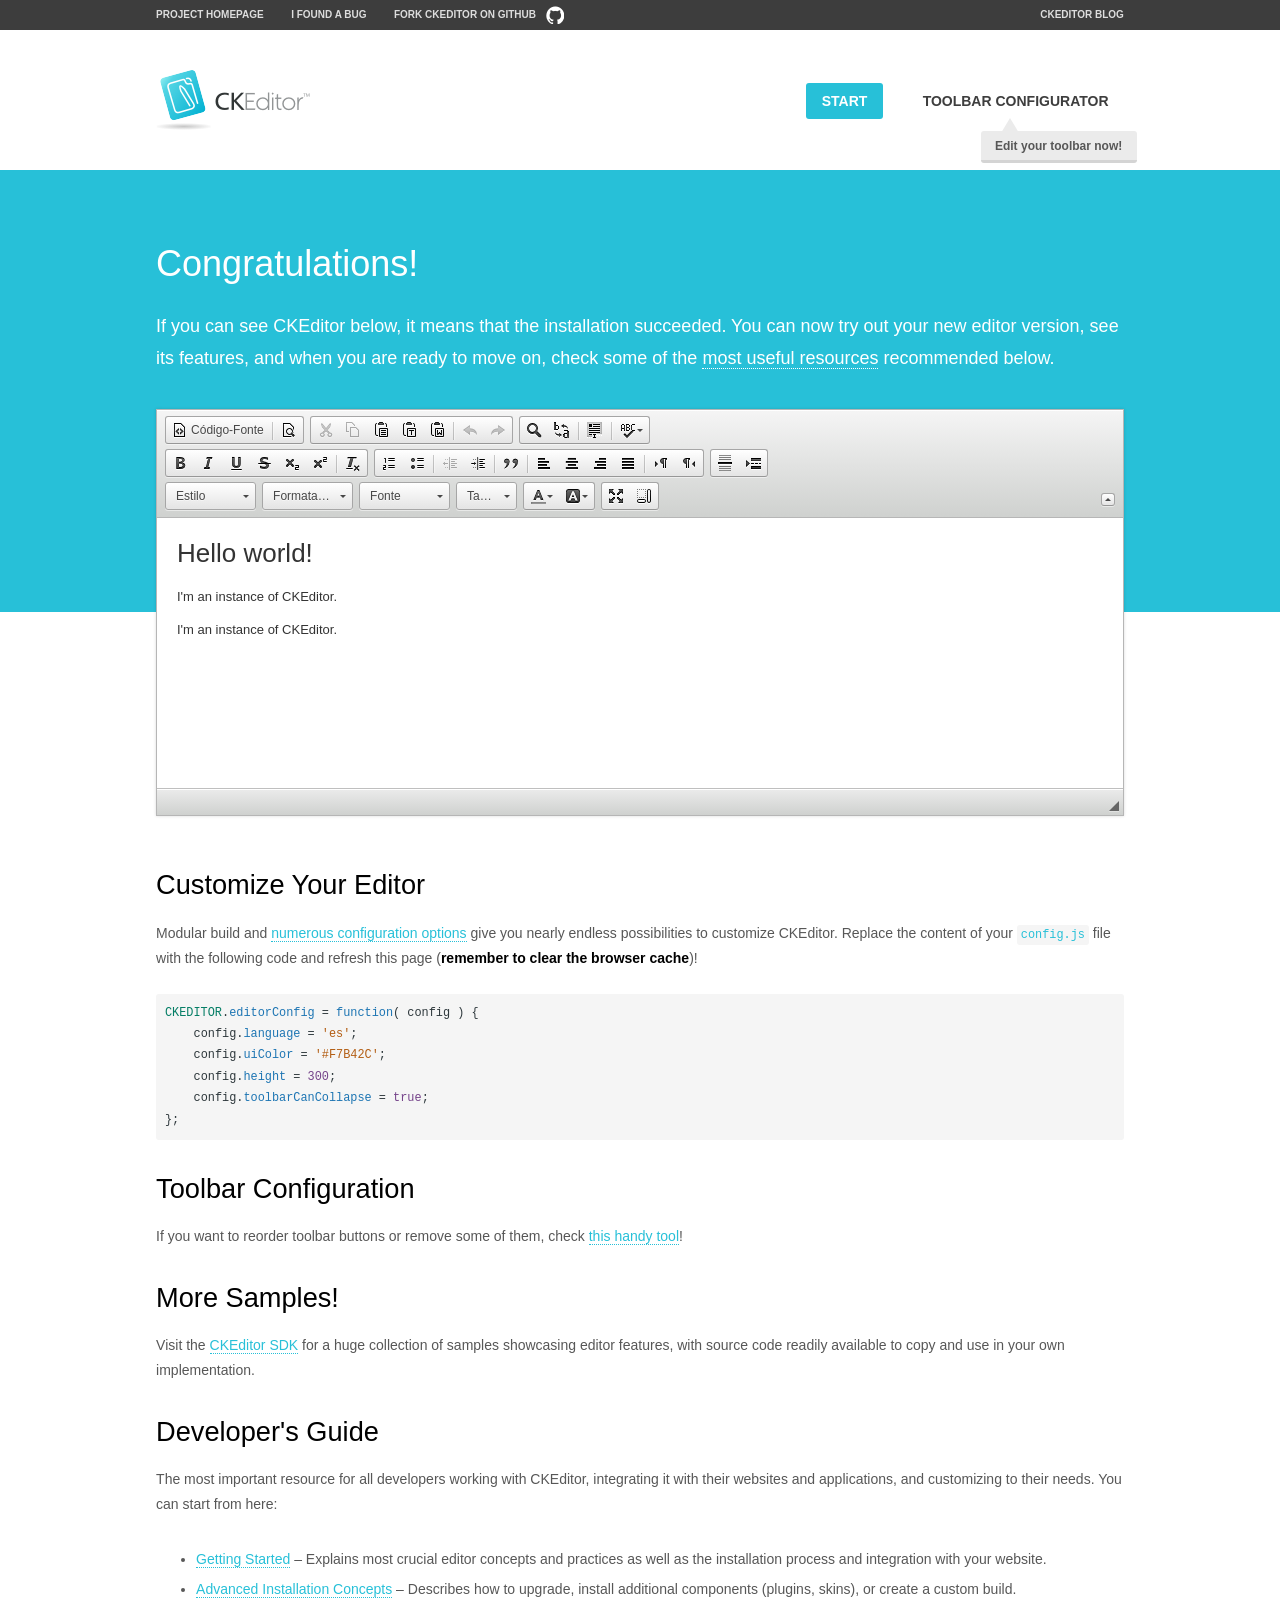
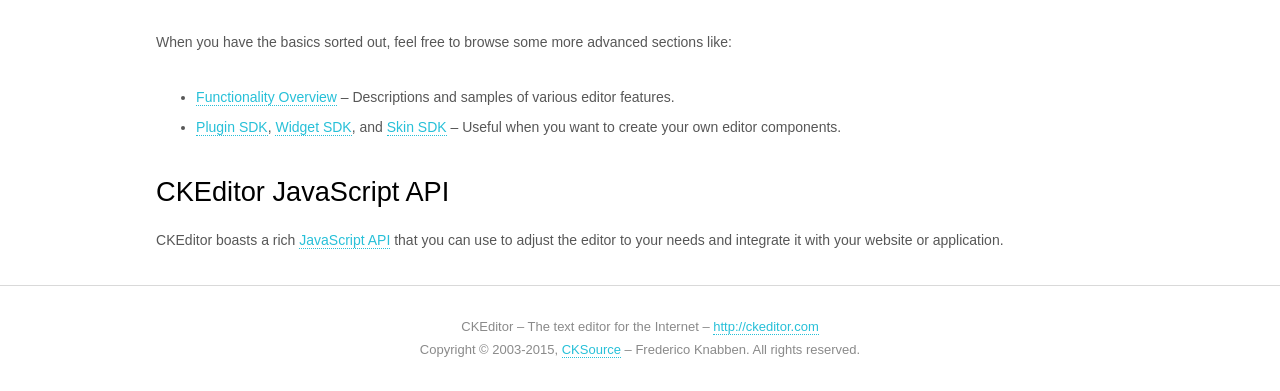
<file: ckeditor/samples/index.html>
<!DOCTYPE html>
<!--
Copyright (c) 2003-2015, CKSource - Frederico Knabben. All rights reserved.
For licensing, see LICENSE.md or http://ckeditor.com/license
-->
<html>
<head>
	<meta charset="utf-8">
	<title>CKEditor Sample</title>
	<script src="../ckeditor.js"></script>
	<script src="js/sample.js"></script>
	<link rel="stylesheet" href="css/samples.css">
	<link rel="stylesheet" href="toolbarconfigurator/lib/codemirror/neo.css">
</head>
<body id="main">

<nav class="navigation-a">
	<div class="grid-container">
		<ul class="navigation-a-left grid-width-70">
			<li><a href="http://ckeditor.com">Project Homepage</a></li>
			<li><a href="http://dev.ckeditor.com/">I found a bug</a></li>
			<li><a href="http://github.com/ckeditor/ckeditor-dev" class="icon-pos-right icon-navigation-a-github">Fork CKEditor on GitHub</a></li>
		</ul>
		<ul class="navigation-a-right grid-width-30">
			<li><a href="http://ckeditor.com/blog-list">CKEditor Blog</a></li>
		</ul>
	</div>
</nav>

<header class="header-a">
	<div class="grid-container">
		<h1 class="header-a-logo grid-width-30">
			<a href="index.html"><img src="img/logo.png" alt="CKEditor Sample"></a>
		</h1>

		<nav class="navigation-b grid-width-70">
			<ul>
				<li><a href="index.html" class="button-a button-a-background">Start</a></li>
				<li><a href="toolbarconfigurator/index.html" class="button-a">Toolbar configurator <span class="balloon-a balloon-a-nw">Edit your toolbar now!</span></a></li>
			</ul>
		</nav>
	</div>
</header>

<main>
	<div class="adjoined-top">
		<div class="grid-container">
			<div class="content grid-width-100">
				<h1>Congratulations!</h1>
				<p>
					If you can see CKEditor below, it means that the installation succeeded.
					You can now try out your new editor version, see its features, and when you are ready to move on, check some of the <a href="#sample-customize">most useful resources</a> recommended below.
				</p>
			</div>
		</div>
	</div>
	<div class="adjoined-bottom">
		<div class="grid-container">
			<div class="grid-width-100">
				<div id="editor">
					<h1>Hello world!</h1>
					<p>I'm an instance of <a href="http://ckeditor.com">CKEditor</a>.</p>
					<p>I'm an instance of <a href="http://ckeditor.com">CKEditor</a>.</p>
				</div>
			</div>
		</div>
	</div>

	<div class="grid-container">
		<div class="content grid-width-100">
			<section id="sample-customize">
				<h2>Customize Your Editor</h2>
				<p>Modular build and <a href="http://docs.ckeditor.com/#!/guide/dev_configuration">numerous configuration options</a> give you nearly endless possibilities to customize CKEditor. Replace the content of your <code><a href="../config.js">config.js</a></code> file with the following code and refresh this page (<strong>remember to clear the browser cache</strong>)!</p>
		<pre class="cm-s-neo CodeMirror"><code><span style="padding-right: 0.1px;"><span class="cm-variable">CKEDITOR</span>.<span class="cm-property">editorConfig</span> <span class="cm-operator">=</span> <span class="cm-keyword">function</span>( <span class="cm-def">config</span> ) {</span>
<span style="padding-right: 0.1px;"><span class="cm-tab">	</span><span class="cm-variable-2">config</span>.<span class="cm-property">language</span> <span class="cm-operator">=</span> <span class="cm-string">'es'</span>;</span>
<span style="padding-right: 0.1px;"><span class="cm-tab">	</span><span class="cm-variable-2">config</span>.<span class="cm-property">uiColor</span> <span class="cm-operator">=</span> <span class="cm-string">'#F7B42C'</span>;</span>
<span style="padding-right: 0.1px;"><span class="cm-tab">	</span><span class="cm-variable-2">config</span>.<span class="cm-property">height</span> <span class="cm-operator">=</span> <span class="cm-number">300</span>;</span>
<span style="padding-right: 0.1px;"><span class="cm-tab">	</span><span class="cm-variable-2">config</span>.<span class="cm-property">toolbarCanCollapse</span> <span class="cm-operator">=</span> <span class="cm-atom">true</span>;</span>
<span style="padding-right: 0.1px;">};</span></code></pre>
			</section>

			<section>
				<h2>Toolbar Configuration</h2>
				<p>If you want to reorder toolbar buttons or remove some of them, check <a href="toolbarconfigurator/index.html">this handy tool</a>!</p>
			</section>

			<section>
				<h2>More Samples!</h2>
				<p>Visit the <a href="http://sdk.ckeditor.com">CKEditor SDK</a> for a huge collection of samples showcasing editor features, with source code readily available to copy and use in your own implementation.</p>
			</section>

			<section>
				<h2>Developer's Guide</h2>
				<p>The most important resource for all developers working with CKEditor, integrating it with their websites and applications, and customizing to their needs. You can start from here:</p>
				<ul>
					<li><a href="http://docs.ckeditor.com/#!/guide/dev_installation">Getting Started</a> &ndash; Explains most crucial editor concepts and practices as well as the installation process and integration with your website.</li>
					<li><a href="http://docs.ckeditor.com/#!/guide/dev_advanced_installation">Advanced Installation Concepts</a> &ndash; Describes how to upgrade, install additional components (plugins, skins), or create a custom build.</li>
				</ul>
					<p>When you have the basics sorted out, feel free to browse some more advanced sections like:</p>
				<ul>
					<li><a href="http://docs.ckeditor.com/#!/guide/dev_features">Functionality Overview</a> &ndash; Descriptions and samples of various editor features.</li>
					<li><a href="http://docs.ckeditor.com/#!/guide/plugin_sdk_intro">Plugin SDK</a>, <a href="http://docs.ckeditor.com/#!/guide/widget_sdk_intro">Widget SDK</a>, and <a href="http://docs.ckeditor.com/#!/guide/skin_sdk_intro">Skin SDK</a> &ndash; Useful when you want to create your own editor components.</li>
				</ul>
			</section>

			<section>
				<h2>CKEditor JavaScript API</h2>
				<p>CKEditor boasts a rich <a href="http://docs.ckeditor.com/#!/api">JavaScript API</a> that you can use to adjust the editor to your needs and integrate it with your website or application.</p>
			</section>
		</div>
	</div>
</main>

<footer class="footer-a grid-container">
	<div class="grid-container">
		<p class="grid-width-100">
			CKEditor &ndash; The text editor for the Internet &ndash; <a class="samples" href="http://ckeditor.com/">http://ckeditor.com</a>
		</p>
		<p class="grid-width-100" id="copy">
			Copyright &copy; 2003-2015, <a class="samples" href="http://cksource.com/">CKSource</a> &ndash; Frederico Knabben. All rights reserved.
		</p>
	</div>
</footer>
<script>
	initSample();
</script>

</body>
</html>
</file>
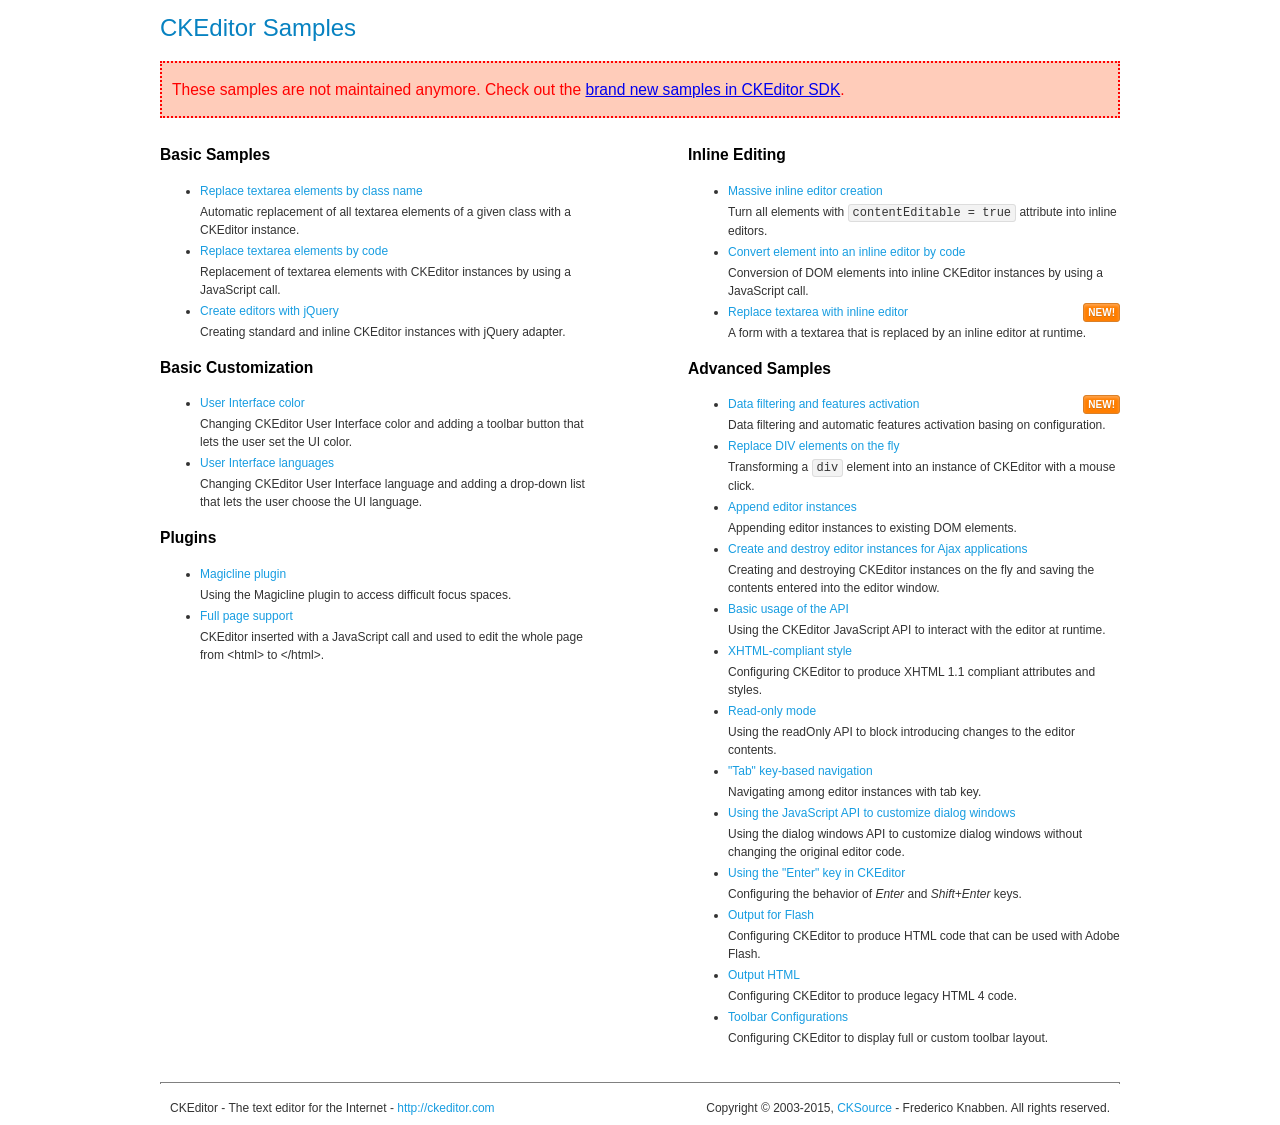
<file: ckeditor/samples/old/index.html>
<!DOCTYPE html>
<!--
Copyright (c) 2003-2015, CKSource - Frederico Knabben. All rights reserved.
For licensing, see LICENSE.md or http://ckeditor.com/license
-->
<html>
<head>
	<meta charset="utf-8">
	<title>CKEditor Samples</title>
	<link rel="stylesheet" href="sample.css">
</head>
<body>
	<h1 class="samples">
		CKEditor Samples
	</h1>
	<div class="warning deprecated">
		These samples are not maintained anymore. Check out the <a href="http://sdk.ckeditor.com/">brand new samples in CKEditor SDK</a>.
	</div>
	<div class="twoColumns">
		<div class="twoColumnsLeft">
			<h2 class="samples">
				Basic Samples
			</h2>
			<dl class="samples">
				<dt><a class="samples" href="replacebyclass.html">Replace textarea elements by class name</a></dt>
				<dd>Automatic replacement of all textarea elements of a given class with a CKEditor instance.</dd>

				<dt><a class="samples" href="replacebycode.html">Replace textarea elements by code</a></dt>
				<dd>Replacement of textarea elements with CKEditor instances by using a JavaScript call.</dd>

				<dt><a class="samples" href="jquery.html">Create editors with jQuery</a></dt>
				<dd>Creating standard and inline CKEditor instances with jQuery adapter.</dd>
			</dl>

			<h2 class="samples">
				Basic Customization
			</h2>
			<dl class="samples">
				<dt><a class="samples" href="uicolor.html">User Interface color</a></dt>
				<dd>Changing CKEditor User Interface color and adding a toolbar button that lets the user set the UI color.</dd>

				<dt><a class="samples" href="uilanguages.html">User Interface languages</a></dt>
				<dd>Changing CKEditor User Interface language and adding a drop-down list that lets the user choose the UI language.</dd>
			</dl>


			<h2 class="samples">Plugins</h2>
<dl class="samples">
<dt><a class="samples" href="magicline/magicline.html">Magicline plugin</a></dt>
<dd>Using the Magicline plugin to access difficult focus spaces.</dd>

<dt><a class="samples" href="wysiwygarea/fullpage.html">Full page support</a></dt>
<dd>CKEditor inserted with a JavaScript call and used to edit the whole page from &lt;html&gt; to &lt;/html&gt;.</dd>
</dl>
		</div>
		<div class="twoColumnsRight">
			<h2 class="samples">
				Inline Editing
			</h2>
			<dl class="samples">
				<dt><a class="samples" href="inlineall.html">Massive inline editor creation</a></dt>
				<dd>Turn all elements with <code>contentEditable = true</code> attribute into inline editors.</dd>

				<dt><a class="samples" href="inlinebycode.html">Convert element into an inline editor by code</a></dt>
				<dd>Conversion of DOM elements into inline CKEditor instances by using a JavaScript call.</dd>

				<dt><a class="samples" href="inlinetextarea.html">Replace textarea with inline editor</a> <span class="new">New!</span></dt>
				<dd>A form with a textarea that is replaced by an inline editor at runtime.</dd>


			</dl>

			<h2 class="samples">
				Advanced Samples
			</h2>
			<dl class="samples">
				<dt><a class="samples" href="datafiltering.html">Data filtering and features activation</a> <span class="new">New!</span></dt>
				<dd>Data filtering and automatic features activation basing on configuration.</dd>

				<dt><a class="samples" href="divreplace.html">Replace DIV elements on the fly</a></dt>
				<dd>Transforming a <code>div</code> element into an instance of CKEditor with a mouse click.</dd>

				<dt><a class="samples" href="appendto.html">Append editor instances</a></dt>
				<dd>Appending editor instances to existing DOM elements.</dd>

				<dt><a class="samples" href="ajax.html">Create and destroy editor instances for Ajax applications</a></dt>
				<dd>Creating and destroying CKEditor instances on the fly and saving the contents entered into the editor window.</dd>

				<dt><a class="samples" href="api.html">Basic usage of the API</a></dt>
				<dd>Using the CKEditor JavaScript API to interact with the editor at runtime.</dd>

				<dt><a class="samples" href="xhtmlstyle.html">XHTML-compliant style</a></dt>
				<dd>Configuring CKEditor to produce XHTML 1.1 compliant attributes and styles.</dd>

				<dt><a class="samples" href="readonly.html">Read-only mode</a></dt>
				<dd>Using the readOnly API to block introducing changes to the editor contents.</dd>

				<dt><a class="samples" href="tabindex.html">"Tab" key-based navigation</a></dt>
				<dd>Navigating among editor instances with tab key.</dd>



<dt><a class="samples" href="dialog/dialog.html">Using the JavaScript API to customize dialog windows</a></dt>
<dd>Using the dialog windows API to customize dialog windows without changing the original editor code.</dd>

<dt><a class="samples" href="enterkey/enterkey.html">Using the &quot;Enter&quot; key in CKEditor</a></dt>
<dd>Configuring the behavior of <em>Enter</em> and <em>Shift+Enter</em> keys.</dd>

<dt><a class="samples" href="htmlwriter/outputforflash.html">Output for Flash</a></dt>
<dd>Configuring CKEditor to produce HTML code that can be used with Adobe Flash.</dd>

<dt><a class="samples" href="htmlwriter/outputhtml.html">Output HTML</a></dt>
<dd>Configuring CKEditor to produce legacy HTML 4 code.</dd>

<dt><a class="samples" href="toolbar/toolbar.html">Toolbar Configurations</a></dt>
<dd>Configuring CKEditor to display full or custom toolbar layout.</dd>

			</dl>
		</div>
	</div>
	<div id="footer">
		<hr>
		<p>
			CKEditor - The text editor for the Internet - <a class="samples" href="http://ckeditor.com/">http://ckeditor.com</a>
		</p>
		<p id="copy">
			Copyright &copy; 2003-2015, <a class="samples" href="http://cksource.com/">CKSource</a> - Frederico Knabben. All rights reserved.
		</p>
	</div>
</body>
</html>
</file>
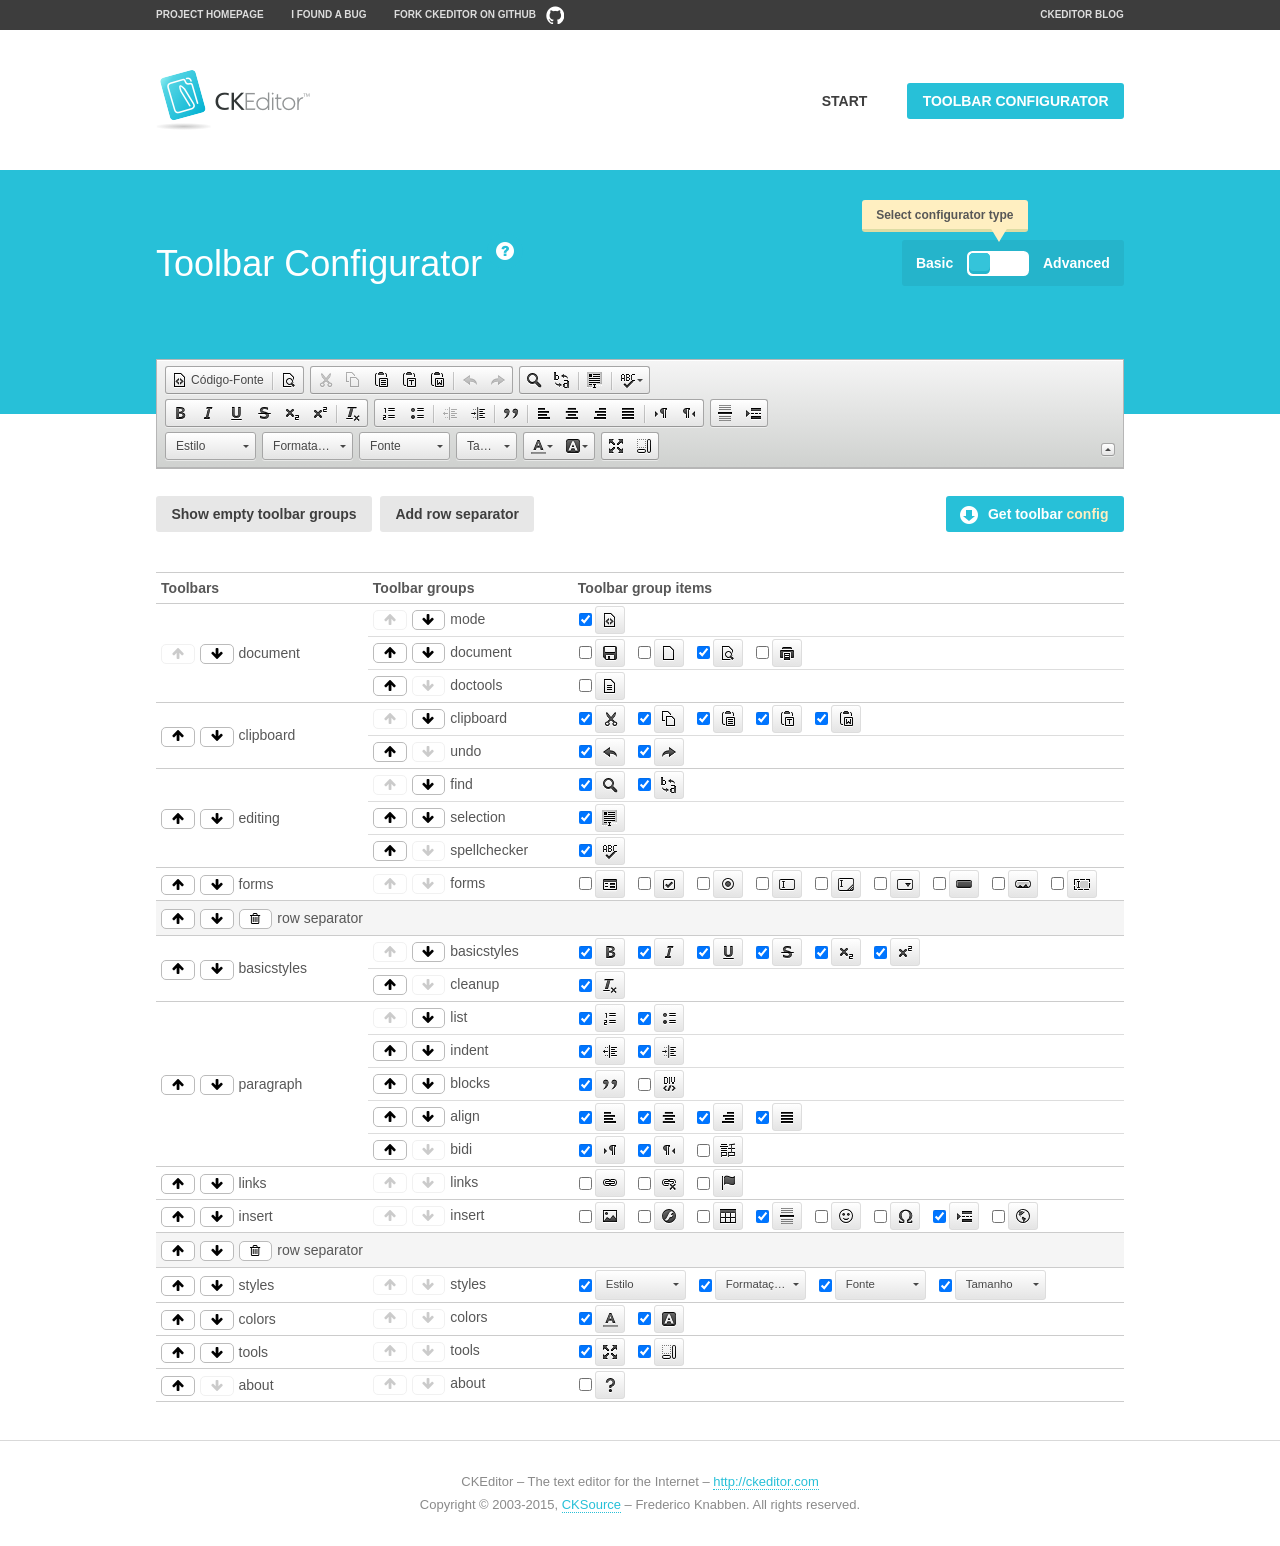
<file: ckeditor/samples/toolbarconfigurator/index.html>
<!DOCTYPE html>
<!--
Copyright (c) 2003-2015, CKSource - Frederico Knabben. All rights reserved.
For licensing, see LICENSE.md or http://ckeditor.com/license
-->
<!--[if IE 8]><html class="ie8"><![endif]-->
<!--[if gt IE 8]><html><![endif]-->
<!--[if !IE]><!--><html><!--<![endif]-->
<head>
	<meta charset="utf-8">
	<title>Toolbar Configurator</title>
	<script src="../../ckeditor.js"></script>
	<script>
		if ( CKEDITOR.env.ie && CKEDITOR.env.version < 9 )
			CKEDITOR.tools.enableHtml5Elements( document );
	</script>
	<link rel="stylesheet" href="lib/codemirror/codemirror.css">
	<link rel="stylesheet" href="lib/codemirror/show-hint.css">
	<link rel="stylesheet" href="lib/codemirror/neo.css">
	<link rel="stylesheet" href="css/fontello.css">
	<link rel="stylesheet" href="../css/samples.css">
</head>
<body id="toolbar">

<nav class="navigation-a">
	<div class="grid-container">
		<ul class="navigation-a-left grid-width-70">
			<li><a href="http://ckeditor.com">Project Homepage</a></li>
			<li><a href="http://dev.ckeditor.com/">I found a bug</a></li>
			<li><a href="http://github.com/ckeditor/ckeditor-dev" class="icon-pos-right icon-navigation-a-github">Fork CKEditor on GitHub</a></li>
		</ul>
		<ul class="navigation-a-right grid-width-30">
			<li><a href="http://ckeditor.com/blog-list">CKEditor Blog</a></li>
		</ul>
	</div>
</nav>

<header class="header-a">
	<div class="grid-container">
		<h1 class="header-a-logo grid-width-30">
			<a href="../index.html"><img src="../img/logo.png" alt="CKEditor Logo"></a>
		</h1>
		<nav class="navigation-b grid-width-70">
			<ul>
				<li><a href="../index.html"  class="button-a">Start</a></li>
				<li><a href="index.html"  class="button-a button-a-background">Toolbar configurator</a></li>
			</ul>
		</nav>
	</div>
</header>

<main>
	<div class="adjoined-top">
		<div class="grid-container">
			<div class="content grid-width-100">
				<div class="grid-container-nested">
					<h1 class="grid-width-60">
						Toolbar Configurator
						<a href="#help-content" type="button" title="Configurator help" id="help" class="button-a button-a-background button-a-no-text icon-pos-left icon-question-mark">Help</a>
					</h1>

					<div class="grid-width-40 grid-switch-magic">
						<div class="switch">
							<span class="balloon-a balloon-a-se">Select configurator type</span>
							<input type="radio" name="radio" data-num="1" id="radio-basic" />
							<input type="radio" name="radio" data-num="2" id="radio-advanced" />
							<label data-for="1" for="radio-basic">Basic</label>
							<span class="switch-inner">
								<span class="handler"></span>
							</span>
							<label data-for="2" for="radio-advanced">Advanced</label>
						</div>
					</div>
				</div>
			</div>
		</div>
	</div>
	<div class="adjoined-bottom">
		<div class="grid-container">
			<div class="grid-width-100">
				<div class="editors-container">
					<div id="editor-basic"></div>
					<div id="editor-advanced"></div>
				</div>
			</div>
		</div>
	</div>

	<div class="grid-container configurator">
		<div class="content grid-width-100">
			<div class="configurator">
				<div>
					<div id="toolbarModifierWrapper"></div>
				</div>
			</div>
		</div>
	</div>

	<div id="help-content">
		<div class="grid-container">
			<div class="grid-width-100">
				<h2>What Am I Doing Here?</h2>

				<div class="grid-container grid-container-nested">
					<div class="basic">
						<div class="grid-width-50">
							<p>Arrange <a href="http://docs.ckeditor.com/#!/api/CKEDITOR.config-cfg-toolbarGroups">toolbar groups</a>, toggle <a href="http://docs.ckeditor.com/#!/api/CKEDITOR.config-cfg-removeButtons">button visibility</a> according to your needs and get your toolbar configuration.</p>
							<p>You can replace the content of the <a href="../../config.js"><code>config.js</code></a> file with the generated configuration. If you already set some configuration options you will need to merge both configurations.</p>
						</div>
						<div class="grid-width-50">
							<p>Read more about different ways of <a href="http://docs.ckeditor.com/#!/guide/dev_configuration">setting configuration</a> and do not forget about <strong>clearing browser cache</strong>.</p>
							<p>Arranging toolbar groups is the recommended way of configuring the toolbar, but if you need more freedom you can use the <a href="#advanced">advanced configurator</a>.</p>
						</div>
					</div>
					<div class="advanced" style="display: none;">
						<div class="grid-width-50">
							<p>With this code editor you can edit your <a href="http://docs.ckeditor.com/#!/api/CKEDITOR.config-cfg-toolbar">toolbar configuration</a> live.</p>
							<p>You can replace the content of the <a href="../../config.js"><code>config.js</code></a> file with the generated configuration. If you already set some configuration options you will need to merge both configurations.</p>
						</div>
						<div class="grid-width-50">
							<p>Read more about different ways of <a href="http://docs.ckeditor.com/#!/guide/dev_configuration">setting configuration</a> and do not forget about <strong>clearing browser cache</strong>.</p>
						</div>
					</div>
				</div>

				<p class="grid-container grid-container-nested">
					<button type="button" class="help-content-close grid-width-100 button-a button-a-background">Got it. Let's play!</button>
				</p>
			</div>
		</div>
	</div>
</main>

<footer class="footer-a grid-container">
	<p class="grid-width-100">
		CKEditor &ndash; The text editor for the Internet &ndash; <a class="samples" href="http://ckeditor.com/">http://ckeditor.com</a>
	</p>
	<p class="grid-width-100" id="copy">
		Copyright &copy; 2003-2015, <a class="samples" href="http://cksource.com/">CKSource</a> &ndash; Frederico Knabben. All rights reserved.
	</p>
</footer>

<script src="lib/codemirror/codemirror.js"></script>
<script src="lib/codemirror/javascript.js"></script>
<script src="lib/codemirror/show-hint.js"></script>

<script src="js/fulltoolbareditor.js"></script>
<script src="js/abstracttoolbarmodifier.js"></script>
<script src="js/toolbarmodifier.js"></script>
<script src="js/toolbartextmodifier.js"></script>
<script src="../js/sf.js"></script>

<script>
	( function() {
		'use strict';

		var mode = ( window.location.hash.substr( 1 ) === 'advanced' ) ? 'advanced' : 'basic',
			configuratorSection = CKEDITOR.document.findOne( 'main > .grid-container.configurator' ),
			basicInstruction = CKEDITOR.document.findOne( '#help-content .basic' ),
			advancedInstruction = CKEDITOR.document.findOne( '#help-content .advanced' ),

			// Configurator mode switcher.
			modeSwitchBasic = CKEDITOR.document.getById( 'radio-basic' ),
			modeSwitchAdvanced = CKEDITOR.document.getById( 'radio-advanced' );

		// Initial setup
		function updateSwitcher() {
			if ( mode === 'advanced' ) {
				modeSwitchAdvanced.$.checked = true;
			} else {
				modeSwitchBasic.$.checked = true;
			}
		}

		updateSwitcher();

		CKEDITOR.document.getWindow().on( 'hashchange', function( e ) {
			var hash = window.location.hash.substr( 1 );
			if ( !( hash === 'advanced' || hash === 'basic' ) ) {
				return;
			}
			mode = hash;
			onToolbarsDone( mode );
		} );

		CKEDITOR.document.getWindow().on( 'resize', function() {
			updateToolbar( ( mode === 'basic' ? toolbarModifier : toolbarTextModifier )[ 'editorInstance' ] );
		} );

		function onRefresh( modifier ) {
			modifier = modifier || this;

			if ( mode === 'basic' && modifier instanceof ToolbarConfigurator.ToolbarTextModifier ) {
				return;
			}

			// CodeMirror container becomes visible, so we need to refresh and to avoid rendering problems.
			if ( mode === 'advanced' && modifier instanceof ToolbarConfigurator.ToolbarTextModifier ) {
				modifier.codeContainer.refresh();
			}

			updateToolbar( modifier.editorInstance );
		}

		function updateToolbar( editor ) {
			var editorContainer = editor.container;

			// Not always editor is loaded.
			if ( !editorContainer ) {
				return;
			}

			var displayStyle = editorContainer.getStyle( 'display' );

			editorContainer.setStyle( 'display', 'block' );

			var newHeight = editorContainer.getSize( 'height' );

			var newMarginTop = parseInt( editorContainer.getComputedStyle( 'margin-top' ), 10 );
			newMarginTop = ( isNaN( newMarginTop ) ? 0 : Number( newMarginTop ) );

			var newMarginBottom = parseInt( editorContainer.getComputedStyle( 'margin-bottom' ), 10 );
			newMarginBottom = ( isNaN( newMarginBottom ) ? 0 : Number( newMarginBottom ) );

			var result = newHeight + newMarginTop + newMarginBottom;

			editorContainer.setStyle( 'display', displayStyle );

			editor.container.getAscendant( 'div' ).setStyle( 'height', result + 'px' );
		}

		var toolbarModifier = new ToolbarConfigurator.ToolbarModifier( 'editor-basic' );

		var done = 0;
		toolbarModifier.init( onToolbarInit );
		toolbarModifier.onRefresh = onRefresh;

		CKEDITOR.document.getById( 'toolbarModifierWrapper' ).append( toolbarModifier.mainContainer );

		var toolbarTextModifier = new ToolbarConfigurator.ToolbarTextModifier( 'editor-advanced' );
		toolbarTextModifier.init( onToolbarInit );
		toolbarTextModifier.onRefresh = onRefresh;

		function onToolbarInit() {
			if ( ++done === 2 ) {
				onToolbarsDone();

				positionSticky.watch( CKEDITOR.document.findOne( '.toolbar' ), function() {
					return mode === 'advanced';
				} );
			}
		}

		function onToolbarsDone() {
			if ( mode === 'basic' ) {
				toggleModeBasic( false );
			} else {
				toggleModeAdvanced( false );
			}

			updateSwitcher();

			setTimeout( function() {
				CKEDITOR.document.findOne( '.editors-container' ).addClass( 'active' );
				CKEDITOR.document.findOne( '#toolbarModifierWrapper' ).addClass( 'active' );
			}, 200 );
		}

		CKEDITOR.document.getById( 'toolbarModifierWrapper' ).append( toolbarTextModifier.mainContainer );

		function toogleModeSwitch( onElement, offElement, onModifier, offModifier ) {
			onElement.addClass( 'fancy-button-active' );
			offElement.removeClass( 'fancy-button-active' );

			onModifier.showUI();
			offModifier.hideUI();
		}

		function toggleModeBasic( callOnRefresh ) {
			callOnRefresh = ( callOnRefresh !== false );
			mode = 'basic';
			window.location.hash = '#basic';
			toogleModeSwitch( modeSwitchBasic, modeSwitchAdvanced, toolbarModifier, toolbarTextModifier );

			configuratorSection.removeClass( 'freed-width' );
			basicInstruction.show();
			advancedInstruction.hide();

			callOnRefresh && onRefresh( toolbarModifier );
		}

		function toggleModeAdvanced( callOnRefresh ) {
			callOnRefresh = ( callOnRefresh !== false );
			mode = 'advanced';
			window.location.hash = '#advanced';
			toogleModeSwitch( modeSwitchAdvanced, modeSwitchBasic, toolbarTextModifier, toolbarModifier );

			configuratorSection.addClass( 'freed-width' );
			advancedInstruction.show();
			basicInstruction.hide();

			callOnRefresh && onRefresh( toolbarTextModifier );
		}

		modeSwitchBasic.on( 'click', toggleModeBasic );
		modeSwitchAdvanced.on( 'click', toggleModeAdvanced );

		//
		// Position:sticky for the toolbar.
		//

		// Will make elements behave like they were styled with position:sticky.
		var positionSticky = {
			// Store object: {
			// 		element: CKEDITOR.dom.element, // Element which will float.
			// 		placeholder: CKEDITOR.dom.element, // Placeholder which is place to prevent page bounce.
			// 		isFixed: boolean // Whether element float now.
			// }
			watched: [],

			active: [],

			staticContainer: null,

			init: function() {
				var element = CKEDITOR.dom.element.createFromHtml(
					'<div class="staticContainer">' +
						'<div class="grid-container" >' +
							'<div class="grid-width-100">' +
								'<div class="inner"></div>' +
							'</div>' +
						'</div>' +
					'</div>' );

				this.staticContainer = element.findOne( '.inner' );

				CKEDITOR.document.getBody().append( element );
			},

			watch: function( element, preventFunc ) {
				this.watched.push( {
					element: element,
					placeholder: new CKEDITOR.dom.element( 'div' ),
					isFixed: false,
					preventFunc: preventFunc
				} );
			},

			checkAll: function() {
				for ( var i = 0; i < this.watched.length; i++ ) {
					this.check( this.watched[ i ] );
				}
			},

			check: function( element ) {
				var isFixed = element.isFixed;
				var shouldBeFixed = this.shouldBeFixed( element );

				// Nothing to be done.
				if ( isFixed === shouldBeFixed ) {
					return;
				}

				var placeholder = element.placeholder;

				if ( isFixed ) {
					// Unfixing.

					element.element.insertBefore( placeholder );
					placeholder.remove();

					element.element.removeStyle( 'margin' );

					this.active.splice( CKEDITOR.tools.indexOf( this.active, element ), 1 );

				} else {
					// Fixing.
					placeholder.setStyle( 'width', element.element.getSize( 'width' ) + 'px' );
					placeholder.setStyle( 'height', element.element.getSize( 'height' ) + 'px' );
					placeholder.setStyle( 'margin-bottom', element.element.getComputedStyle( 'margin-bottom' ) );
					placeholder.setStyle( 'display', element.element.getComputedStyle( 'display' ) );
					placeholder.insertAfter( element.element );

					this.staticContainer.append( element.element );

					this.active.push( element );
				}

				element.isFixed = !element.isFixed;
			},

			shouldBeFixed: function( element ) {
				if ( element.preventFunc && element.preventFunc() ) {
					return false;
				}

				// If element is already fixed we are checking it's placeholder.
				var related = ( element.isFixed ? element.placeholder : element.element ),
					clientRect = related.$.getBoundingClientRect(),
					staticHeight = this.staticContainer.getSize('height' ),
					elemHeight = element.element.getSize( 'height' );

				if ( element.isFixed ) {
					return ( clientRect.top + elemHeight < staticHeight );
				} else {
					return ( clientRect.top < staticHeight );
				}
			}
		};

		positionSticky.init();

		CKEDITOR.document.getWindow().on( 'scroll',
			new CKEDITOR.tools.eventsBuffer( 100, positionSticky.checkAll, positionSticky ).input
		);

		// Make the toolbar sticky.
		positionSticky.watch( CKEDITOR.document.findOne( '.editors-container' ) );

		// Help button and help-content.
		( function() {
			var helpButton = CKEDITOR.document.getById( 'help' ),
				helpContent = CKEDITOR.document.getById( 'help-content' );

			// Don't show help button on IE8 because it's unsupported by Pico Modal.
			if ( CKEDITOR.env.ie && CKEDITOR.env.version == 8 ) {
				helpButton.hide();
			} else {
				// Display help modal when the button is clicked.
				helpButton.on( 'click', function( evt ) {
					SF.modal( {
						// Clone modal content from DOM.
						content: helpContent.getHtml(),

						afterCreate: function( modal ) {
							// Enable modal content button to close the modal.
							new CKEDITOR.dom.element( modal.modalElem() ).findOne( '.help-content-close' ).once( 'click', modal.close );
						}
					} ).show();
				} );
			}
		} )();
	} )();
</script>
</body>
</html>
</file>
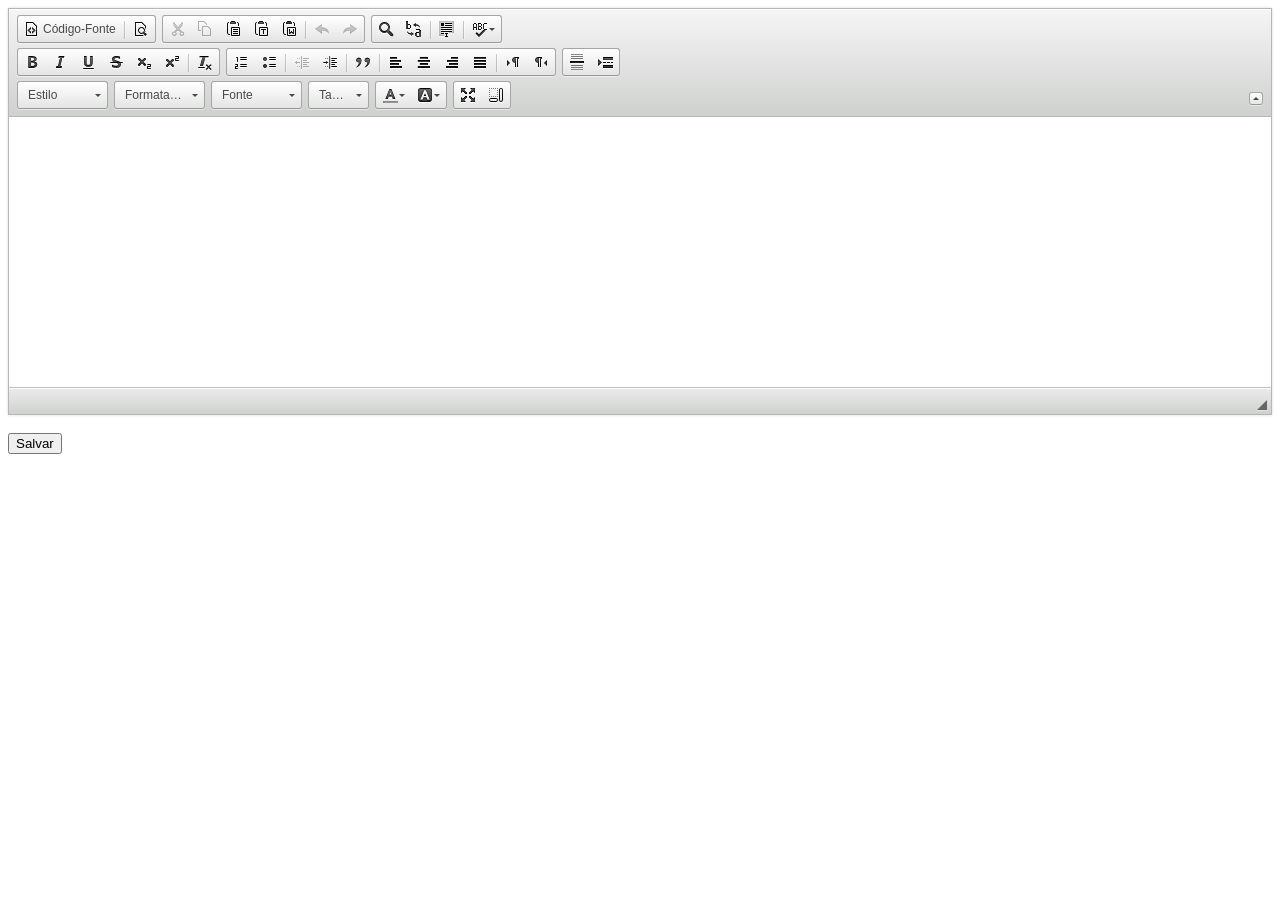
<file: ckeditor/samples/custom.html>
<!DOCTYPE html>
<html>
<head>
	<meta charset="utf-8">
	<title>CKEditor Custom</title>
</head>
<body id="main">
    <form>
        <textarea id="editor"></textarea>
        <br>
        <button type="submit">Salvar</button>
    </form>

    <script src="http://code.jquery.com/jquery-1.11.3.min.js"></script>
    <script src="../ckeditor.js"></script>
	<script src="js/sample.js"></script>
    <script>
        initSample();

        $(document).ready(function () {
            /*$(".getcke").click(function () {
                var eldata = CKEDITOR.instances.editor.getData(); //best way
                var elhtml = CKEDITOR.instances.editor.document.getBody().getHtml();
                $(".response").html(eldata);
            });*/

            $("form").submit(function (e) {
                e.preventDefault();

                $.post("save.php", { editor: CKEDITOR.instances.editor.getData() }, function (data) {
                    switch (data) {
                    case 'true':
                        /*$(".success-mail").fadeTo(fade, 0.1, function () {
                            $(this).append("<b>Feito!</b> Os dados for&atilde;o salvos com sucesso.").fadeTo(fade, 1, function () {
                                window.setTimeout("location.href='inicio'", 1000);
                            });
                        });*/
                        console.log("true");
                        break;

                    default:
                        /*$(".danger-mail").fadeTo(fade, 0.1, function () {
                            $(this).append("<b>Erro!</b> " + data).fadeTo(fade, 1, function () {
                                //window.setTimeout("location.href='inicio'", 1000);
                            });
                        });*/
                        console.log("false");
                        break;
                    }
                });

                return false;
            });
        });
    </script>
</body>
</html>
</file>
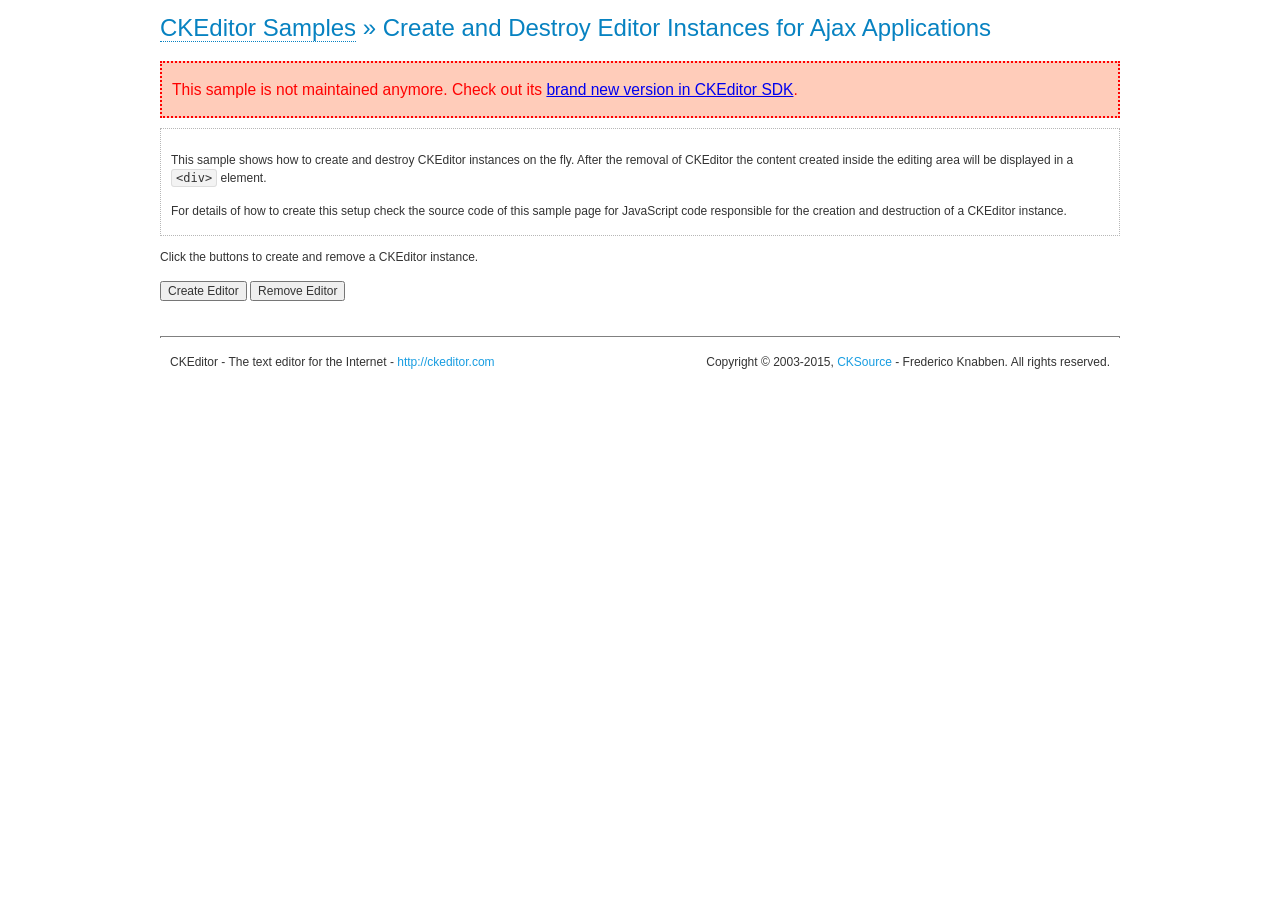
<file: ckeditor/samples/old/ajax.html>
<!DOCTYPE html>
<!--
Copyright (c) 2003-2015, CKSource - Frederico Knabben. All rights reserved.
For licensing, see LICENSE.md or http://ckeditor.com/license
-->
<html>
<head>
	<meta charset="utf-8">
	<title>Ajax &mdash; CKEditor Sample</title>
	<script src="../../ckeditor.js"></script>
	<link rel="stylesheet" href="sample.css">
	<script>

		var editor, html = '';

		function createEditor() {
			if ( editor )
				return;

			// Create a new editor inside the <div id="editor">, setting its value to html
			var config = {};
			editor = CKEDITOR.appendTo( 'editor', config, html );
		}

		function removeEditor() {
			if ( !editor )
				return;

			// Retrieve the editor contents. In an Ajax application, this data would be
			// sent to the server or used in any other way.
			document.getElementById( 'editorcontents' ).innerHTML = html = editor.getData();
			document.getElementById( 'contents' ).style.display = '';

			// Destroy the editor.
			editor.destroy();
			editor = null;
		}

	</script>
</head>
<body>
	<h1 class="samples">
		<a href="index.html">CKEditor Samples</a> &raquo; Create and Destroy Editor Instances for Ajax Applications
	</h1>
	<div class="warning deprecated">
		This sample is not maintained anymore. Check out its <a href="http://sdk.ckeditor.com/samples/saveajax.html">brand new version in CKEditor SDK</a>.
	</div>
	<div class="description">
		<p>
			This sample shows how to create and destroy CKEditor instances on the fly. After the removal of CKEditor the content created inside the editing
			area will be displayed in a <code>&lt;div&gt;</code> element.
		</p>
		<p>
			For details of how to create this setup check the source code of this sample page
			for JavaScript code responsible for the creation and destruction of a CKEditor instance.
		</p>
	</div>
	<p>Click the buttons to create and remove a CKEditor instance.</p>
	<p>
		<input onclick="createEditor();" type="button" value="Create Editor">
		<input onclick="removeEditor();" type="button" value="Remove Editor">
	</p>
	<!-- This div will hold the editor. -->
	<div id="editor">
	</div>
	<div id="contents" style="display: none">
		<p>
			Edited Contents:
		</p>
		<!-- This div will be used to display the editor contents. -->
		<div id="editorcontents">
		</div>
	</div>
	<div id="footer">
		<hr>
		<p>
			CKEditor - The text editor for the Internet - <a class="samples" href="http://ckeditor.com/">http://ckeditor.com</a>
		</p>
		<p id="copy">
			Copyright &copy; 2003-2015, <a class="samples" href="http://cksource.com/">CKSource</a> - Frederico
			Knabben. All rights reserved.
		</p>
	</div>
</body>
</html>
</file>
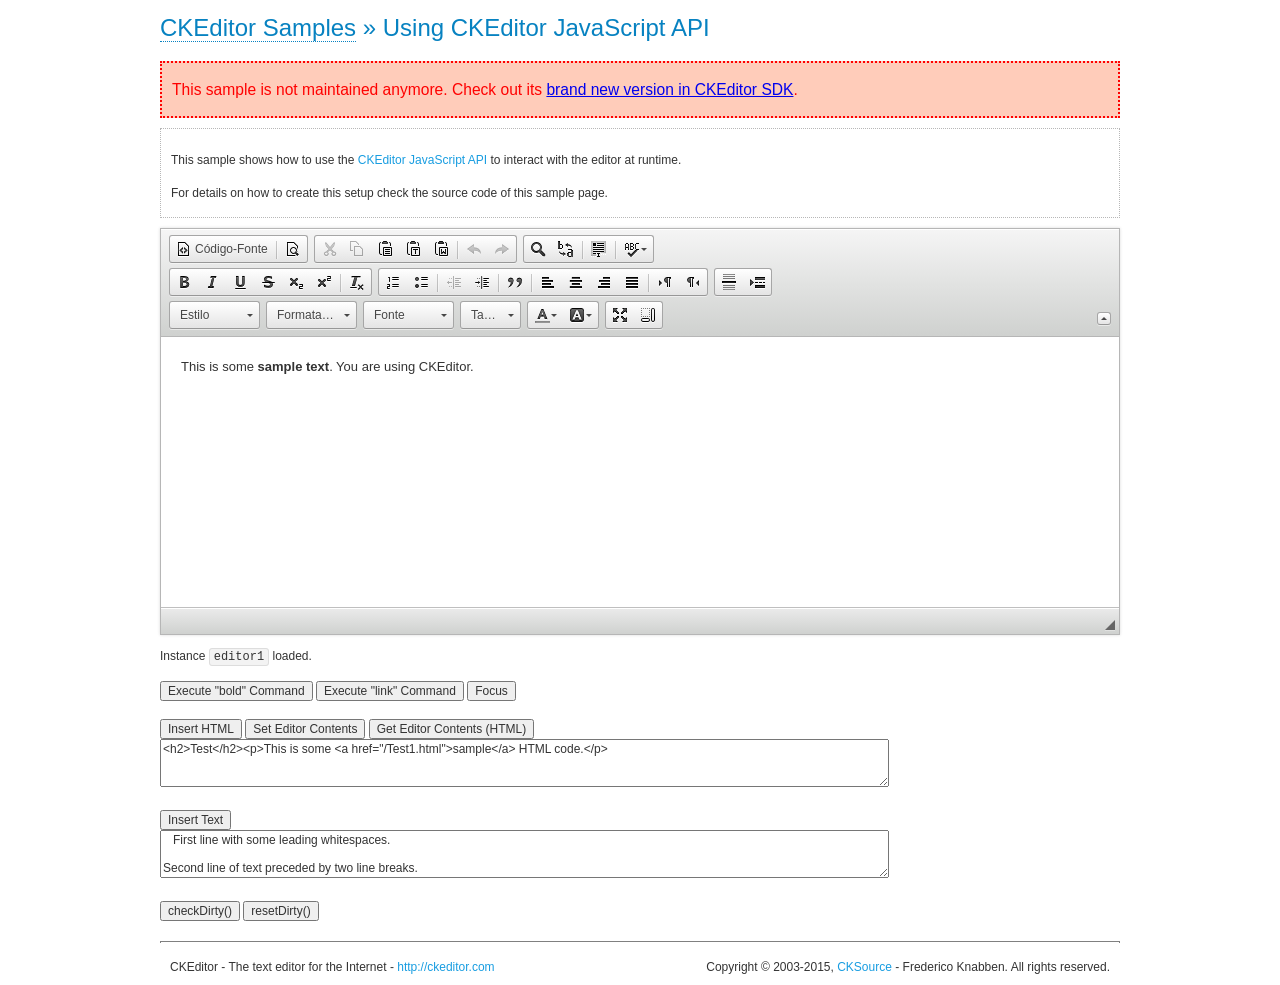
<file: ckeditor/samples/old/api.html>
<!DOCTYPE html>
<!--
Copyright (c) 2003-2015, CKSource - Frederico Knabben. All rights reserved.
For licensing, see LICENSE.md or http://ckeditor.com/license
-->
<html>
<head>
	<meta charset="utf-8">
	<title>API Usage &mdash; CKEditor Sample</title>
	<script src="../../ckeditor.js"></script>
	<link href="sample.css" rel="stylesheet">
	<script>

// The instanceReady event is fired, when an instance of CKEditor has finished
// its initialization.
CKEDITOR.on( 'instanceReady', function( ev ) {
	// Show the editor name and description in the browser status bar.
	document.getElementById( 'eMessage' ).innerHTML = 'Instance <code>' + ev.editor.name + '<\/code> loaded.';

	// Show this sample buttons.
	document.getElementById( 'eButtons' ).style.display = 'block';
});

function InsertHTML() {
	// Get the editor instance that we want to interact with.
	var editor = CKEDITOR.instances.editor1;
	var value = document.getElementById( 'htmlArea' ).value;

	// Check the active editing mode.
	if ( editor.mode == 'wysiwyg' )
	{
		// Insert HTML code.
		// http://docs.ckeditor.com/#!/api/CKEDITOR.editor-method-insertHtml
		editor.insertHtml( value );
	}
	else
		alert( 'You must be in WYSIWYG mode!' );
}

function InsertText() {
	// Get the editor instance that we want to interact with.
	var editor = CKEDITOR.instances.editor1;
	var value = document.getElementById( 'txtArea' ).value;

	// Check the active editing mode.
	if ( editor.mode == 'wysiwyg' )
	{
		// Insert as plain text.
		// http://docs.ckeditor.com/#!/api/CKEDITOR.editor-method-insertText
		editor.insertText( value );
	}
	else
		alert( 'You must be in WYSIWYG mode!' );
}

function SetContents() {
	// Get the editor instance that we want to interact with.
	var editor = CKEDITOR.instances.editor1;
	var value = document.getElementById( 'htmlArea' ).value;

	// Set editor contents (replace current contents).
	// http://docs.ckeditor.com/#!/api/CKEDITOR.editor-method-setData
	editor.setData( value );
}

function GetContents() {
	// Get the editor instance that you want to interact with.
	var editor = CKEDITOR.instances.editor1;

	// Get editor contents
	// http://docs.ckeditor.com/#!/api/CKEDITOR.editor-method-getData
	alert( editor.getData() );
}

function ExecuteCommand( commandName ) {
	// Get the editor instance that we want to interact with.
	var editor = CKEDITOR.instances.editor1;

	// Check the active editing mode.
	if ( editor.mode == 'wysiwyg' )
	{
		// Execute the command.
		// http://docs.ckeditor.com/#!/api/CKEDITOR.editor-method-execCommand
		editor.execCommand( commandName );
	}
	else
		alert( 'You must be in WYSIWYG mode!' );
}

function CheckDirty() {
	// Get the editor instance that we want to interact with.
	var editor = CKEDITOR.instances.editor1;
	// Checks whether the current editor contents present changes when compared
	// to the contents loaded into the editor at startup
	// http://docs.ckeditor.com/#!/api/CKEDITOR.editor-method-checkDirty
	alert( editor.checkDirty() );
}

function ResetDirty() {
	// Get the editor instance that we want to interact with.
	var editor = CKEDITOR.instances.editor1;
	// Resets the "dirty state" of the editor (see CheckDirty())
	// http://docs.ckeditor.com/#!/api/CKEDITOR.editor-method-resetDirty
	editor.resetDirty();
	alert( 'The "IsDirty" status has been reset' );
}

function Focus() {
	CKEDITOR.instances.editor1.focus();
}

function onFocus() {
	document.getElementById( 'eMessage' ).innerHTML = '<b>' + this.name + ' is focused </b>';
}

function onBlur() {
	document.getElementById( 'eMessage' ).innerHTML = this.name + ' lost focus';
}

	</script>

</head>
<body>
	<h1 class="samples">
		<a href="index.html">CKEditor Samples</a> &raquo; Using CKEditor JavaScript API
	</h1>
	<div class="warning deprecated">
		This sample is not maintained anymore. Check out its <a href="http://sdk.ckeditor.com/samples/api.html">brand new version in CKEditor SDK</a>.
	</div>
	<div class="description">
	<p>
		This sample shows how to use the
		<a class="samples" href="http://docs.ckeditor.com/#!/api/CKEDITOR.editor">CKEditor JavaScript API</a>
		to interact with the editor at runtime.
	</p>
	<p>
		For details on how to create this setup check the source code of this sample page.
	</p>
	</div>

	<!-- This <div> holds alert messages to be display in the sample page. -->
	<div id="alerts">
		<noscript>
			<p>
				<strong>CKEditor requires JavaScript to run</strong>. In a browser with no JavaScript
				support, like yours, you should still see the contents (HTML data) and you should
				be able to edit it normally, without a rich editor interface.
			</p>
		</noscript>
	</div>
	<form action="../../../samples/sample_posteddata.php" method="post">
		<textarea cols="100" id="editor1" name="editor1" rows="10">&lt;p&gt;This is some &lt;strong&gt;sample text&lt;/strong&gt;. You are using &lt;a href="http://ckeditor.com/"&gt;CKEditor&lt;/a&gt;.&lt;/p&gt;</textarea>

		<script>
			// Replace the <textarea id="editor1"> with an CKEditor instance.
			CKEDITOR.replace( 'editor1', {
				on: {
					focus: onFocus,
					blur: onBlur,

					// Check for availability of corresponding plugins.
					pluginsLoaded: function( evt ) {
						var doc = CKEDITOR.document, ed = evt.editor;
						if ( !ed.getCommand( 'bold' ) )
							doc.getById( 'exec-bold' ).hide();
						if ( !ed.getCommand( 'link' ) )
							doc.getById( 'exec-link' ).hide();
					}
				}
			});
		</script>

		<p id="eMessage">
		</p>

		<div id="eButtons" style="display: none">
			<input id="exec-bold" onclick="ExecuteCommand('bold');" type="button" value="Execute &quot;bold&quot; Command">
			<input id="exec-link" onclick="ExecuteCommand('link');" type="button" value="Execute &quot;link&quot; Command">
			<input onclick="Focus();" type="button" value="Focus">
			<br><br>
			<input onclick="InsertHTML();" type="button" value="Insert HTML">
			<input onclick="SetContents();" type="button" value="Set Editor Contents">
			<input onclick="GetContents();" type="button" value="Get Editor Contents (HTML)">
			<br>
			<textarea cols="100" id="htmlArea" rows="3">&lt;h2&gt;Test&lt;/h2&gt;&lt;p&gt;This is some &lt;a href="/Test1.html"&gt;sample&lt;/a&gt; HTML code.&lt;/p&gt;</textarea>
			<br>
			<br>
			<input onclick="InsertText();" type="button" value="Insert Text">
			<br>
			<textarea cols="100" id="txtArea" rows="3">   First line with some leading whitespaces.

Second line of text preceded by two line breaks.</textarea>
			<br>
			<br>
			<input onclick="CheckDirty();" type="button" value="checkDirty()">
			<input onclick="ResetDirty();" type="button" value="resetDirty()">
		</div>
	</form>
	<div id="footer">
		<hr>
		<p>
			CKEditor - The text editor for the Internet - <a class="samples" href="http://ckeditor.com/">http://ckeditor.com</a>
		</p>
		<p id="copy">
			Copyright &copy; 2003-2015, <a class="samples" href="http://cksource.com/">CKSource</a> - Frederico
			Knabben. All rights reserved.
		</p>
	</div>
</body>
</html>
</file>
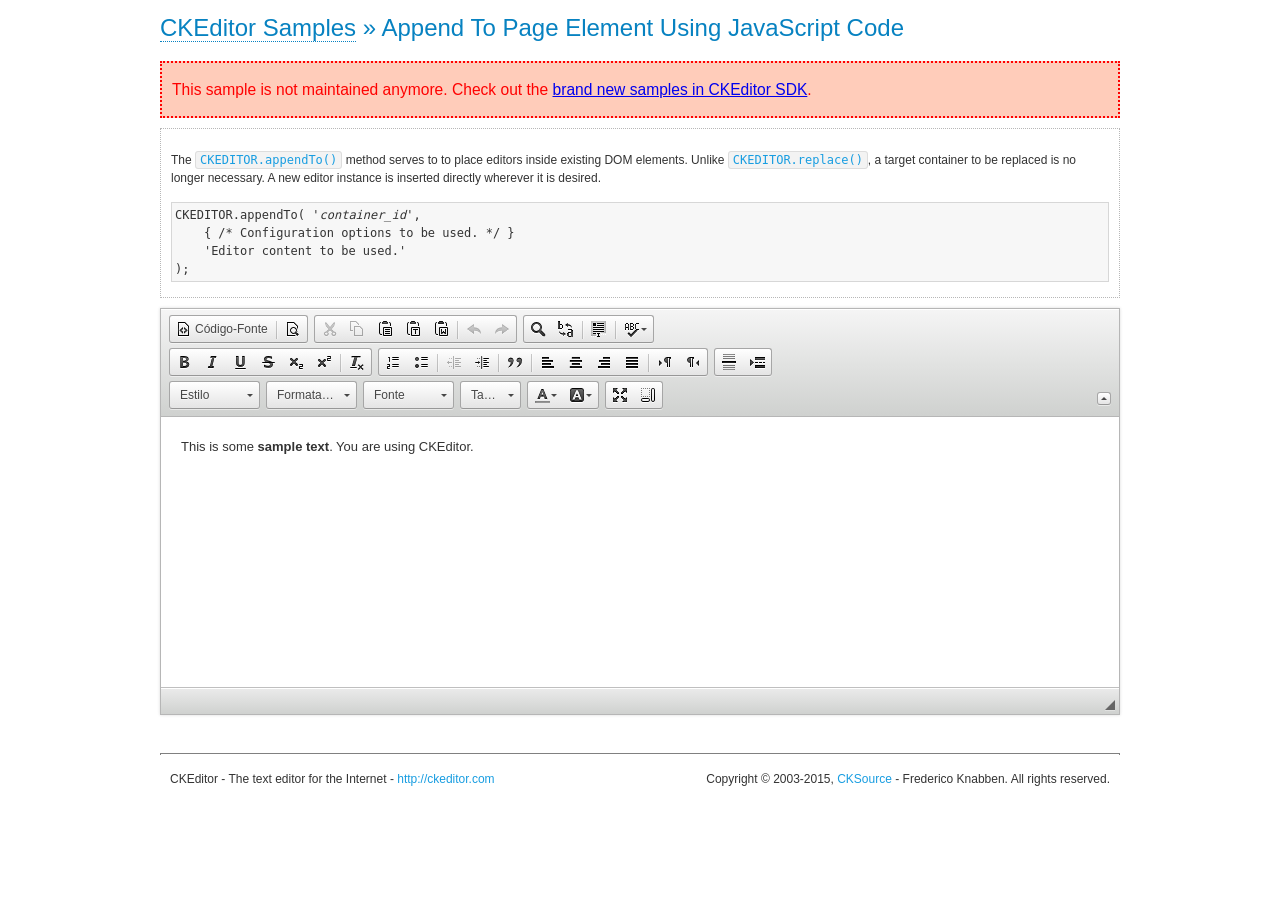
<file: ckeditor/samples/old/appendto.html>
<!DOCTYPE html>
<!--
Copyright (c) 2003-2015, CKSource - Frederico Knabben. All rights reserved.
For licensing, see LICENSE.md or http://ckeditor.com/license
-->
<html>
<head>
	<meta charset="utf-8">
	<title>Append To Page Element Using JavaScript Code &mdash; CKEditor Sample</title>
	<script src="../../ckeditor.js"></script>
	<link rel="stylesheet" href="sample.css">
</head>
<body>
	<h1 class="samples">
		<a href="index.html">CKEditor Samples</a> &raquo; Append To Page Element Using JavaScript Code
	</h1>
	<div class="warning deprecated">
		This sample is not maintained anymore. Check out the <a href="http://sdk.ckeditor.com/">brand new samples in CKEditor SDK</a>.
	</div>
	<div id="section1">
		<div class="description">
			<p>
				The <code><a class="samples" href="http://docs.ckeditor.com/#!/api/CKEDITOR-method-appendTo">CKEDITOR.appendTo()</a></code> method serves to to place editors inside existing DOM elements. Unlike <code><a class="samples" href="http://docs.ckeditor.com/#!/api/CKEDITOR-method-replace">CKEDITOR.replace()</a></code>,
				a target container to be replaced is no longer necessary. A new editor
				instance is inserted directly wherever it is desired.
			</p>
<pre class="samples">CKEDITOR.appendTo( '<em>container_id</em>',
	{ /* Configuration options to be used. */ }
	'Editor content to be used.'
);</pre>
		</div>
		<script>

			// This call can be placed at any point after the
			// DOM element to append CKEditor to or inside the <head><script>
			// in a window.onload event handler.

			// Append a CKEditor instance using the default configuration and the
			// provided content to the <div> element of ID "section1".
			CKEDITOR.appendTo( 'section1',
				null,
				'<p>This is some <strong>sample text</strong>. You are using <a href="http://ckeditor.com/">CKEditor</a>.</p>'
			);

		</script>
	</div>
	<br>
	<div id="footer">
		<hr>
		<p>
			CKEditor - The text editor for the Internet - <a class="samples" href="http://ckeditor.com/">http://ckeditor.com</a>
		</p>
		<p id="copy">
			Copyright &copy; 2003-2015, <a class="samples" href="http://cksource.com/">CKSource</a> - Frederico
			Knabben. All rights reserved.
		</p>
	</div>
</body>
</html>
</file>
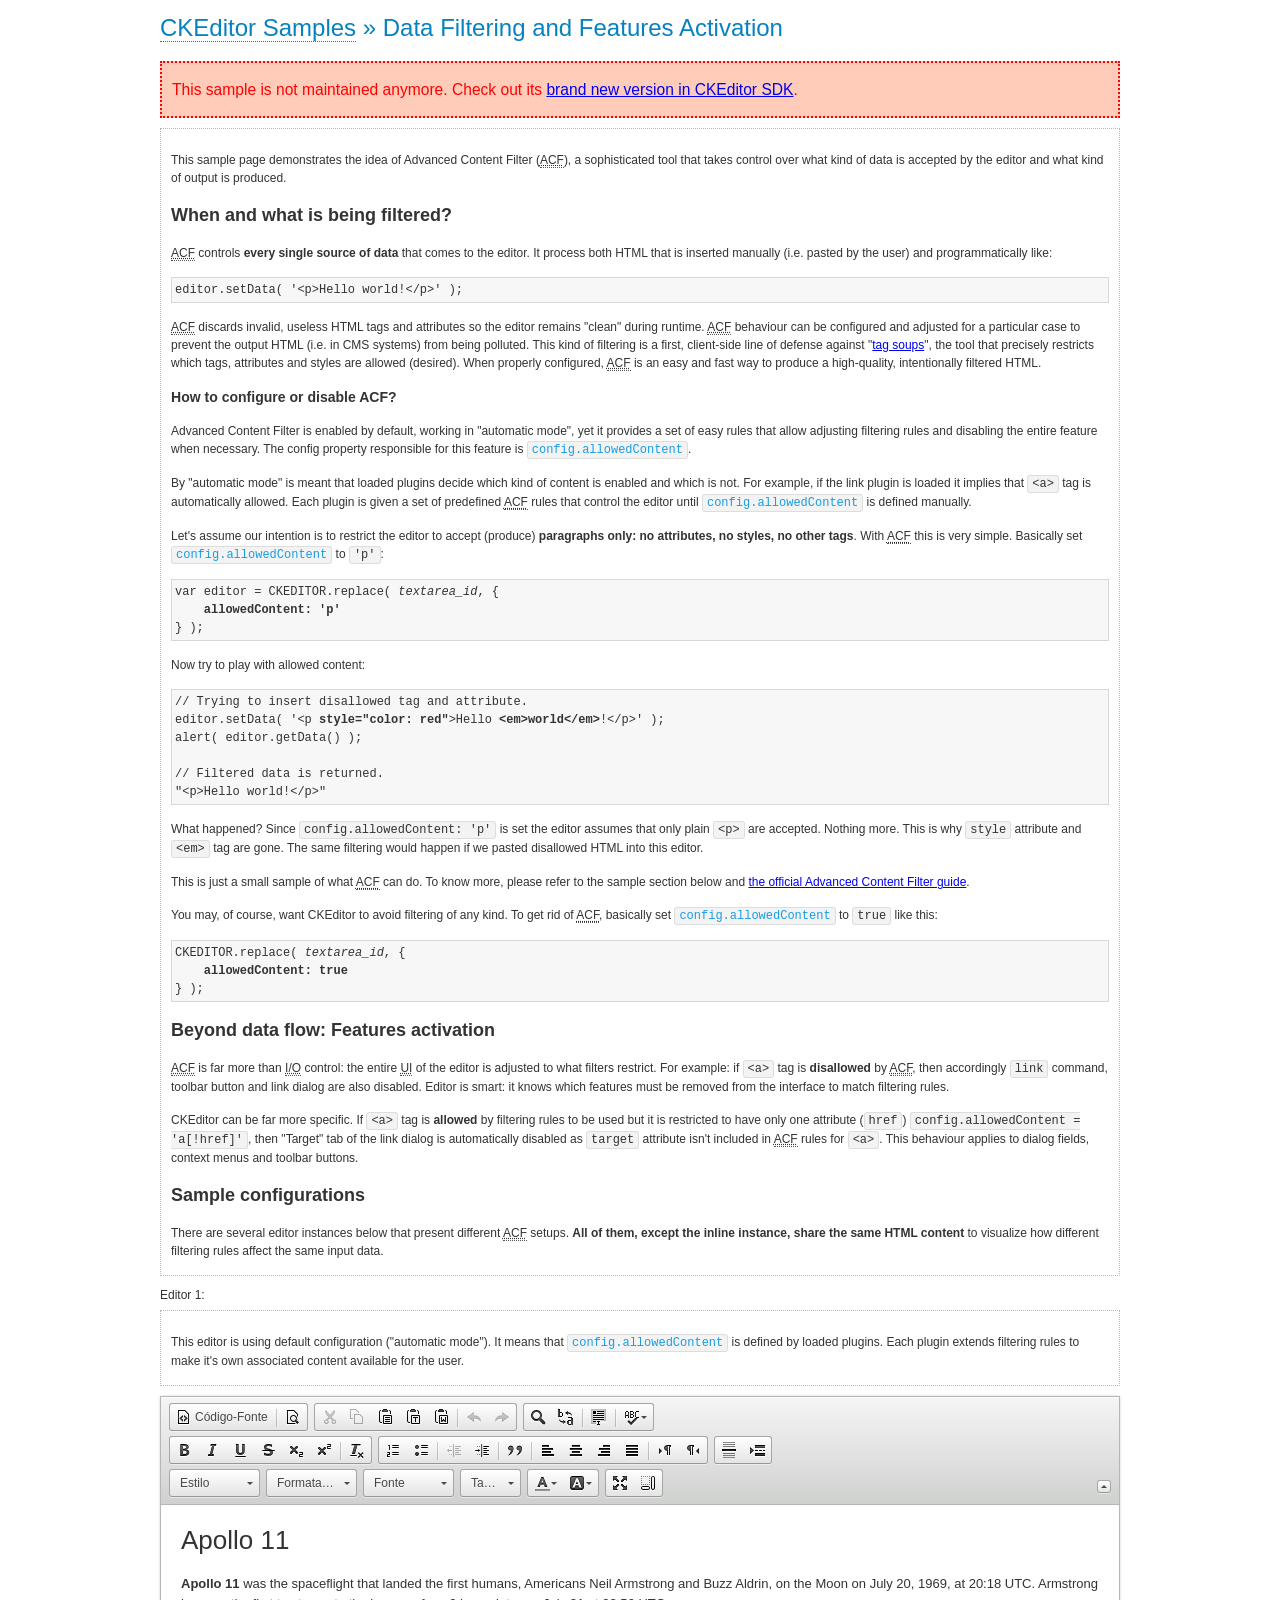
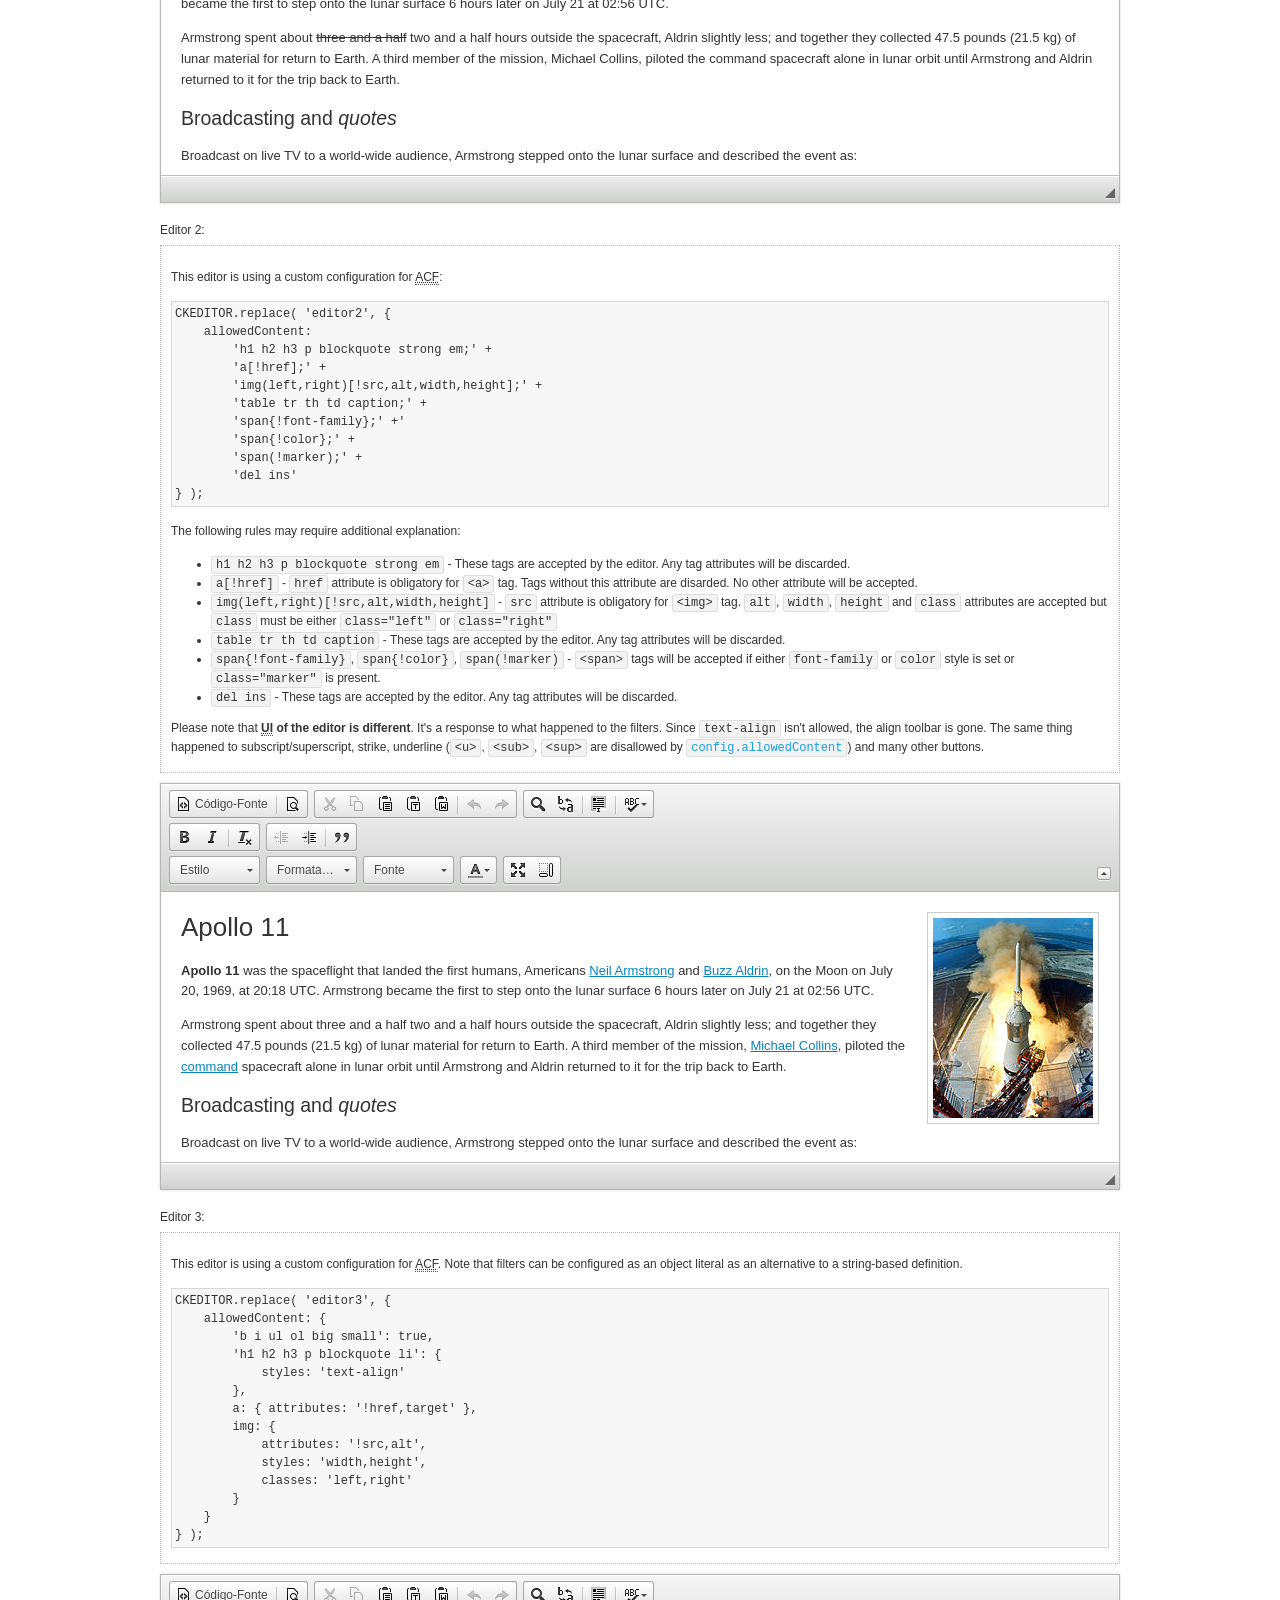
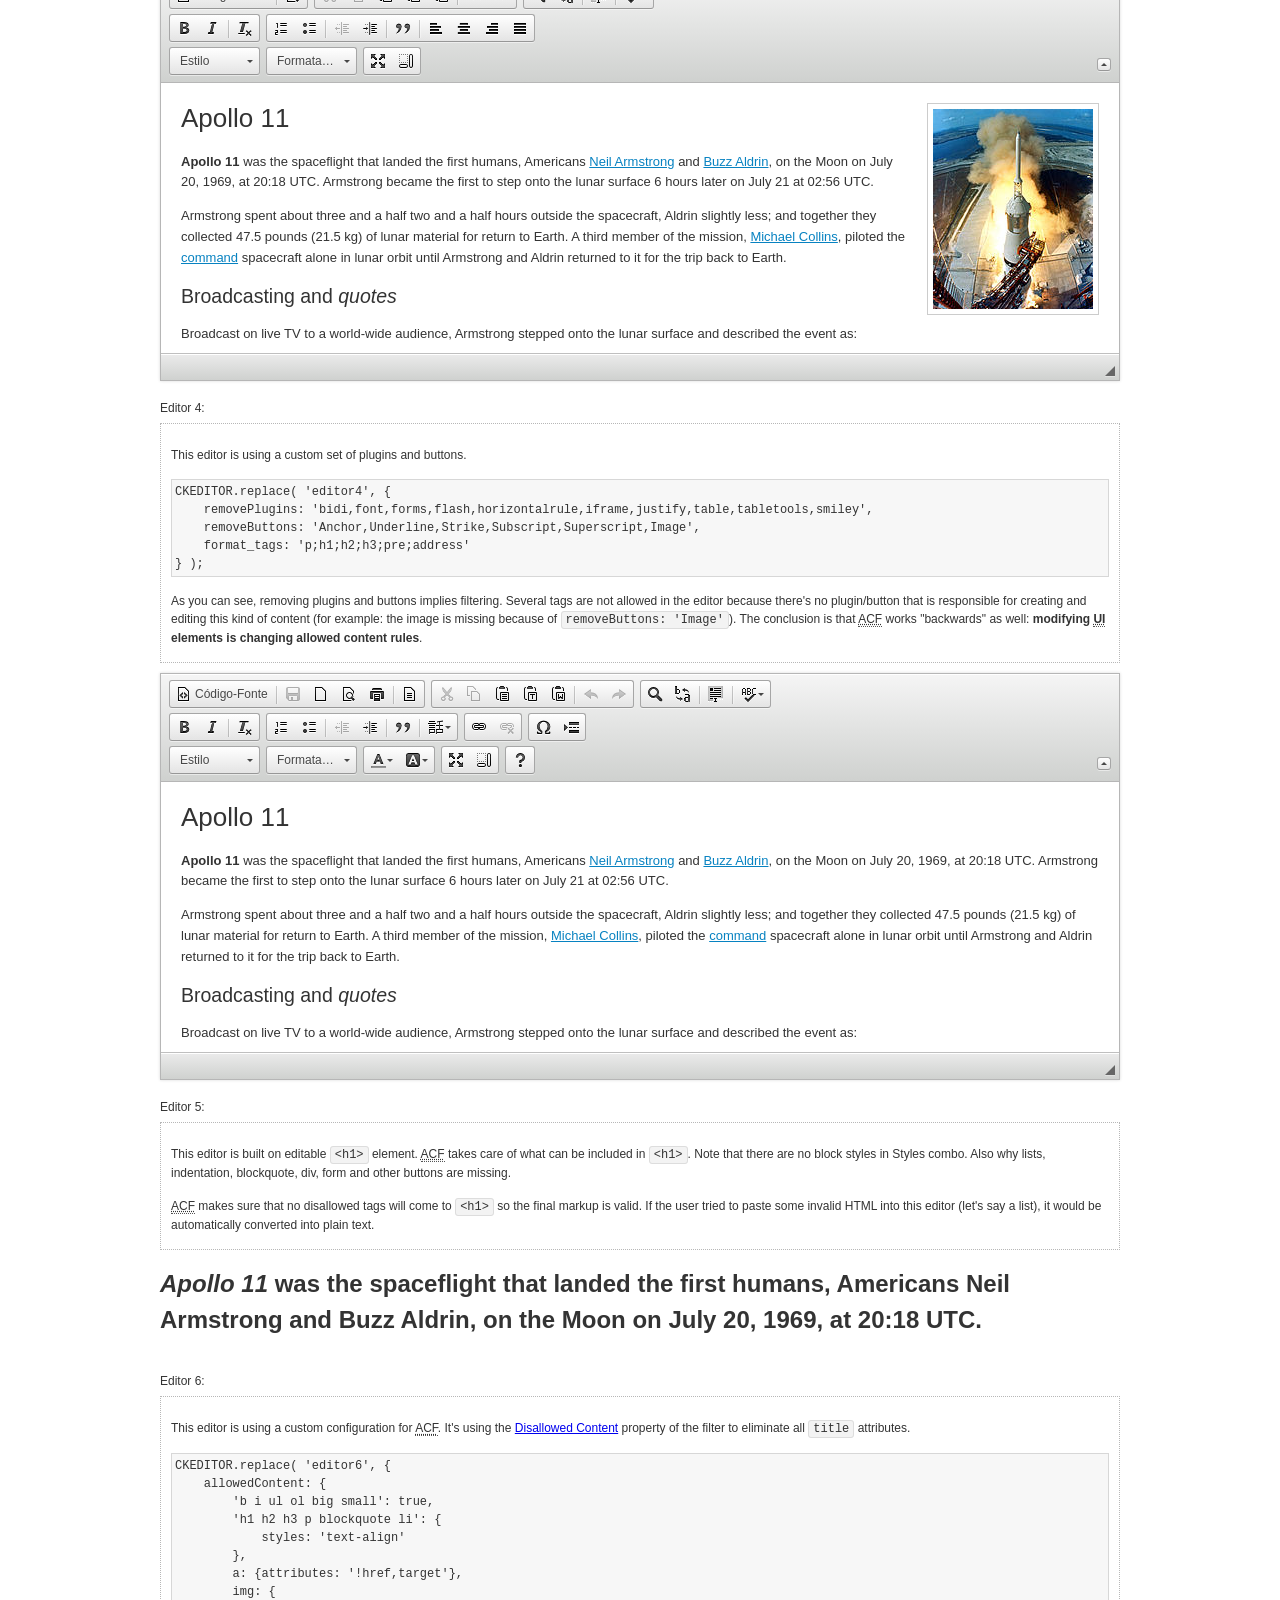
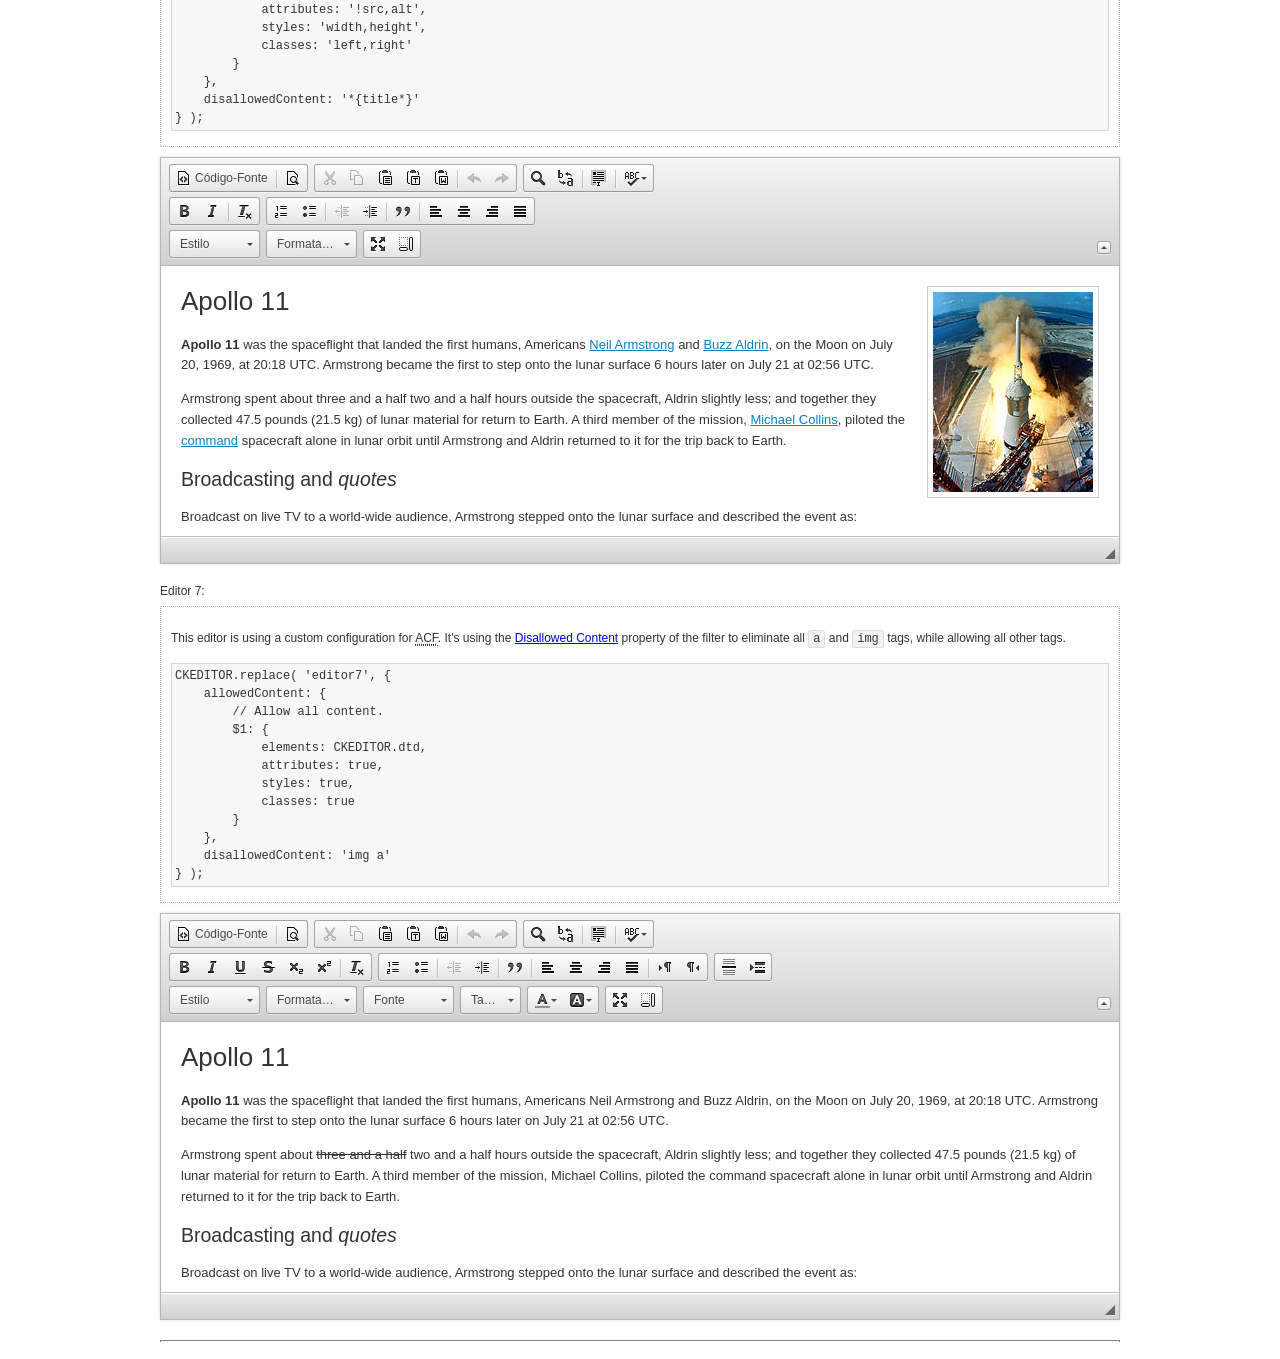
<file: ckeditor/samples/old/datafiltering.html>
<!DOCTYPE html>
<!--
Copyright (c) 2003-2015, CKSource - Frederico Knabben. All rights reserved.
For licensing, see LICENSE.md or http://ckeditor.com/license
-->
<html>
<head>
	<meta charset="utf-8">
	<title>Data Filtering &mdash; CKEditor Sample</title>
	<script src="../../ckeditor.js"></script>
	<link rel="stylesheet" href="sample.css">
	<script>
		// Remove advanced tabs for all editors.
		CKEDITOR.config.removeDialogTabs = 'image:advanced;link:advanced;flash:advanced;creatediv:advanced;editdiv:advanced';
	</script>
</head>
<body>
	<h1 class="samples">
		<a href="index.html">CKEditor Samples</a> &raquo; Data Filtering and Features Activation
	</h1>
	<div class="warning deprecated">
		This sample is not maintained anymore. Check out its <a href="http://sdk.ckeditor.com/samples/acf.html">brand new version in CKEditor SDK</a>.
	</div>
	<div class="description">
		<p>
			This sample page demonstrates the idea of Advanced Content Filter
			(<abbr title="Advanced Content Filter">ACF</abbr>), a sophisticated
			tool that takes control over what kind of data is accepted by the editor and what
			kind of output is produced.
		</p>
		<h2>When and what is being filtered?</h2>
		<p>
			<abbr title="Advanced Content Filter">ACF</abbr> controls
			<strong>every single source of data</strong> that comes to the editor.
			It process both HTML that is inserted manually (i.e. pasted by the user)
			and programmatically like:
		</p>
<pre class="samples">
editor.setData( '&lt;p&gt;Hello world!&lt;/p&gt;' );
</pre>
		<p>
			<abbr title="Advanced Content Filter">ACF</abbr> discards invalid,
			useless HTML tags and attributes so the editor remains "clean" during
			runtime. <abbr title="Advanced Content Filter">ACF</abbr> behaviour
			can be configured and adjusted for a particular case to prevent the
			output HTML (i.e. in CMS systems) from being polluted.

			This kind of filtering is a first, client-side line of defense
			against "<a href="http://en.wikipedia.org/wiki/Tag_soup">tag soups</a>",
			the tool that precisely restricts which tags, attributes and styles
			are allowed (desired). When properly configured, <abbr title="Advanced Content Filter">ACF</abbr>
			is an easy and fast way to produce a high-quality, intentionally filtered HTML.
		</p>

		<h3>How to configure or disable ACF?</h3>
		<p>
			Advanced Content Filter is enabled by default, working in "automatic mode", yet
			it provides a set of easy rules that allow adjusting filtering rules
			and disabling the entire feature when necessary. The config property
			responsible for this feature is <code><a class="samples"
			href="http://docs.ckeditor.com/#!/api/CKEDITOR.config-cfg-allowedContent">config.allowedContent</a></code>.
		</p>
		<p>
			By "automatic mode" is meant that loaded plugins decide which kind
			of content is enabled and which is not. For example, if the link
			plugin is loaded it implies that <code>&lt;a&gt;</code> tag is
			automatically allowed. Each plugin is given a set
			of predefined <abbr title="Advanced Content Filter">ACF</abbr> rules
			that control the editor until <code><a class="samples"
			href="http://docs.ckeditor.com/#!/api/CKEDITOR.config-cfg-allowedContent">
			config.allowedContent</a></code>
			is defined manually.
		</p>
		<p>
			Let's assume our intention is to restrict the editor to accept (produce) <strong>paragraphs
			only: no attributes, no styles, no other tags</strong>.
			With <abbr title="Advanced Content Filter">ACF</abbr>
			this is very simple. Basically set <code><a class="samples"
			href="http://docs.ckeditor.com/#!/api/CKEDITOR.config-cfg-allowedContent">
			config.allowedContent</a></code> to <code>'p'</code>:
		</p>
<pre class="samples">
var editor = CKEDITOR.replace( <em>textarea_id</em>, {
	<strong>allowedContent: 'p'</strong>
} );
</pre>
		<p>
			Now try to play with allowed content:
		</p>
<pre class="samples">
// Trying to insert disallowed tag and attribute.
editor.setData( '&lt;p <strong>style="color: red"</strong>&gt;Hello <strong>&lt;em&gt;world&lt;/em&gt;</strong>!&lt;/p&gt;' );
alert( editor.getData() );

// Filtered data is returned.
"&lt;p&gt;Hello world!&lt;/p&gt;"
</pre>
		<p>
			What happened? Since <code>config.allowedContent: 'p'</code> is set the editor assumes
			that only plain <code>&lt;p&gt;</code> are accepted. Nothing more. This is why
			<code>style</code> attribute and <code>&lt;em&gt;</code> tag are gone. The same
			filtering would happen if we pasted disallowed HTML into this editor.
		</p>
		<p>
			This is just a small sample of what <abbr title="Advanced Content Filter">ACF</abbr>
			can do. To know more, please refer to the sample section below and
			<a href="http://docs.ckeditor.com/#!/guide/dev_advanced_content_filter">the official Advanced Content Filter guide</a>.
		</p>
		<p>
			You may, of course, want CKEditor to avoid filtering of any kind.
			To get rid of <abbr title="Advanced Content Filter">ACF</abbr>,
			basically set <code><a class="samples"
			href="http://docs.ckeditor.com/#!/api/CKEDITOR.config-cfg-allowedContent">
			config.allowedContent</a></code> to <code>true</code> like this:
		</p>
<pre class="samples">
CKEDITOR.replace( <em>textarea_id</em>, {
	<strong>allowedContent: true</strong>
} );
</pre>

		<h2>Beyond data flow: Features activation</h2>
		<p>
			<abbr title="Advanced Content Filter">ACF</abbr> is far more than
			<abbr title="Input/Output">I/O</abbr> control: the entire
			<abbr title="User Interface">UI</abbr> of the editor is adjusted to what
			filters restrict. For example: if <code>&lt;a&gt;</code> tag is
			<strong>disallowed</strong>
			by <abbr title="Advanced Content Filter">ACF</abbr>,
			then accordingly <code>link</code> command, toolbar button and link dialog
			are also disabled. Editor is smart: it knows which features must be
			removed from the interface to match filtering rules.
		</p>
		<p>
			CKEditor can be far more specific. If <code>&lt;a&gt;</code> tag is
			<strong>allowed</strong> by filtering rules to be used but it is restricted
			to have only one attribute (<code>href</code>)
			<code>config.allowedContent = 'a[!href]'</code>, then
			"Target" tab of the link dialog is automatically disabled as <code>target</code>
			attribute isn't included in <abbr title="Advanced Content Filter">ACF</abbr> rules
			for <code>&lt;a&gt;</code>. This behaviour applies to dialog fields, context
			menus and toolbar buttons.
		</p>

		<h2>Sample configurations</h2>
		<p>
			There are several editor instances below that present different
			<abbr title="Advanced Content Filter">ACF</abbr> setups. <strong>All of them,
			except the inline instance, share the same HTML content</strong> to visualize
			how different filtering rules affect the same input data.
		</p>
	</div>

	<div>
		<label for="editor1">
			Editor 1:
		</label>
		<div class="description">
			<p>
				This editor is using default configuration ("automatic mode"). It means that
				<code><a class="samples"
				href="http://docs.ckeditor.com/#!/api/CKEDITOR.config-cfg-allowedContent">
				config.allowedContent</a></code> is defined by loaded plugins.
				Each plugin extends filtering rules to make it's own associated content
				available for the user.
			</p>
		</div>
		<textarea cols="80" id="editor1" name="editor1" rows="10">
			&lt;h1&gt;&lt;img alt=&quot;Saturn V carrying Apollo 11&quot; class=&quot;right&quot; src=&quot;assets/sample.jpg&quot;/&gt; Apollo 11&lt;/h1&gt; &lt;p&gt;&lt;b&gt;Apollo 11&lt;/b&gt; was the spaceflight that landed the first humans, Americans &lt;a href=&quot;http://en.wikipedia.org/wiki/Neil_Armstrong&quot; title=&quot;Neil Armstrong&quot;&gt;Neil Armstrong&lt;/a&gt; and &lt;a href=&quot;http://en.wikipedia.org/wiki/Buzz_Aldrin&quot; title=&quot;Buzz Aldrin&quot;&gt;Buzz Aldrin&lt;/a&gt;, on the Moon on July 20, 1969, at 20:18 UTC. Armstrong became the first to step onto the lunar surface 6 hours later on July 21 at 02:56 UTC.&lt;/p&gt; &lt;p&gt;Armstrong spent about &lt;s&gt;three and a half&lt;/s&gt; two and a half hours outside the spacecraft, Aldrin slightly less; and together they collected 47.5 pounds (21.5&amp;nbsp;kg) of lunar material for return to Earth. A third member of the mission, &lt;a href=&quot;http://en.wikipedia.org/wiki/Michael_Collins_(astronaut)&quot; title=&quot;Michael Collins (astronaut)&quot;&gt;Michael Collins&lt;/a&gt;, piloted the &lt;a href=&quot;http://en.wikipedia.org/wiki/Apollo_Command/Service_Module&quot; title=&quot;Apollo Command/Service Module&quot;&gt;command&lt;/a&gt; spacecraft alone in lunar orbit until Armstrong and Aldrin returned to it for the trip back to Earth.&lt;/p&gt; &lt;h2&gt;Broadcasting and &lt;em&gt;quotes&lt;/em&gt; &lt;a id=&quot;quotes&quot; name=&quot;quotes&quot;&gt;&lt;/a&gt;&lt;/h2&gt; &lt;p&gt;Broadcast on live TV to a world-wide audience, Armstrong stepped onto the lunar surface and described the event as:&lt;/p&gt; &lt;blockquote&gt;&lt;p&gt;One small step for [a] man, one giant leap for mankind.&lt;/p&gt;&lt;/blockquote&gt; &lt;p&gt;Apollo 11 effectively ended the &lt;a href=&quot;http://en.wikipedia.org/wiki/Space_Race&quot; title=&quot;Space Race&quot;&gt;Space Race&lt;/a&gt; and fulfilled a national goal proposed in 1961 by the late U.S. President &lt;a href=&quot;http://en.wikipedia.org/wiki/John_F._Kennedy&quot; title=&quot;John F. Kennedy&quot;&gt;John F. Kennedy&lt;/a&gt; in a speech before the United States Congress:&lt;/p&gt; &lt;blockquote&gt;&lt;p&gt;[...] before this decade is out, of landing a man on the Moon and returning him safely to the Earth.&lt;/p&gt;&lt;/blockquote&gt; &lt;h2&gt;Technical details &lt;a id=&quot;tech-details&quot; name=&quot;tech-details&quot;&gt;&lt;/a&gt;&lt;/h2&gt; &lt;table align=&quot;right&quot; border=&quot;1&quot; bordercolor=&quot;#ccc&quot; cellpadding=&quot;5&quot; cellspacing=&quot;0&quot; style=&quot;border-collapse:collapse;margin:10px 0 10px 15px;&quot;&gt; &lt;caption&gt;&lt;strong&gt;Mission crew&lt;/strong&gt;&lt;/caption&gt; &lt;thead&gt; &lt;tr&gt; &lt;th scope=&quot;col&quot;&gt;Position&lt;/th&gt; &lt;th scope=&quot;col&quot;&gt;Astronaut&lt;/th&gt; &lt;/tr&gt; &lt;/thead&gt; &lt;tbody&gt; &lt;tr&gt; &lt;td&gt;Commander&lt;/td&gt; &lt;td&gt;Neil A. Armstrong&lt;/td&gt; &lt;/tr&gt; &lt;tr&gt; &lt;td&gt;Command Module Pilot&lt;/td&gt; &lt;td&gt;Michael Collins&lt;/td&gt; &lt;/tr&gt; &lt;tr&gt; &lt;td&gt;Lunar Module Pilot&lt;/td&gt; &lt;td&gt;Edwin &amp;quot;Buzz&amp;quot; E. Aldrin, Jr.&lt;/td&gt; &lt;/tr&gt; &lt;/tbody&gt; &lt;/table&gt; &lt;p&gt;Launched by a &lt;strong&gt;Saturn V&lt;/strong&gt; rocket from &lt;a href=&quot;http://en.wikipedia.org/wiki/Kennedy_Space_Center&quot; title=&quot;Kennedy Space Center&quot;&gt;Kennedy Space Center&lt;/a&gt; in Merritt Island, Florida on July 16, Apollo 11 was the fifth manned mission of &lt;a href=&quot;http://en.wikipedia.org/wiki/NASA&quot; title=&quot;NASA&quot;&gt;NASA&lt;/a&gt;&amp;#39;s Apollo program. The Apollo spacecraft had three parts:&lt;/p&gt; &lt;ol&gt; &lt;li&gt;&lt;strong&gt;Command Module&lt;/strong&gt; with a cabin for the three astronauts which was the only part which landed back on Earth&lt;/li&gt; &lt;li&gt;&lt;strong&gt;Service Module&lt;/strong&gt; which supported the Command Module with propulsion, electrical power, oxygen and water&lt;/li&gt; &lt;li&gt;&lt;strong&gt;Lunar Module&lt;/strong&gt; for landing on the Moon.&lt;/li&gt; &lt;/ol&gt; &lt;p&gt;After being sent to the Moon by the Saturn V&amp;#39;s upper stage, the astronauts separated the spacecraft from it and travelled for three days until they entered into lunar orbit. Armstrong and Aldrin then moved into the Lunar Module and landed in the &lt;a href=&quot;http://en.wikipedia.org/wiki/Mare_Tranquillitatis&quot; title=&quot;Mare Tranquillitatis&quot;&gt;Sea of Tranquility&lt;/a&gt;. They stayed a total of about 21 and a half hours on the lunar surface. After lifting off in the upper part of the Lunar Module and rejoining Collins in the Command Module, they returned to Earth and landed in the &lt;a href=&quot;http://en.wikipedia.org/wiki/Pacific_Ocean&quot; title=&quot;Pacific Ocean&quot;&gt;Pacific Ocean&lt;/a&gt; on July 24.&lt;/p&gt; &lt;hr/&gt; &lt;p style=&quot;text-align: right;&quot;&gt;&lt;small&gt;Source: &lt;a href=&quot;http://en.wikipedia.org/wiki/Apollo_11&quot;&gt;Wikipedia.org&lt;/a&gt;&lt;/small&gt;&lt;/p&gt;
		</textarea>

		<script>

			CKEDITOR.replace( 'editor1' );

		</script>
	</div>

	<br>

	<div>
		<label for="editor2">
			Editor 2:
		</label>
		<div class="description">
			<p>
				This editor is using a custom configuration for
				<abbr title="Advanced Content Filter">ACF</abbr>:
			</p>
<pre class="samples">
CKEDITOR.replace( 'editor2', {
	allowedContent:
		'h1 h2 h3 p blockquote strong em;' +
		'a[!href];' +
		'img(left,right)[!src,alt,width,height];' +
		'table tr th td caption;' +
		'span{!font-family};' +'
		'span{!color};' +
		'span(!marker);' +
		'del ins'
} );
</pre>
			<p>
				The following rules may require additional explanation:
			</p>
			<ul>
				<li>
					<code>h1 h2 h3 p blockquote strong em</code> - These tags
					are accepted by the editor. Any tag attributes will be discarded.
				</li>
				<li>
					<code>a[!href]</code> - <code>href</code> attribute is obligatory
					for <code>&lt;a&gt;</code> tag. Tags without this attribute
					are disarded. No other attribute will be accepted.
				</li>
				<li>
					<code>img(left,right)[!src,alt,width,height]</code> - <code>src</code>
					attribute is obligatory for <code>&lt;img&gt;</code> tag.
					<code>alt</code>, <code>width</code>, <code>height</code>
					and <code>class</code> attributes are accepted but
					<code>class</code> must be either <code>class="left"</code>
					or <code>class="right"</code>
				</li>
				<li>
					<code>table tr th td caption</code> - These tags
					are accepted by the editor. Any tag attributes will be discarded.
				</li>
				<li>
					<code>span{!font-family}</code>, <code>span{!color}</code>,
					<code>span(!marker)</code> - <code>&lt;span&gt;</code> tags
					will be accepted if either <code>font-family</code> or
					<code>color</code> style is set or <code>class="marker"</code>
					is present.
				</li>
				<li>
					<code>del ins</code> - These tags
					are accepted by the editor. Any tag attributes will be discarded.
				</li>
			</ul>
			<p>
				Please note that <strong><abbr title="User Interface">UI</abbr> of the
				editor is different</strong>. It's a response to what happened to the filters.
				Since <code>text-align</code> isn't allowed, the align toolbar is gone.
				The same thing happened to subscript/superscript, strike, underline
				(<code>&lt;u&gt;</code>, <code>&lt;sub&gt;</code>, <code>&lt;sup&gt;</code>
				are disallowed by <code><a class="samples"
				href="http://docs.ckeditor.com/#!/api/CKEDITOR.config-cfg-allowedContent">
				config.allowedContent</a></code>) and many other buttons.
			</p>
		</div>
		<textarea cols="80" id="editor2" name="editor2" rows="10">
			&lt;h1&gt;&lt;img alt=&quot;Saturn V carrying Apollo 11&quot; class=&quot;right&quot; src=&quot;assets/sample.jpg&quot;/&gt; Apollo 11&lt;/h1&gt; &lt;p&gt;&lt;b&gt;Apollo 11&lt;/b&gt; was the spaceflight that landed the first humans, Americans &lt;a href=&quot;http://en.wikipedia.org/wiki/Neil_Armstrong&quot; title=&quot;Neil Armstrong&quot;&gt;Neil Armstrong&lt;/a&gt; and &lt;a href=&quot;http://en.wikipedia.org/wiki/Buzz_Aldrin&quot; title=&quot;Buzz Aldrin&quot;&gt;Buzz Aldrin&lt;/a&gt;, on the Moon on July 20, 1969, at 20:18 UTC. Armstrong became the first to step onto the lunar surface 6 hours later on July 21 at 02:56 UTC.&lt;/p&gt; &lt;p&gt;Armstrong spent about &lt;s&gt;three and a half&lt;/s&gt; two and a half hours outside the spacecraft, Aldrin slightly less; and together they collected 47.5 pounds (21.5&amp;nbsp;kg) of lunar material for return to Earth. A third member of the mission, &lt;a href=&quot;http://en.wikipedia.org/wiki/Michael_Collins_(astronaut)&quot; title=&quot;Michael Collins (astronaut)&quot;&gt;Michael Collins&lt;/a&gt;, piloted the &lt;a href=&quot;http://en.wikipedia.org/wiki/Apollo_Command/Service_Module&quot; title=&quot;Apollo Command/Service Module&quot;&gt;command&lt;/a&gt; spacecraft alone in lunar orbit until Armstrong and Aldrin returned to it for the trip back to Earth.&lt;/p&gt; &lt;h2&gt;Broadcasting and &lt;em&gt;quotes&lt;/em&gt; &lt;a id=&quot;quotes&quot; name=&quot;quotes&quot;&gt;&lt;/a&gt;&lt;/h2&gt; &lt;p&gt;Broadcast on live TV to a world-wide audience, Armstrong stepped onto the lunar surface and described the event as:&lt;/p&gt; &lt;blockquote&gt;&lt;p&gt;One small step for [a] man, one giant leap for mankind.&lt;/p&gt;&lt;/blockquote&gt; &lt;p&gt;Apollo 11 effectively ended the &lt;a href=&quot;http://en.wikipedia.org/wiki/Space_Race&quot; title=&quot;Space Race&quot;&gt;Space Race&lt;/a&gt; and fulfilled a national goal proposed in 1961 by the late U.S. President &lt;a href=&quot;http://en.wikipedia.org/wiki/John_F._Kennedy&quot; title=&quot;John F. Kennedy&quot;&gt;John F. Kennedy&lt;/a&gt; in a speech before the United States Congress:&lt;/p&gt; &lt;blockquote&gt;&lt;p&gt;[...] before this decade is out, of landing a man on the Moon and returning him safely to the Earth.&lt;/p&gt;&lt;/blockquote&gt; &lt;h2&gt;Technical details &lt;a id=&quot;tech-details&quot; name=&quot;tech-details&quot;&gt;&lt;/a&gt;&lt;/h2&gt; &lt;table align=&quot;right&quot; border=&quot;1&quot; bordercolor=&quot;#ccc&quot; cellpadding=&quot;5&quot; cellspacing=&quot;0&quot; style=&quot;border-collapse:collapse;margin:10px 0 10px 15px;&quot;&gt; &lt;caption&gt;&lt;strong&gt;Mission crew&lt;/strong&gt;&lt;/caption&gt; &lt;thead&gt; &lt;tr&gt; &lt;th scope=&quot;col&quot;&gt;Position&lt;/th&gt; &lt;th scope=&quot;col&quot;&gt;Astronaut&lt;/th&gt; &lt;/tr&gt; &lt;/thead&gt; &lt;tbody&gt; &lt;tr&gt; &lt;td&gt;Commander&lt;/td&gt; &lt;td&gt;Neil A. Armstrong&lt;/td&gt; &lt;/tr&gt; &lt;tr&gt; &lt;td&gt;Command Module Pilot&lt;/td&gt; &lt;td&gt;Michael Collins&lt;/td&gt; &lt;/tr&gt; &lt;tr&gt; &lt;td&gt;Lunar Module Pilot&lt;/td&gt; &lt;td&gt;Edwin &amp;quot;Buzz&amp;quot; E. Aldrin, Jr.&lt;/td&gt; &lt;/tr&gt; &lt;/tbody&gt; &lt;/table&gt; &lt;p&gt;Launched by a &lt;strong&gt;Saturn V&lt;/strong&gt; rocket from &lt;a href=&quot;http://en.wikipedia.org/wiki/Kennedy_Space_Center&quot; title=&quot;Kennedy Space Center&quot;&gt;Kennedy Space Center&lt;/a&gt; in Merritt Island, Florida on July 16, Apollo 11 was the fifth manned mission of &lt;a href=&quot;http://en.wikipedia.org/wiki/NASA&quot; title=&quot;NASA&quot;&gt;NASA&lt;/a&gt;&amp;#39;s Apollo program. The Apollo spacecraft had three parts:&lt;/p&gt; &lt;ol&gt; &lt;li&gt;&lt;strong&gt;Command Module&lt;/strong&gt; with a cabin for the three astronauts which was the only part which landed back on Earth&lt;/li&gt; &lt;li&gt;&lt;strong&gt;Service Module&lt;/strong&gt; which supported the Command Module with propulsion, electrical power, oxygen and water&lt;/li&gt; &lt;li&gt;&lt;strong&gt;Lunar Module&lt;/strong&gt; for landing on the Moon.&lt;/li&gt; &lt;/ol&gt; &lt;p&gt;After being sent to the Moon by the Saturn V&amp;#39;s upper stage, the astronauts separated the spacecraft from it and travelled for three days until they entered into lunar orbit. Armstrong and Aldrin then moved into the Lunar Module and landed in the &lt;a href=&quot;http://en.wikipedia.org/wiki/Mare_Tranquillitatis&quot; title=&quot;Mare Tranquillitatis&quot;&gt;Sea of Tranquility&lt;/a&gt;. They stayed a total of about 21 and a half hours on the lunar surface. After lifting off in the upper part of the Lunar Module and rejoining Collins in the Command Module, they returned to Earth and landed in the &lt;a href=&quot;http://en.wikipedia.org/wiki/Pacific_Ocean&quot; title=&quot;Pacific Ocean&quot;&gt;Pacific Ocean&lt;/a&gt; on July 24.&lt;/p&gt; &lt;hr/&gt; &lt;p style=&quot;text-align: right;&quot;&gt;&lt;small&gt;Source: &lt;a href=&quot;http://en.wikipedia.org/wiki/Apollo_11&quot;&gt;Wikipedia.org&lt;/a&gt;&lt;/small&gt;&lt;/p&gt;
		</textarea>
		<script>

			CKEDITOR.replace( 'editor2', {
				allowedContent:
					'h1 h2 h3 p blockquote strong em;' +
					'a[!href];' +
					'img(left,right)[!src,alt,width,height];' +
					'table tr th td caption;' +
					'span{!font-family};' +
					'span{!color};' +
					'span(!marker);' +
					'del ins'
			} );

		</script>
	</div>

	<br>

	<div>
		<label for="editor3">
			Editor 3:
		</label>
		<div class="description">
			<p>
				This editor is using a custom configuration for
				<abbr title="Advanced Content Filter">ACF</abbr>.
				Note that filters can be configured as an object literal
				as an alternative to a string-based definition.
			</p>
<pre class="samples">
CKEDITOR.replace( 'editor3', {
	allowedContent: {
		'b i ul ol big small': true,
		'h1 h2 h3 p blockquote li': {
			styles: 'text-align'
		},
		a: { attributes: '!href,target' },
		img: {
			attributes: '!src,alt',
			styles: 'width,height',
			classes: 'left,right'
		}
	}
} );
</pre>
		</div>
		<textarea cols="80" id="editor3" name="editor3" rows="10">
			&lt;h1&gt;&lt;img alt=&quot;Saturn V carrying Apollo 11&quot; class=&quot;right&quot; src=&quot;assets/sample.jpg&quot;/&gt; Apollo 11&lt;/h1&gt; &lt;p&gt;&lt;b&gt;Apollo 11&lt;/b&gt; was the spaceflight that landed the first humans, Americans &lt;a href=&quot;http://en.wikipedia.org/wiki/Neil_Armstrong&quot; title=&quot;Neil Armstrong&quot;&gt;Neil Armstrong&lt;/a&gt; and &lt;a href=&quot;http://en.wikipedia.org/wiki/Buzz_Aldrin&quot; title=&quot;Buzz Aldrin&quot;&gt;Buzz Aldrin&lt;/a&gt;, on the Moon on July 20, 1969, at 20:18 UTC. Armstrong became the first to step onto the lunar surface 6 hours later on July 21 at 02:56 UTC.&lt;/p&gt; &lt;p&gt;Armstrong spent about &lt;s&gt;three and a half&lt;/s&gt; two and a half hours outside the spacecraft, Aldrin slightly less; and together they collected 47.5 pounds (21.5&amp;nbsp;kg) of lunar material for return to Earth. A third member of the mission, &lt;a href=&quot;http://en.wikipedia.org/wiki/Michael_Collins_(astronaut)&quot; title=&quot;Michael Collins (astronaut)&quot;&gt;Michael Collins&lt;/a&gt;, piloted the &lt;a href=&quot;http://en.wikipedia.org/wiki/Apollo_Command/Service_Module&quot; title=&quot;Apollo Command/Service Module&quot;&gt;command&lt;/a&gt; spacecraft alone in lunar orbit until Armstrong and Aldrin returned to it for the trip back to Earth.&lt;/p&gt; &lt;h2&gt;Broadcasting and &lt;em&gt;quotes&lt;/em&gt; &lt;a id=&quot;quotes&quot; name=&quot;quotes&quot;&gt;&lt;/a&gt;&lt;/h2&gt; &lt;p&gt;Broadcast on live TV to a world-wide audience, Armstrong stepped onto the lunar surface and described the event as:&lt;/p&gt; &lt;blockquote&gt;&lt;p&gt;One small step for [a] man, one giant leap for mankind.&lt;/p&gt;&lt;/blockquote&gt; &lt;p&gt;Apollo 11 effectively ended the &lt;a href=&quot;http://en.wikipedia.org/wiki/Space_Race&quot; title=&quot;Space Race&quot;&gt;Space Race&lt;/a&gt; and fulfilled a national goal proposed in 1961 by the late U.S. President &lt;a href=&quot;http://en.wikipedia.org/wiki/John_F._Kennedy&quot; title=&quot;John F. Kennedy&quot;&gt;John F. Kennedy&lt;/a&gt; in a speech before the United States Congress:&lt;/p&gt; &lt;blockquote&gt;&lt;p&gt;[...] before this decade is out, of landing a man on the Moon and returning him safely to the Earth.&lt;/p&gt;&lt;/blockquote&gt; &lt;h2&gt;Technical details &lt;a id=&quot;tech-details&quot; name=&quot;tech-details&quot;&gt;&lt;/a&gt;&lt;/h2&gt; &lt;table align=&quot;right&quot; border=&quot;1&quot; bordercolor=&quot;#ccc&quot; cellpadding=&quot;5&quot; cellspacing=&quot;0&quot; style=&quot;border-collapse:collapse;margin:10px 0 10px 15px;&quot;&gt; &lt;caption&gt;&lt;strong&gt;Mission crew&lt;/strong&gt;&lt;/caption&gt; &lt;thead&gt; &lt;tr&gt; &lt;th scope=&quot;col&quot;&gt;Position&lt;/th&gt; &lt;th scope=&quot;col&quot;&gt;Astronaut&lt;/th&gt; &lt;/tr&gt; &lt;/thead&gt; &lt;tbody&gt; &lt;tr&gt; &lt;td&gt;Commander&lt;/td&gt; &lt;td&gt;Neil A. Armstrong&lt;/td&gt; &lt;/tr&gt; &lt;tr&gt; &lt;td&gt;Command Module Pilot&lt;/td&gt; &lt;td&gt;Michael Collins&lt;/td&gt; &lt;/tr&gt; &lt;tr&gt; &lt;td&gt;Lunar Module Pilot&lt;/td&gt; &lt;td&gt;Edwin &amp;quot;Buzz&amp;quot; E. Aldrin, Jr.&lt;/td&gt; &lt;/tr&gt; &lt;/tbody&gt; &lt;/table&gt; &lt;p&gt;Launched by a &lt;strong&gt;Saturn V&lt;/strong&gt; rocket from &lt;a href=&quot;http://en.wikipedia.org/wiki/Kennedy_Space_Center&quot; title=&quot;Kennedy Space Center&quot;&gt;Kennedy Space Center&lt;/a&gt; in Merritt Island, Florida on July 16, Apollo 11 was the fifth manned mission of &lt;a href=&quot;http://en.wikipedia.org/wiki/NASA&quot; title=&quot;NASA&quot;&gt;NASA&lt;/a&gt;&amp;#39;s Apollo program. The Apollo spacecraft had three parts:&lt;/p&gt; &lt;ol&gt; &lt;li&gt;&lt;strong&gt;Command Module&lt;/strong&gt; with a cabin for the three astronauts which was the only part which landed back on Earth&lt;/li&gt; &lt;li&gt;&lt;strong&gt;Service Module&lt;/strong&gt; which supported the Command Module with propulsion, electrical power, oxygen and water&lt;/li&gt; &lt;li&gt;&lt;strong&gt;Lunar Module&lt;/strong&gt; for landing on the Moon.&lt;/li&gt; &lt;/ol&gt; &lt;p&gt;After being sent to the Moon by the Saturn V&amp;#39;s upper stage, the astronauts separated the spacecraft from it and travelled for three days until they entered into lunar orbit. Armstrong and Aldrin then moved into the Lunar Module and landed in the &lt;a href=&quot;http://en.wikipedia.org/wiki/Mare_Tranquillitatis&quot; title=&quot;Mare Tranquillitatis&quot;&gt;Sea of Tranquility&lt;/a&gt;. They stayed a total of about 21 and a half hours on the lunar surface. After lifting off in the upper part of the Lunar Module and rejoining Collins in the Command Module, they returned to Earth and landed in the &lt;a href=&quot;http://en.wikipedia.org/wiki/Pacific_Ocean&quot; title=&quot;Pacific Ocean&quot;&gt;Pacific Ocean&lt;/a&gt; on July 24.&lt;/p&gt; &lt;hr/&gt; &lt;p style=&quot;text-align: right;&quot;&gt;&lt;small&gt;Source: &lt;a href=&quot;http://en.wikipedia.org/wiki/Apollo_11&quot;&gt;Wikipedia.org&lt;/a&gt;&lt;/small&gt;&lt;/p&gt;
		</textarea>
		<script>

			CKEDITOR.replace( 'editor3', {
				allowedContent: {
					'b i ul ol big small': true,
					'h1 h2 h3 p blockquote li': {
						styles: 'text-align'
					},
					a: { attributes: '!href,target' },
					img: {
						attributes: '!src,alt',
						styles: 'width,height',
						classes: 'left,right'
					}
				}
			} );

		</script>
	</div>

	<br>

	<div>
		<label for="editor4">
			Editor 4:
		</label>
		<div class="description">
			<p>
				This editor is using a custom set of plugins and buttons.
			</p>
<pre class="samples">
CKEDITOR.replace( 'editor4', {
	removePlugins: 'bidi,font,forms,flash,horizontalrule,iframe,justify,table,tabletools,smiley',
	removeButtons: 'Anchor,Underline,Strike,Subscript,Superscript,Image',
	format_tags: 'p;h1;h2;h3;pre;address'
} );
</pre>
			<p>
				As you can see, removing plugins and buttons implies filtering.
				Several tags are not allowed in the editor because there's no
				plugin/button that is responsible for creating and editing this
				kind of content (for example: the image is missing because
				of <code>removeButtons: 'Image'</code>). The conclusion is that
				<abbr title="Advanced Content Filter">ACF</abbr> works "backwards"
				as well: <strong>modifying <abbr title="User Interface">UI</abbr>
				elements is changing allowed content rules</strong>.
			</p>
		</div>
		<textarea cols="80" id="editor4" name="editor4" rows="10">
			&lt;h1&gt;&lt;img alt=&quot;Saturn V carrying Apollo 11&quot; class=&quot;right&quot; src=&quot;assets/sample.jpg&quot;/&gt; Apollo 11&lt;/h1&gt; &lt;p&gt;&lt;b&gt;Apollo 11&lt;/b&gt; was the spaceflight that landed the first humans, Americans &lt;a href=&quot;http://en.wikipedia.org/wiki/Neil_Armstrong&quot; title=&quot;Neil Armstrong&quot;&gt;Neil Armstrong&lt;/a&gt; and &lt;a href=&quot;http://en.wikipedia.org/wiki/Buzz_Aldrin&quot; title=&quot;Buzz Aldrin&quot;&gt;Buzz Aldrin&lt;/a&gt;, on the Moon on July 20, 1969, at 20:18 UTC. Armstrong became the first to step onto the lunar surface 6 hours later on July 21 at 02:56 UTC.&lt;/p&gt; &lt;p&gt;Armstrong spent about &lt;s&gt;three and a half&lt;/s&gt; two and a half hours outside the spacecraft, Aldrin slightly less; and together they collected 47.5 pounds (21.5&amp;nbsp;kg) of lunar material for return to Earth. A third member of the mission, &lt;a href=&quot;http://en.wikipedia.org/wiki/Michael_Collins_(astronaut)&quot; title=&quot;Michael Collins (astronaut)&quot;&gt;Michael Collins&lt;/a&gt;, piloted the &lt;a href=&quot;http://en.wikipedia.org/wiki/Apollo_Command/Service_Module&quot; title=&quot;Apollo Command/Service Module&quot;&gt;command&lt;/a&gt; spacecraft alone in lunar orbit until Armstrong and Aldrin returned to it for the trip back to Earth.&lt;/p&gt; &lt;h2&gt;Broadcasting and &lt;em&gt;quotes&lt;/em&gt; &lt;a id=&quot;quotes&quot; name=&quot;quotes&quot;&gt;&lt;/a&gt;&lt;/h2&gt; &lt;p&gt;Broadcast on live TV to a world-wide audience, Armstrong stepped onto the lunar surface and described the event as:&lt;/p&gt; &lt;blockquote&gt;&lt;p&gt;One small step for [a] man, one giant leap for mankind.&lt;/p&gt;&lt;/blockquote&gt; &lt;p&gt;Apollo 11 effectively ended the &lt;a href=&quot;http://en.wikipedia.org/wiki/Space_Race&quot; title=&quot;Space Race&quot;&gt;Space Race&lt;/a&gt; and fulfilled a national goal proposed in 1961 by the late U.S. President &lt;a href=&quot;http://en.wikipedia.org/wiki/John_F._Kennedy&quot; title=&quot;John F. Kennedy&quot;&gt;John F. Kennedy&lt;/a&gt; in a speech before the United States Congress:&lt;/p&gt; &lt;blockquote&gt;&lt;p&gt;[...] before this decade is out, of landing a man on the Moon and returning him safely to the Earth.&lt;/p&gt;&lt;/blockquote&gt; &lt;h2&gt;Technical details &lt;a id=&quot;tech-details&quot; name=&quot;tech-details&quot;&gt;&lt;/a&gt;&lt;/h2&gt; &lt;table align=&quot;right&quot; border=&quot;1&quot; bordercolor=&quot;#ccc&quot; cellpadding=&quot;5&quot; cellspacing=&quot;0&quot; style=&quot;border-collapse:collapse;margin:10px 0 10px 15px;&quot;&gt; &lt;caption&gt;&lt;strong&gt;Mission crew&lt;/strong&gt;&lt;/caption&gt; &lt;thead&gt; &lt;tr&gt; &lt;th scope=&quot;col&quot;&gt;Position&lt;/th&gt; &lt;th scope=&quot;col&quot;&gt;Astronaut&lt;/th&gt; &lt;/tr&gt; &lt;/thead&gt; &lt;tbody&gt; &lt;tr&gt; &lt;td&gt;Commander&lt;/td&gt; &lt;td&gt;Neil A. Armstrong&lt;/td&gt; &lt;/tr&gt; &lt;tr&gt; &lt;td&gt;Command Module Pilot&lt;/td&gt; &lt;td&gt;Michael Collins&lt;/td&gt; &lt;/tr&gt; &lt;tr&gt; &lt;td&gt;Lunar Module Pilot&lt;/td&gt; &lt;td&gt;Edwin &amp;quot;Buzz&amp;quot; E. Aldrin, Jr.&lt;/td&gt; &lt;/tr&gt; &lt;/tbody&gt; &lt;/table&gt; &lt;p&gt;Launched by a &lt;strong&gt;Saturn V&lt;/strong&gt; rocket from &lt;a href=&quot;http://en.wikipedia.org/wiki/Kennedy_Space_Center&quot; title=&quot;Kennedy Space Center&quot;&gt;Kennedy Space Center&lt;/a&gt; in Merritt Island, Florida on July 16, Apollo 11 was the fifth manned mission of &lt;a href=&quot;http://en.wikipedia.org/wiki/NASA&quot; title=&quot;NASA&quot;&gt;NASA&lt;/a&gt;&amp;#39;s Apollo program. The Apollo spacecraft had three parts:&lt;/p&gt; &lt;ol&gt; &lt;li&gt;&lt;strong&gt;Command Module&lt;/strong&gt; with a cabin for the three astronauts which was the only part which landed back on Earth&lt;/li&gt; &lt;li&gt;&lt;strong&gt;Service Module&lt;/strong&gt; which supported the Command Module with propulsion, electrical power, oxygen and water&lt;/li&gt; &lt;li&gt;&lt;strong&gt;Lunar Module&lt;/strong&gt; for landing on the Moon.&lt;/li&gt; &lt;/ol&gt; &lt;p&gt;After being sent to the Moon by the Saturn V&amp;#39;s upper stage, the astronauts separated the spacecraft from it and travelled for three days until they entered into lunar orbit. Armstrong and Aldrin then moved into the Lunar Module and landed in the &lt;a href=&quot;http://en.wikipedia.org/wiki/Mare_Tranquillitatis&quot; title=&quot;Mare Tranquillitatis&quot;&gt;Sea of Tranquility&lt;/a&gt;. They stayed a total of about 21 and a half hours on the lunar surface. After lifting off in the upper part of the Lunar Module and rejoining Collins in the Command Module, they returned to Earth and landed in the &lt;a href=&quot;http://en.wikipedia.org/wiki/Pacific_Ocean&quot; title=&quot;Pacific Ocean&quot;&gt;Pacific Ocean&lt;/a&gt; on July 24.&lt;/p&gt; &lt;hr/&gt; &lt;p style=&quot;text-align: right;&quot;&gt;&lt;small&gt;Source: &lt;a href=&quot;http://en.wikipedia.org/wiki/Apollo_11&quot;&gt;Wikipedia.org&lt;/a&gt;&lt;/small&gt;&lt;/p&gt;
		</textarea>
		<script>

			CKEDITOR.replace( 'editor4', {
				removePlugins: 'bidi,div,font,forms,flash,horizontalrule,iframe,justify,table,tabletools,smiley',
				removeButtons: 'Anchor,Underline,Strike,Subscript,Superscript,Image',
				format_tags: 'p;h1;h2;h3;pre;address'
			} );

		</script>
	</div>

	<br>

	<div>
		<label for="editor5">
			Editor 5:
		</label>
		<div class="description">
			<p>
				This editor is built on editable <code>&lt;h1&gt;</code> element.
				<abbr title="Advanced Content Filter">ACF</abbr> takes care of
				what can be included in <code>&lt;h1&gt;</code>. Note that there
				are no block styles in Styles combo. Also why lists, indentation,
				blockquote, div, form and other buttons are missing.
			</p>
			<p>
				<abbr title="Advanced Content Filter">ACF</abbr> makes sure that
				no disallowed tags will come to <code>&lt;h1&gt;</code> so the final
				markup is valid. If the user tried to paste some invalid HTML
				into this editor (let's say a list), it would be automatically
				converted into plain text.
			</p>
		</div>
		<h1 id="editor5" contenteditable="true">
			<em>Apollo 11</em> was the spaceflight that landed the first humans, Americans <a href="http://en.wikipedia.org/wiki/Neil_Armstrong" title="Neil Armstrong">Neil Armstrong</a> and <a href="http://en.wikipedia.org/wiki/Buzz_Aldrin" title="Buzz Aldrin">Buzz Aldrin</a>, on the Moon on July 20, 1969, at 20:18 UTC.
		</h1>
	</div>

	<br>

	<div>
		<label for="editor3">
			Editor 6:
		</label>
		<div class="description">
			<p>
				This editor is using a custom configuration for <abbr title="Advanced Content Filter">ACF</abbr>.
				It's using the <a href="http://docs.ckeditor.com/#!/guide/dev_disallowed_content" target="_blank">
				Disallowed Content</a> property of the filter to eliminate all <code>title</code> attributes.
			</p>

<pre class="samples">
CKEDITOR.replace( 'editor6', {
	allowedContent: {
		'b i ul ol big small': true,
		'h1 h2 h3 p blockquote li': {
			styles: 'text-align'
		},
		a: {attributes: '!href,target'},
		img: {
			attributes: '!src,alt',
			styles: 'width,height',
			classes: 'left,right'
		}
	},
	disallowedContent: '*{title*}'
} );
</pre>
		</div>
		<textarea cols="80" id="editor6" name="editor6" rows="10">
			&lt;h1&gt;&lt;img alt=&quot;Saturn V carrying Apollo 11&quot; class=&quot;right&quot; src=&quot;assets/sample.jpg&quot;/&gt; Apollo 11&lt;/h1&gt; &lt;p&gt;&lt;b&gt;Apollo 11&lt;/b&gt; was the spaceflight that landed the first humans, Americans &lt;a href=&quot;http://en.wikipedia.org/wiki/Neil_Armstrong&quot; title=&quot;Neil Armstrong&quot;&gt;Neil Armstrong&lt;/a&gt; and &lt;a href=&quot;http://en.wikipedia.org/wiki/Buzz_Aldrin&quot; title=&quot;Buzz Aldrin&quot;&gt;Buzz Aldrin&lt;/a&gt;, on the Moon on July 20, 1969, at 20:18 UTC. Armstrong became the first to step onto the lunar surface 6 hours later on July 21 at 02:56 UTC.&lt;/p&gt; &lt;p&gt;Armstrong spent about &lt;s&gt;three and a half&lt;/s&gt; two and a half hours outside the spacecraft, Aldrin slightly less; and together they collected 47.5 pounds (21.5&amp;nbsp;kg) of lunar material for return to Earth. A third member of the mission, &lt;a href=&quot;http://en.wikipedia.org/wiki/Michael_Collins_(astronaut)&quot; title=&quot;Michael Collins (astronaut)&quot;&gt;Michael Collins&lt;/a&gt;, piloted the &lt;a href=&quot;http://en.wikipedia.org/wiki/Apollo_Command/Service_Module&quot; title=&quot;Apollo Command/Service Module&quot;&gt;command&lt;/a&gt; spacecraft alone in lunar orbit until Armstrong and Aldrin returned to it for the trip back to Earth.&lt;/p&gt; &lt;h2&gt;Broadcasting and &lt;em&gt;quotes&lt;/em&gt; &lt;a id=&quot;quotes&quot; name=&quot;quotes&quot;&gt;&lt;/a&gt;&lt;/h2&gt; &lt;p&gt;Broadcast on live TV to a world-wide audience, Armstrong stepped onto the lunar surface and described the event as:&lt;/p&gt; &lt;blockquote&gt;&lt;p&gt;One small step for [a] man, one giant leap for mankind.&lt;/p&gt;&lt;/blockquote&gt; &lt;p&gt;Apollo 11 effectively ended the &lt;a href=&quot;http://en.wikipedia.org/wiki/Space_Race&quot; title=&quot;Space Race&quot;&gt;Space Race&lt;/a&gt; and fulfilled a national goal proposed in 1961 by the late U.S. President &lt;a href=&quot;http://en.wikipedia.org/wiki/John_F._Kennedy&quot; title=&quot;John F. Kennedy&quot;&gt;John F. Kennedy&lt;/a&gt; in a speech before the United States Congress:&lt;/p&gt; &lt;blockquote&gt;&lt;p&gt;[...] before this decade is out, of landing a man on the Moon and returning him safely to the Earth.&lt;/p&gt;&lt;/blockquote&gt; &lt;h2&gt;Technical details &lt;a id=&quot;tech-details&quot; name=&quot;tech-details&quot;&gt;&lt;/a&gt;&lt;/h2&gt; &lt;table align=&quot;right&quot; border=&quot;1&quot; bordercolor=&quot;#ccc&quot; cellpadding=&quot;5&quot; cellspacing=&quot;0&quot; style=&quot;border-collapse:collapse;margin:10px 0 10px 15px;&quot;&gt; &lt;caption&gt;&lt;strong&gt;Mission crew&lt;/strong&gt;&lt;/caption&gt; &lt;thead&gt; &lt;tr&gt; &lt;th scope=&quot;col&quot;&gt;Position&lt;/th&gt; &lt;th scope=&quot;col&quot;&gt;Astronaut&lt;/th&gt; &lt;/tr&gt; &lt;/thead&gt; &lt;tbody&gt; &lt;tr&gt; &lt;td&gt;Commander&lt;/td&gt; &lt;td&gt;Neil A. Armstrong&lt;/td&gt; &lt;/tr&gt; &lt;tr&gt; &lt;td&gt;Command Module Pilot&lt;/td&gt; &lt;td&gt;Michael Collins&lt;/td&gt; &lt;/tr&gt; &lt;tr&gt; &lt;td&gt;Lunar Module Pilot&lt;/td&gt; &lt;td&gt;Edwin &amp;quot;Buzz&amp;quot; E. Aldrin, Jr.&lt;/td&gt; &lt;/tr&gt; &lt;/tbody&gt; &lt;/table&gt; &lt;p&gt;Launched by a &lt;strong&gt;Saturn V&lt;/strong&gt; rocket from &lt;a href=&quot;http://en.wikipedia.org/wiki/Kennedy_Space_Center&quot; title=&quot;Kennedy Space Center&quot;&gt;Kennedy Space Center&lt;/a&gt; in Merritt Island, Florida on July 16, Apollo 11 was the fifth manned mission of &lt;a href=&quot;http://en.wikipedia.org/wiki/NASA&quot; title=&quot;NASA&quot;&gt;NASA&lt;/a&gt;&amp;#39;s Apollo program. The Apollo spacecraft had three parts:&lt;/p&gt; &lt;ol&gt; &lt;li&gt;&lt;strong&gt;Command Module&lt;/strong&gt; with a cabin for the three astronauts which was the only part which landed back on Earth&lt;/li&gt; &lt;li&gt;&lt;strong&gt;Service Module&lt;/strong&gt; which supported the Command Module with propulsion, electrical power, oxygen and water&lt;/li&gt; &lt;li&gt;&lt;strong&gt;Lunar Module&lt;/strong&gt; for landing on the Moon.&lt;/li&gt; &lt;/ol&gt; &lt;p&gt;After being sent to the Moon by the Saturn V&amp;#39;s upper stage, the astronauts separated the spacecraft from it and travelled for three days until they entered into lunar orbit. Armstrong and Aldrin then moved into the Lunar Module and landed in the &lt;a href=&quot;http://en.wikipedia.org/wiki/Mare_Tranquillitatis&quot; title=&quot;Mare Tranquillitatis&quot;&gt;Sea of Tranquility&lt;/a&gt;. They stayed a total of about 21 and a half hours on the lunar surface. After lifting off in the upper part of the Lunar Module and rejoining Collins in the Command Module, they returned to Earth and landed in the &lt;a href=&quot;http://en.wikipedia.org/wiki/Pacific_Ocean&quot; title=&quot;Pacific Ocean&quot;&gt;Pacific Ocean&lt;/a&gt; on July 24.&lt;/p&gt; &lt;hr/&gt; &lt;p style=&quot;text-align: right;&quot;&gt;&lt;small&gt;Source: &lt;a href=&quot;http://en.wikipedia.org/wiki/Apollo_11&quot;&gt;Wikipedia.org&lt;/a&gt;&lt;/small&gt;&lt;/p&gt;
		</textarea>
		<script>

			CKEDITOR.replace( 'editor6', {
				allowedContent: {
					'b i ul ol big small': true,
					'h1 h2 h3 p blockquote li': {
						styles: 'text-align'
					},
					a: {attributes: '!href,target'},
					img: {
						attributes: '!src,alt',
						styles: 'width,height',
						classes: 'left,right'
					}
				},
				disallowedContent: '*{title*}'
			} );

		</script>
	</div>

	<br>

	<div>
		<label for="editor7">
			Editor 7:
		</label>
		<div class="description">
			<p>
				This editor is using a custom configuration for <abbr title="Advanced Content Filter">ACF</abbr>.
				It's using the <a href="http://docs.ckeditor.com/#!/guide/dev_disallowed_content" target="_blank">
				Disallowed Content</a> property of the filter to eliminate all <code>a</code> and <code>img</code> tags,
				while allowing all other tags.
			</p>
<pre class="samples">
CKEDITOR.replace( 'editor7', {
	allowedContent: {
		// Allow all content.
		$1: {
			elements: CKEDITOR.dtd,
			attributes: true,
			styles: true,
			classes: true
		}
	},
	disallowedContent: 'img a'
} );
</pre>
		</div>
		<textarea cols="80" id="editor7" name="editor7" rows="10">
			&lt;h1&gt;&lt;img alt=&quot;Saturn V carrying Apollo 11&quot; class=&quot;right&quot; src=&quot;assets/sample.jpg&quot;/&gt; Apollo 11&lt;/h1&gt; &lt;p&gt;&lt;b&gt;Apollo 11&lt;/b&gt; was the spaceflight that landed the first humans, Americans &lt;a href=&quot;http://en.wikipedia.org/wiki/Neil_Armstrong&quot; title=&quot;Neil Armstrong&quot;&gt;Neil Armstrong&lt;/a&gt; and &lt;a href=&quot;http://en.wikipedia.org/wiki/Buzz_Aldrin&quot; title=&quot;Buzz Aldrin&quot;&gt;Buzz Aldrin&lt;/a&gt;, on the Moon on July 20, 1969, at 20:18 UTC. Armstrong became the first to step onto the lunar surface 6 hours later on July 21 at 02:56 UTC.&lt;/p&gt; &lt;p&gt;Armstrong spent about &lt;s&gt;three and a half&lt;/s&gt; two and a half hours outside the spacecraft, Aldrin slightly less; and together they collected 47.5 pounds (21.5&amp;nbsp;kg) of lunar material for return to Earth. A third member of the mission, &lt;a href=&quot;http://en.wikipedia.org/wiki/Michael_Collins_(astronaut)&quot; title=&quot;Michael Collins (astronaut)&quot;&gt;Michael Collins&lt;/a&gt;, piloted the &lt;a href=&quot;http://en.wikipedia.org/wiki/Apollo_Command/Service_Module&quot; title=&quot;Apollo Command/Service Module&quot;&gt;command&lt;/a&gt; spacecraft alone in lunar orbit until Armstrong and Aldrin returned to it for the trip back to Earth.&lt;/p&gt; &lt;h2&gt;Broadcasting and &lt;em&gt;quotes&lt;/em&gt; &lt;a id=&quot;quotes&quot; name=&quot;quotes&quot;&gt;&lt;/a&gt;&lt;/h2&gt; &lt;p&gt;Broadcast on live TV to a world-wide audience, Armstrong stepped onto the lunar surface and described the event as:&lt;/p&gt; &lt;blockquote&gt;&lt;p&gt;One small step for [a] man, one giant leap for mankind.&lt;/p&gt;&lt;/blockquote&gt; &lt;p&gt;Apollo 11 effectively ended the &lt;a href=&quot;http://en.wikipedia.org/wiki/Space_Race&quot; title=&quot;Space Race&quot;&gt;Space Race&lt;/a&gt; and fulfilled a national goal proposed in 1961 by the late U.S. President &lt;a href=&quot;http://en.wikipedia.org/wiki/John_F._Kennedy&quot; title=&quot;John F. Kennedy&quot;&gt;John F. Kennedy&lt;/a&gt; in a speech before the United States Congress:&lt;/p&gt; &lt;blockquote&gt;&lt;p&gt;[...] before this decade is out, of landing a man on the Moon and returning him safely to the Earth.&lt;/p&gt;&lt;/blockquote&gt; &lt;h2&gt;Technical details &lt;a id=&quot;tech-details&quot; name=&quot;tech-details&quot;&gt;&lt;/a&gt;&lt;/h2&gt; &lt;table align=&quot;right&quot; border=&quot;1&quot; bordercolor=&quot;#ccc&quot; cellpadding=&quot;5&quot; cellspacing=&quot;0&quot; style=&quot;border-collapse:collapse;margin:10px 0 10px 15px;&quot;&gt; &lt;caption&gt;&lt;strong&gt;Mission crew&lt;/strong&gt;&lt;/caption&gt; &lt;thead&gt; &lt;tr&gt; &lt;th scope=&quot;col&quot;&gt;Position&lt;/th&gt; &lt;th scope=&quot;col&quot;&gt;Astronaut&lt;/th&gt; &lt;/tr&gt; &lt;/thead&gt; &lt;tbody&gt; &lt;tr&gt; &lt;td&gt;Commander&lt;/td&gt; &lt;td&gt;Neil A. Armstrong&lt;/td&gt; &lt;/tr&gt; &lt;tr&gt; &lt;td&gt;Command Module Pilot&lt;/td&gt; &lt;td&gt;Michael Collins&lt;/td&gt; &lt;/tr&gt; &lt;tr&gt; &lt;td&gt;Lunar Module Pilot&lt;/td&gt; &lt;td&gt;Edwin &amp;quot;Buzz&amp;quot; E. Aldrin, Jr.&lt;/td&gt; &lt;/tr&gt; &lt;/tbody&gt; &lt;/table&gt; &lt;p&gt;Launched by a &lt;strong&gt;Saturn V&lt;/strong&gt; rocket from &lt;a href=&quot;http://en.wikipedia.org/wiki/Kennedy_Space_Center&quot; title=&quot;Kennedy Space Center&quot;&gt;Kennedy Space Center&lt;/a&gt; in Merritt Island, Florida on July 16, Apollo 11 was the fifth manned mission of &lt;a href=&quot;http://en.wikipedia.org/wiki/NASA&quot; title=&quot;NASA&quot;&gt;NASA&lt;/a&gt;&amp;#39;s Apollo program. The Apollo spacecraft had three parts:&lt;/p&gt; &lt;ol&gt; &lt;li&gt;&lt;strong&gt;Command Module&lt;/strong&gt; with a cabin for the three astronauts which was the only part which landed back on Earth&lt;/li&gt; &lt;li&gt;&lt;strong&gt;Service Module&lt;/strong&gt; which supported the Command Module with propulsion, electrical power, oxygen and water&lt;/li&gt; &lt;li&gt;&lt;strong&gt;Lunar Module&lt;/strong&gt; for landing on the Moon.&lt;/li&gt; &lt;/ol&gt; &lt;p&gt;After being sent to the Moon by the Saturn V&amp;#39;s upper stage, the astronauts separated the spacecraft from it and travelled for three days until they entered into lunar orbit. Armstrong and Aldrin then moved into the Lunar Module and landed in the &lt;a href=&quot;http://en.wikipedia.org/wiki/Mare_Tranquillitatis&quot; title=&quot;Mare Tranquillitatis&quot;&gt;Sea of Tranquility&lt;/a&gt;. They stayed a total of about 21 and a half hours on the lunar surface. After lifting off in the upper part of the Lunar Module and rejoining Collins in the Command Module, they returned to Earth and landed in the &lt;a href=&quot;http://en.wikipedia.org/wiki/Pacific_Ocean&quot; title=&quot;Pacific Ocean&quot;&gt;Pacific Ocean&lt;/a&gt; on July 24.&lt;/p&gt; &lt;hr/&gt; &lt;p style=&quot;text-align: right;&quot;&gt;&lt;small&gt;Source: &lt;a href=&quot;http://en.wikipedia.org/wiki/Apollo_11&quot;&gt;Wikipedia.org&lt;/a&gt;&lt;/small&gt;&lt;/p&gt;
		</textarea>
		<script>

			CKEDITOR.replace( 'editor7', {
				allowedContent: {
					// allow all content
					$1: {
						elements: CKEDITOR.dtd,
						attributes: true,
						styles: true,
						classes: true
					}
				},
				disallowedContent: 'img a'
			} );

		</script>
	</div>

	<div id="footer">
		<hr>
		<p>
			CKEditor - The text editor for the Internet - <a class="samples" href="http://ckeditor.com/">http://ckeditor.com</a>
		</p>
		<p id="copy">
			Copyright &copy; 2003-2015, <a class="samples" href="http://cksource.com/">CKSource</a> - Frederico
			Knabben. All rights reserved.
		</p>
	</div>
</body>
</html>
</file>
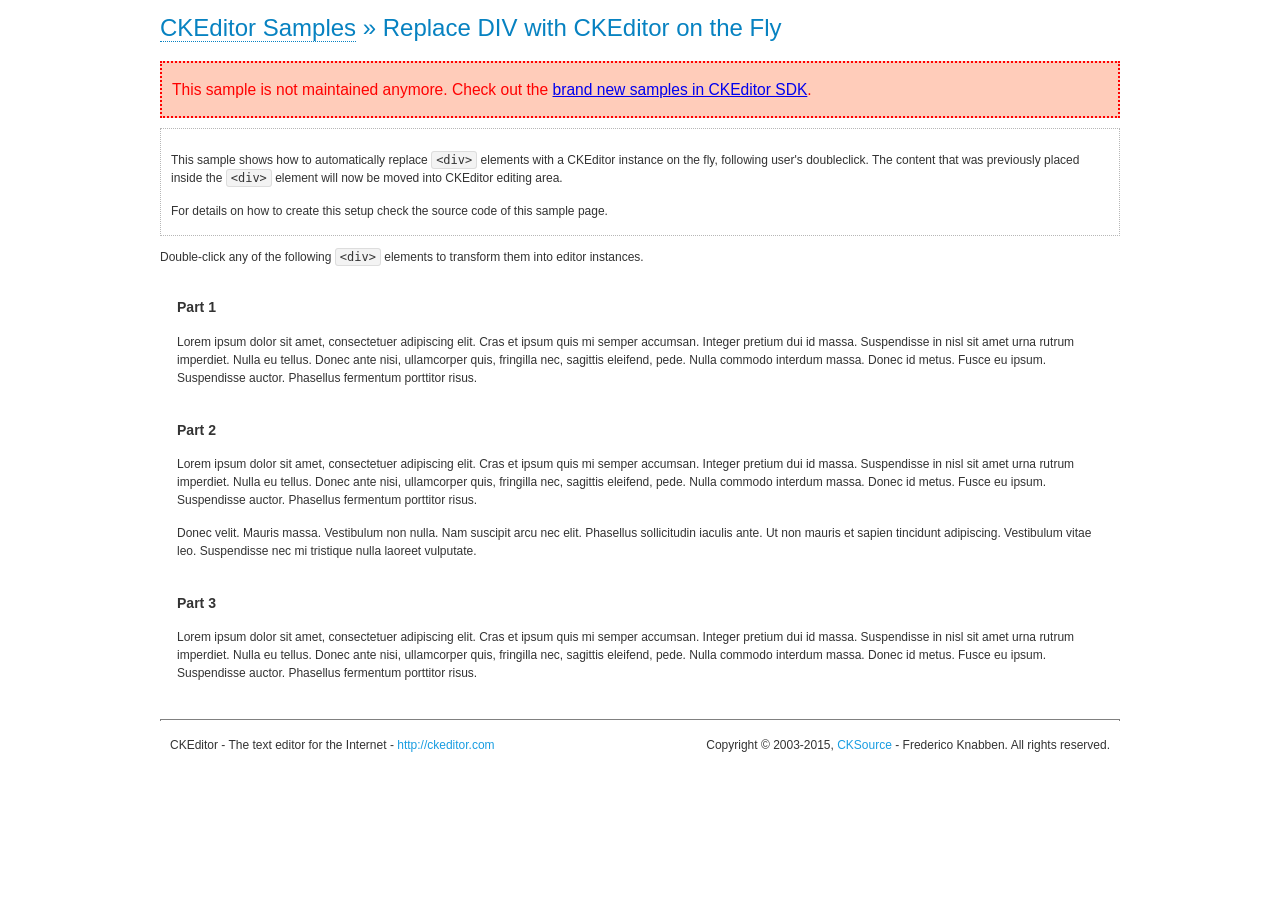
<file: ckeditor/samples/old/divreplace.html>
<!DOCTYPE html>
<!--
Copyright (c) 2003-2015, CKSource - Frederico Knabben. All rights reserved.
For licensing, see LICENSE.md or http://ckeditor.com/license
-->
<html>
<head>
	<meta charset="utf-8">
	<title>Replace DIV &mdash; CKEditor Sample</title>
	<script src="../../ckeditor.js"></script>
	<link href="sample.css" rel="stylesheet">
	<style>

		div.editable
		{
			border: solid 2px transparent;
			padding-left: 15px;
			padding-right: 15px;
		}

		div.editable:hover
		{
			border-color: black;
		}

	</style>
	<script>

		// Uncomment the following code to test the "Timeout Loading Method".
		// CKEDITOR.loadFullCoreTimeout = 5;

		window.onload = function() {
			// Listen to the double click event.
			if ( window.addEventListener )
				document.body.addEventListener( 'dblclick', onDoubleClick, false );
			else if ( window.attachEvent )
				document.body.attachEvent( 'ondblclick', onDoubleClick );

		};

		function onDoubleClick( ev ) {
			// Get the element which fired the event. This is not necessarily the
			// element to which the event has been attached.
			var element = ev.target || ev.srcElement;

			// Find out the div that holds this element.
			var name;

			do {
				element = element.parentNode;
			}
			while ( element && ( name = element.nodeName.toLowerCase() ) &&
				( name != 'div' || element.className.indexOf( 'editable' ) == -1 ) && name != 'body' );

			if ( name == 'div' && element.className.indexOf( 'editable' ) != -1 )
				replaceDiv( element );
		}

		var editor;

		function replaceDiv( div ) {
			if ( editor )
				editor.destroy();

			editor = CKEDITOR.replace( div );
		}

	</script>
</head>
<body>
	<h1 class="samples">
		<a href="index.html">CKEditor Samples</a> &raquo; Replace DIV with CKEditor on the Fly
	</h1>
	<div class="warning deprecated">
		This sample is not maintained anymore. Check out the <a href="http://sdk.ckeditor.com/">brand new samples in CKEditor SDK</a>.
	</div>
	<div class="description">
		<p>
			This sample shows how to automatically replace <code>&lt;div&gt;</code> elements
			with a CKEditor instance on the fly, following user's doubleclick. The content
			that was previously placed inside the <code>&lt;div&gt;</code> element will now
			be moved into CKEditor editing area.
		</p>
		<p>
			For details on how to create this setup check the source code of this sample page.
		</p>
	</div>
	<p>
		Double-click any of the following <code>&lt;div&gt;</code> elements to transform them into
		editor instances.
	</p>
	<div class="editable">
		<h3>
			Part 1
		</h3>
		<p>
			Lorem ipsum dolor sit amet, consectetuer adipiscing elit. Cras et ipsum quis mi
			semper accumsan. Integer pretium dui id massa. Suspendisse in nisl sit amet urna
			rutrum imperdiet. Nulla eu tellus. Donec ante nisi, ullamcorper quis, fringilla
			nec, sagittis eleifend, pede. Nulla commodo interdum massa. Donec id metus. Fusce
			eu ipsum. Suspendisse auctor. Phasellus fermentum porttitor risus.
		</p>
	</div>
	<div class="editable">
		<h3>
			Part 2
		</h3>
		<p>
			Lorem ipsum dolor sit amet, consectetuer adipiscing elit. Cras et ipsum quis mi
			semper accumsan. Integer pretium dui id massa. Suspendisse in nisl sit amet urna
			rutrum imperdiet. Nulla eu tellus. Donec ante nisi, ullamcorper quis, fringilla
			nec, sagittis eleifend, pede. Nulla commodo interdum massa. Donec id metus. Fusce
			eu ipsum. Suspendisse auctor. Phasellus fermentum porttitor risus.
		</p>
		<p>
			Donec velit. Mauris massa. Vestibulum non nulla. Nam suscipit arcu nec elit. Phasellus
			sollicitudin iaculis ante. Ut non mauris et sapien tincidunt adipiscing. Vestibulum
			vitae leo. Suspendisse nec mi tristique nulla laoreet vulputate.
		</p>
	</div>
	<div class="editable">
		<h3>
			Part 3
		</h3>
		<p>
			Lorem ipsum dolor sit amet, consectetuer adipiscing elit. Cras et ipsum quis mi
			semper accumsan. Integer pretium dui id massa. Suspendisse in nisl sit amet urna
			rutrum imperdiet. Nulla eu tellus. Donec ante nisi, ullamcorper quis, fringilla
			nec, sagittis eleifend, pede. Nulla commodo interdum massa. Donec id metus. Fusce
			eu ipsum. Suspendisse auctor. Phasellus fermentum porttitor risus.
		</p>
	</div>
	<div id="footer">
		<hr>
		<p>
			CKEditor - The text editor for the Internet - <a class="samples" href="http://ckeditor.com/">http://ckeditor.com</a>
		</p>
		<p id="copy">
			Copyright &copy; 2003-2015, <a class="samples" href="http://cksource.com/">CKSource</a> - Frederico
			Knabben. All rights reserved.
		</p>
	</div>
</body>
</html>
</file>
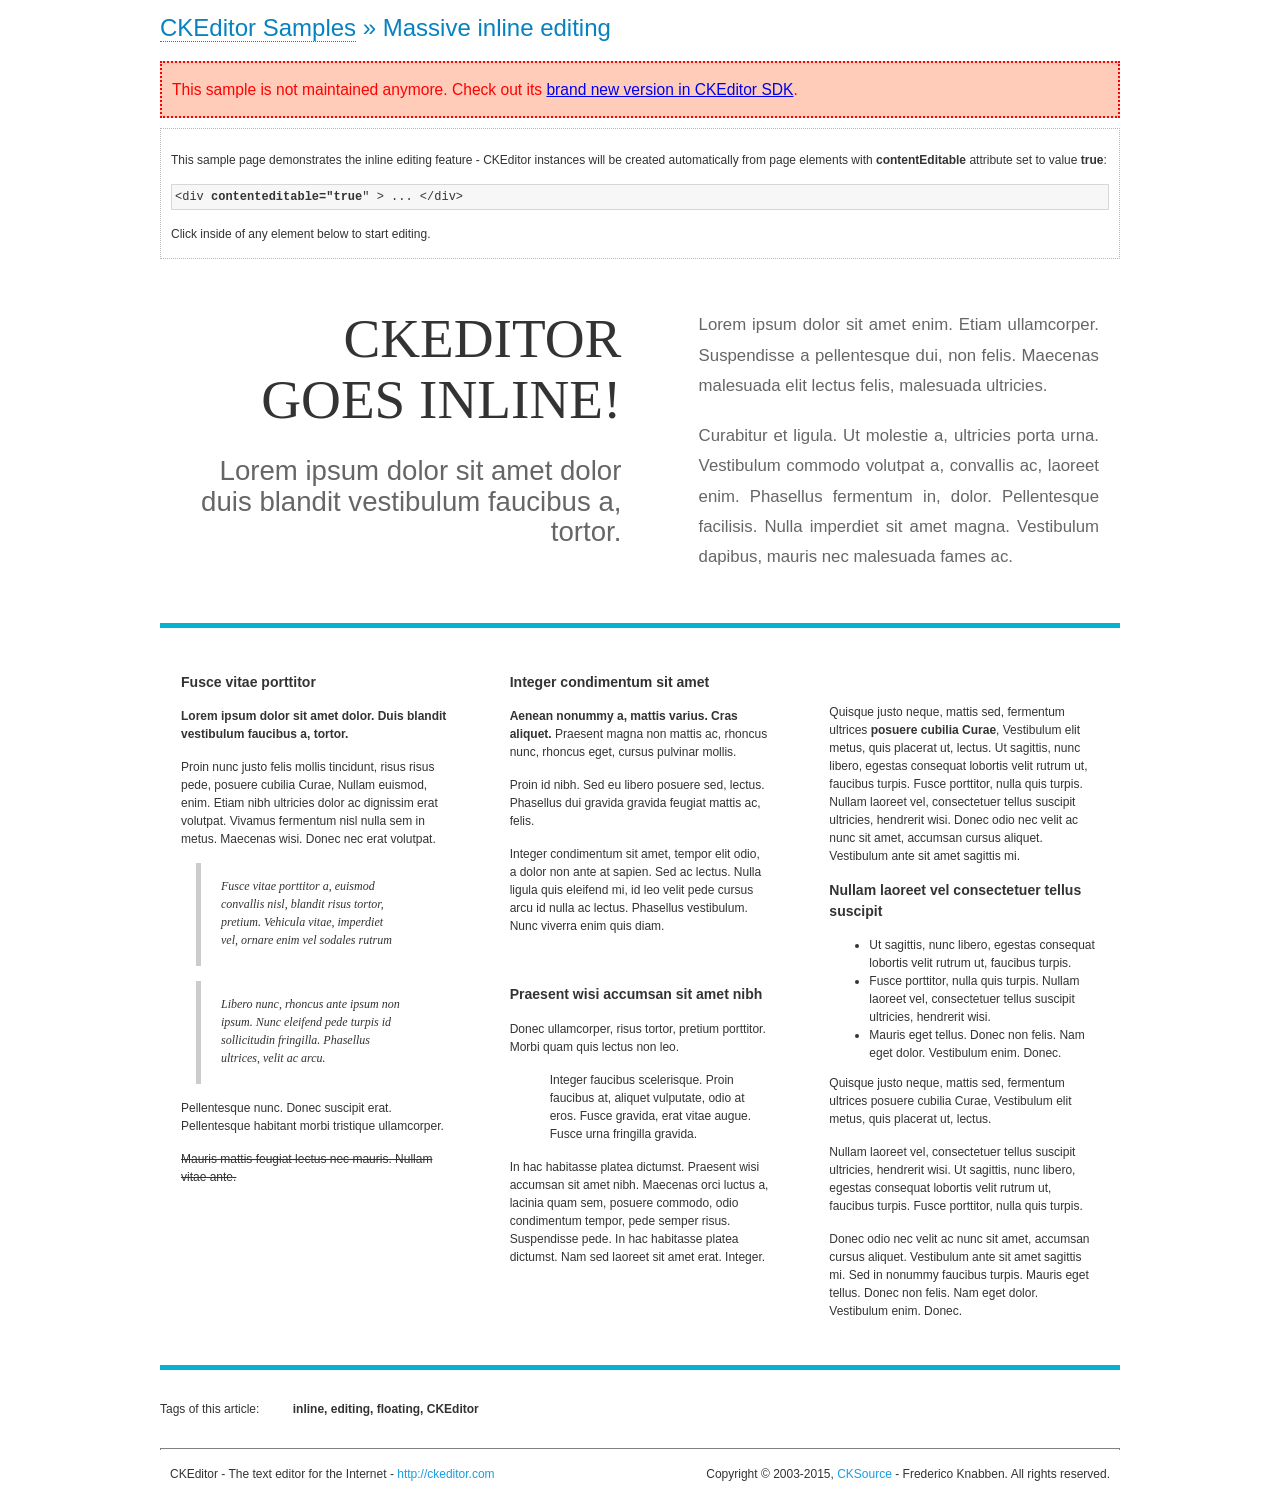
<file: ckeditor/samples/old/inlineall.html>
<!DOCTYPE html>
<!--
Copyright (c) 2003-2015, CKSource - Frederico Knabben. All rights reserved.
For licensing, see LICENSE.md or http://ckeditor.com/license
-->
<html>
<head>
	<meta charset="utf-8">
	<title>Massive inline editing &mdash; CKEditor Sample</title>
	<script src="../../ckeditor.js"></script>
	<script>

		// This code is generally not necessary, but it is here to demonstrate
		// how to customize specific editor instances on the fly. This fits well
		// this demo because we have editable elements (like headers) that
		// require less features.

		// The "instanceCreated" event is fired for every editor instance created.
		CKEDITOR.on( 'instanceCreated', function( event ) {
			var editor = event.editor,
				element = editor.element;

			// Customize editors for headers and tag list.
			// These editors don't need features like smileys, templates, iframes etc.
			if ( element.is( 'h1', 'h2', 'h3' ) || element.getAttribute( 'id' ) == 'taglist' ) {
				// Customize the editor configurations on "configLoaded" event,
				// which is fired after the configuration file loading and
				// execution. This makes it possible to change the
				// configurations before the editor initialization takes place.
				editor.on( 'configLoaded', function() {

					// Remove unnecessary plugins to make the editor simpler.
					editor.config.removePlugins = 'colorbutton,find,flash,font,' +
						'forms,iframe,image,newpage,removeformat,' +
						'smiley,specialchar,stylescombo,templates';

					// Rearrange the layout of the toolbar.
					editor.config.toolbarGroups = [
						{ name: 'editing',		groups: [ 'basicstyles', 'links' ] },
						{ name: 'undo' },
						{ name: 'clipboard',	groups: [ 'selection', 'clipboard' ] },
						{ name: 'about' }
					];
				});
			}
		});

	</script>
	<link href="sample.css" rel="stylesheet">
	<style>

		/* The following styles are just to make the page look nice. */

		/* Workaround to show Arial Black in Firefox. */
		@font-face
		{
			font-family: 'arial-black';
			src: local('Arial Black');
		}

		*[contenteditable="true"]
		{
			padding: 10px;
		}

		#container
		{
			width: 960px;
			margin: 30px auto 0;
		}

		#header
		{
			overflow: hidden;
			padding: 0 0 30px;
			border-bottom: 5px solid #05B2D2;
			position: relative;
		}

		#headerLeft,
		#headerRight
		{
			width: 49%;
			overflow: hidden;
		}

		#headerLeft
		{
			float: left;
			padding: 10px 1px 1px;
		}

		#headerLeft h2,
		#headerLeft h3
		{
			text-align: right;
			margin: 0;
			overflow: hidden;
			font-weight: normal;
		}

		#headerLeft h2
		{
			font-family: "Arial Black",arial-black;
			font-size: 4.6em;
			line-height: 1.1;
			text-transform: uppercase;
		}

		#headerLeft h3
		{
			font-size: 2.3em;
			line-height: 1.1;
			margin: .2em 0 0;
			color: #666;
		}

		#headerRight
		{
			float: right;
			padding: 1px;
		}

		#headerRight p
		{
			line-height: 1.8;
			text-align: justify;
			margin: 0;
		}

		#headerRight p + p
		{
			margin-top: 20px;
		}

		#headerRight > div
		{
			padding: 20px;
			margin: 0 0 0 30px;
			font-size: 1.4em;
			color: #666;
		}

		#columns
		{
			color: #333;
			overflow: hidden;
			padding: 20px 0;
		}

		#columns > div
		{
			float: left;
			width: 33.3%;
		}

		#columns #column1 > div
		{
			margin-left: 1px;
		}

		#columns #column3 > div
		{
			margin-right: 1px;
		}

		#columns > div > div
		{
			margin: 0px 10px;
			padding: 10px 20px;
		}

		#columns blockquote
		{
			margin-left: 15px;
		}

		#tagLine
		{
			border-top: 5px solid #05B2D2;
			padding-top: 20px;
		}

		#taglist {
			display: inline-block;
			margin-left: 20px;
			font-weight: bold;
			margin: 0 0 0 20px;
		}

	</style>
</head>
<body>
<div>
	<h1 class="samples"><a href="index.html">CKEditor Samples</a> &raquo; Massive inline editing</h1>
	<div class="warning deprecated">
		This sample is not maintained anymore. Check out its <a href="http://sdk.ckeditor.com/samples/inline.html">brand new version in CKEditor SDK</a>.
	</div>
	<div class="description">
		<p>This sample page demonstrates the inline editing feature - CKEditor instances will be created automatically from page elements with <strong>contentEditable</strong> attribute set to value <strong>true</strong>:</p>
		<pre class="samples">&lt;div <strong>contenteditable="true</strong>" &gt; ... &lt;/div&gt;</pre>
		<p>Click inside of any element below to start editing.</p>
	</div>
</div>
<div id="container">
	<div id="header">
		<div id="headerLeft">
			<h2 id="sampleTitle" contenteditable="true">
				CKEditor<br> Goes Inline!
			</h2>
			<h3 contenteditable="true">
				Lorem ipsum dolor sit amet dolor duis blandit vestibulum faucibus a, tortor.
			</h3>
		</div>
		<div id="headerRight">
			<div contenteditable="true">
				<p>
					Lorem ipsum dolor sit amet enim. Etiam ullamcorper. Suspendisse a pellentesque dui, non felis. Maecenas malesuada elit lectus felis, malesuada ultricies.
				</p>
				<p>
					Curabitur et ligula. Ut molestie a, ultricies porta urna. Vestibulum commodo volutpat a, convallis ac, laoreet enim. Phasellus fermentum in, dolor. Pellentesque facilisis. Nulla imperdiet sit amet magna. Vestibulum dapibus, mauris nec malesuada fames ac.
				</p>
			</div>
		</div>
	</div>
	<div id="columns">
		<div id="column1">
			<div contenteditable="true">
				<h3>
					Fusce vitae porttitor
				</h3>
				<p>
					<strong>
						Lorem ipsum dolor sit amet dolor. Duis blandit vestibulum faucibus a, tortor.
					</strong>
				</p>
				<p>
					Proin nunc justo felis mollis tincidunt, risus risus pede, posuere cubilia Curae, Nullam euismod, enim. Etiam nibh ultricies dolor ac dignissim erat volutpat. Vivamus fermentum <a href="http://ckeditor.com/">nisl nulla sem in</a> metus. Maecenas wisi. Donec nec erat volutpat.
				</p>
				<blockquote>
					<p>
						Fusce vitae porttitor a, euismod convallis nisl, blandit risus tortor, pretium.
						Vehicula vitae, imperdiet vel, ornare enim vel sodales rutrum
					</p>
				</blockquote>
				<blockquote>
					<p>
						Libero nunc, rhoncus ante ipsum non ipsum. Nunc eleifend pede turpis id sollicitudin fringilla. Phasellus ultrices, velit ac arcu.
					</p>
				</blockquote>
				<p>Pellentesque nunc. Donec suscipit erat. Pellentesque habitant morbi tristique ullamcorper.</p>
				<p><s>Mauris mattis feugiat lectus nec mauris. Nullam vitae ante.</s></p>
			</div>
		</div>
		<div id="column2">
			<div contenteditable="true">
				<h3>
					Integer condimentum sit amet
				</h3>
				<p>
					<strong>Aenean nonummy a, mattis varius. Cras aliquet.</strong>
					Praesent <a href="http://ckeditor.com/">magna non mattis ac, rhoncus nunc</a>, rhoncus eget, cursus pulvinar mollis.</p>
				<p>Proin id nibh. Sed eu libero posuere sed, lectus. Phasellus dui gravida gravida feugiat mattis ac, felis.</p>
				<p>Integer condimentum sit amet, tempor elit odio, a dolor non ante at sapien. Sed ac lectus. Nulla ligula quis eleifend mi, id leo velit pede cursus arcu id nulla ac lectus. Phasellus vestibulum. Nunc viverra enim quis diam.</p>
			</div>
			<div contenteditable="true">
				<h3>
					Praesent wisi accumsan sit amet nibh
				</h3>
				<p>Donec ullamcorper, risus tortor, pretium porttitor. Morbi quam quis lectus non leo.</p>
				<p style="margin-left: 40px; ">Integer faucibus scelerisque. Proin faucibus at, aliquet vulputate, odio at eros. Fusce <a href="http://ckeditor.com/">gravida, erat vitae augue</a>. Fusce urna fringilla gravida.</p>
				<p>In hac habitasse platea dictumst. Praesent wisi accumsan sit amet nibh. Maecenas orci luctus a, lacinia quam sem, posuere commodo, odio condimentum tempor, pede semper risus. Suspendisse pede. In hac habitasse platea dictumst. Nam sed laoreet sit amet erat. Integer.</p>
			</div>
		</div>
		<div id="column3">
			<div contenteditable="true">
				<p>
					<img src="assets/inlineall/logo.png" alt="CKEditor logo" style="float:left">
				</p>
				<p>Quisque justo neque, mattis sed, fermentum ultrices <strong>posuere cubilia Curae</strong>, Vestibulum elit metus, quis placerat ut, lectus. Ut sagittis, nunc libero, egestas consequat lobortis velit rutrum ut, faucibus turpis. Fusce porttitor, nulla quis turpis. Nullam laoreet vel, consectetuer tellus suscipit ultricies, hendrerit wisi. Donec odio nec velit ac nunc sit amet, accumsan cursus aliquet. Vestibulum ante sit amet sagittis mi.</p>
				<h3>
					Nullam laoreet vel consectetuer tellus suscipit
				</h3>
				<ul>
					<li>Ut sagittis, nunc libero, egestas consequat lobortis velit rutrum ut, faucibus turpis.</li>
					<li>Fusce porttitor, nulla quis turpis. Nullam laoreet vel, consectetuer tellus suscipit ultricies, hendrerit wisi.</li>
					<li>Mauris eget tellus. Donec non felis. Nam eget dolor. Vestibulum enim. Donec.</li>
				</ul>
				<p>Quisque justo neque, mattis sed, <a href="http://ckeditor.com/">fermentum ultrices posuere cubilia</a> Curae, Vestibulum elit metus, quis placerat ut, lectus.</p>
				<p>Nullam laoreet vel, consectetuer tellus suscipit ultricies, hendrerit wisi. Ut sagittis, nunc libero, egestas consequat lobortis velit rutrum ut, faucibus turpis. Fusce porttitor, nulla quis turpis.</p>
				<p>Donec odio nec velit ac nunc sit amet, accumsan cursus aliquet. Vestibulum ante sit amet sagittis mi. Sed in nonummy faucibus turpis. Mauris eget tellus. Donec non felis. Nam eget dolor. Vestibulum enim. Donec.</p>
			</div>
		</div>
	</div>
	<div id="tagLine">
		Tags of this article:
		<p id="taglist" contenteditable="true">
			inline, editing, floating, CKEditor
		</p>
	</div>
</div>
<div id="footer">
	<hr>
	<p>
		CKEditor - The text editor for the Internet - <a class="samples" href="http://ckeditor.com/">
			http://ckeditor.com</a>
	</p>
	<p id="copy">
		Copyright &copy; 2003-2015, <a class="samples" href="http://cksource.com/">CKSource</a>
		- Frederico Knabben. All rights reserved.
	</p>
</div>
</body>
</html>
</file>
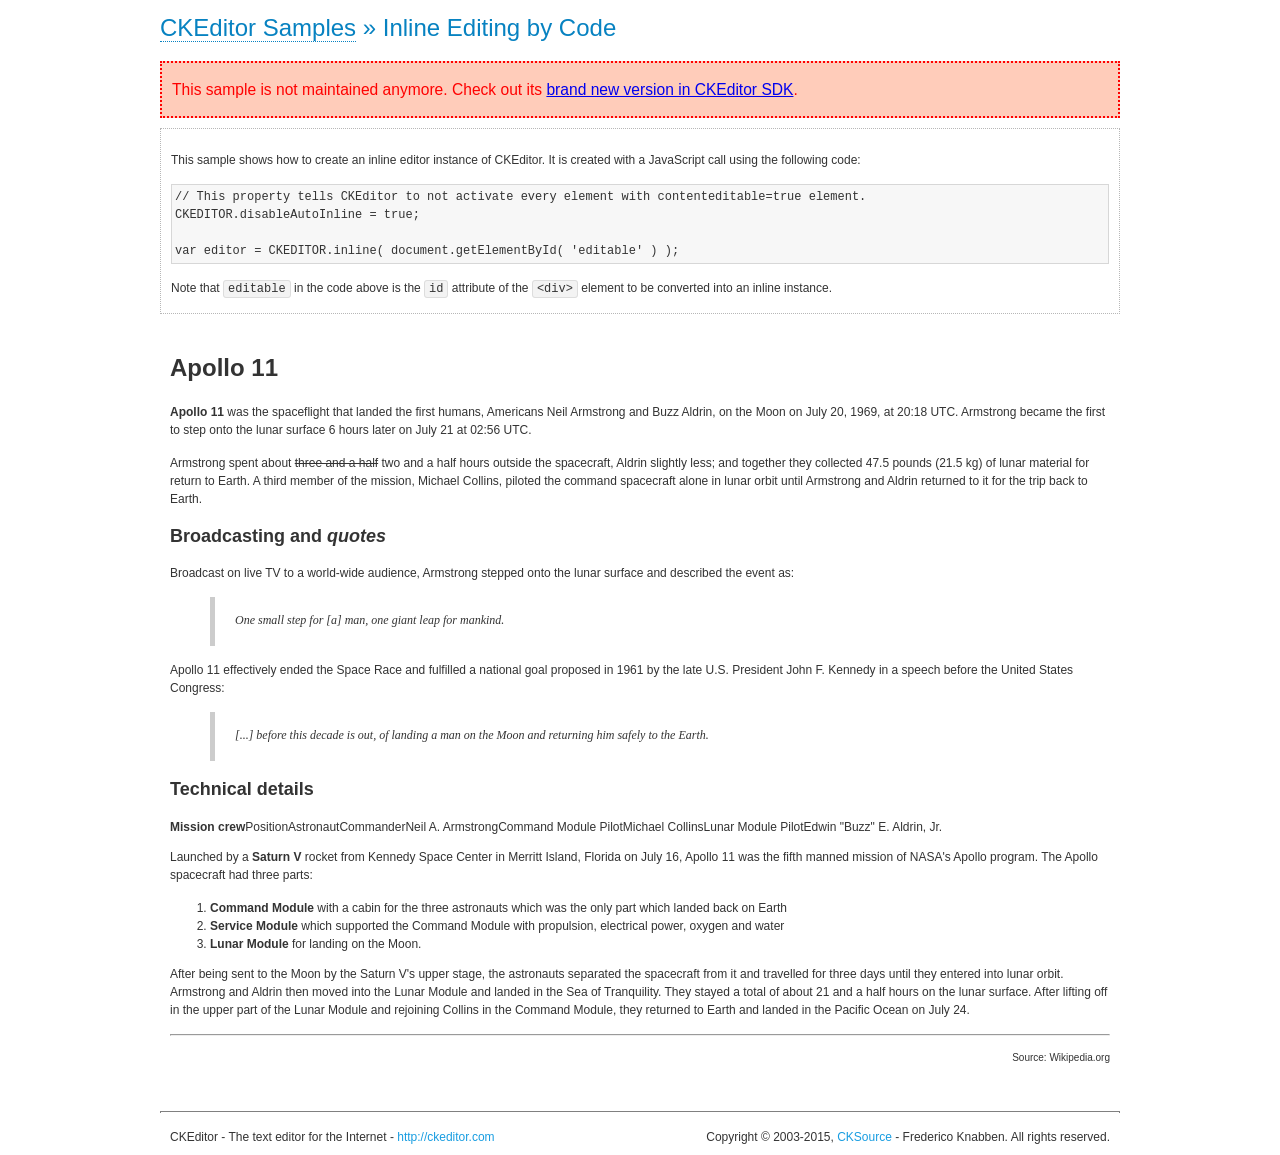
<file: ckeditor/samples/old/inlinebycode.html>
<!DOCTYPE html>
<!--
Copyright (c) 2003-2015, CKSource - Frederico Knabben. All rights reserved.
For licensing, see LICENSE.md or http://ckeditor.com/license
-->
<html>
<head>
	<meta charset="utf-8">
	<title>Inline Editing by Code &mdash; CKEditor Sample</title>
	<script src="../../ckeditor.js"></script>
	<link href="sample.css" rel="stylesheet">
	<style>

		#editable
		{
			padding: 10px;
			float: left;
		}

	</style>
</head>
<body>
	<h1 class="samples">
		<a href="index.html">CKEditor Samples</a> &raquo; Inline Editing by Code
	</h1>
	<div class="warning deprecated">
		This sample is not maintained anymore. Check out its <a href="http://sdk.ckeditor.com/samples/inline.html">brand new version in CKEditor SDK</a>.
	</div>
	<div class="description">
		<p>
			This sample shows how to create an inline editor instance of CKEditor. It is created
			with a JavaScript call using the following code:
		</p>
<pre class="samples">
// This property tells CKEditor to not activate every element with contenteditable=true element.
CKEDITOR.disableAutoInline = true;

var editor = CKEDITOR.inline( document.getElementById( 'editable' ) );
</pre>
		<p>
			Note that <code>editable</code> in the code above is the <code>id</code>
			attribute of the <code>&lt;div&gt;</code> element to be converted into an inline instance.
		</p>
	</div>
	<div id="editable" contenteditable="true">
		<h1><img alt="Saturn V carrying Apollo 11" class="right" src="assets/sample.jpg" /> Apollo 11</h1>

		<p><b>Apollo 11</b> was the spaceflight that landed the first humans, Americans <a href="http://en.wikipedia.org/wiki/Neil_Armstrong" title="Neil Armstrong">Neil Armstrong</a> and <a href="http://en.wikipedia.org/wiki/Buzz_Aldrin" title="Buzz Aldrin">Buzz Aldrin</a>, on the Moon on July 20, 1969, at 20:18 UTC. Armstrong became the first to step onto the lunar surface 6 hours later on July 21 at 02:56 UTC.</p>

		<p>Armstrong spent about <s>three and a half</s> two and a half hours outside the spacecraft, Aldrin slightly less; and together they collected 47.5 pounds (21.5&nbsp;kg) of lunar material for return to Earth. A third member of the mission, <a href="http://en.wikipedia.org/wiki/Michael_Collins_(astronaut)" title="Michael Collins (astronaut)">Michael Collins</a>, piloted the <a href="http://en.wikipedia.org/wiki/Apollo_Command/Service_Module" title="Apollo Command/Service Module">command</a> spacecraft alone in lunar orbit until Armstrong and Aldrin returned to it for the trip back to Earth.</p>

		<h2>Broadcasting and <em>quotes</em> <a id="quotes" name="quotes"></a></h2>

		<p>Broadcast on live TV to a world-wide audience, Armstrong stepped onto the lunar surface and described the event as:</p>

		<blockquote>
			<p>One small step for [a] man, one giant leap for mankind.</p>
		</blockquote>

		<p>Apollo 11 effectively ended the <a href="http://en.wikipedia.org/wiki/Space_Race" title="Space Race">Space Race</a> and fulfilled a national goal proposed in 1961 by the late U.S. President <a href="http://en.wikipedia.org/wiki/John_F._Kennedy" title="John F. Kennedy">John F. Kennedy</a> in a speech before the United States Congress:</p>

		<blockquote>
			<p>[...] before this decade is out, of landing a man on the Moon and returning him safely to the Earth.</p>
		</blockquote>

		<h2>Technical details <a id="tech-details" name="tech-details"></a></h2>

		<table align="right" border="1" bordercolor="#ccc" cellpadding="5" cellspacing="0" style="border-collapse:collapse;margin:10px 0 10px 15px;">
			<caption><strong>Mission crew</strong></caption>
			<thead>
			<tr>
				<th scope="col">Position</th>
				<th scope="col">Astronaut</th>
			</tr>
			</thead>
			<tbody>
			<tr>
				<td>Commander</td>
				<td>Neil A. Armstrong</td>
			</tr>
			<tr>
				<td>Command Module Pilot</td>
				<td>Michael Collins</td>
			</tr>
			<tr>
				<td>Lunar Module Pilot</td>
				<td>Edwin &quot;Buzz&quot; E. Aldrin, Jr.</td>
			</tr>
			</tbody>
		</table>

		<p>Launched by a <strong>Saturn V</strong> rocket from <a href="http://en.wikipedia.org/wiki/Kennedy_Space_Center" title="Kennedy Space Center">Kennedy Space Center</a> in Merritt Island, Florida on July 16, Apollo 11 was the fifth manned mission of <a href="http://en.wikipedia.org/wiki/NASA" title="NASA">NASA</a>&#39;s Apollo program. The Apollo spacecraft had three parts:</p>

		<ol>
			<li><strong>Command Module</strong> with a cabin for the three astronauts which was the only part which landed back on Earth</li>
			<li><strong>Service Module</strong> which supported the Command Module with propulsion, electrical power, oxygen and water</li>
			<li><strong>Lunar Module</strong> for landing on the Moon.</li>
		</ol>

		<p>After being sent to the Moon by the Saturn V&#39;s upper stage, the astronauts separated the spacecraft from it and travelled for three days until they entered into lunar orbit. Armstrong and Aldrin then moved into the Lunar Module and landed in the <a href="http://en.wikipedia.org/wiki/Mare_Tranquillitatis" title="Mare Tranquillitatis">Sea of Tranquility</a>. They stayed a total of about 21 and a half hours on the lunar surface. After lifting off in the upper part of the Lunar Module and rejoining Collins in the Command Module, they returned to Earth and landed in the <a href="http://en.wikipedia.org/wiki/Pacific_Ocean" title="Pacific Ocean">Pacific Ocean</a> on July 24.</p>

		<hr />
		<p style="text-align: right;"><small>Source: <a href="http://en.wikipedia.org/wiki/Apollo_11">Wikipedia.org</a></small></p>
	</div>

	<script>
		// We need to turn off the automatic editor creation first.
		CKEDITOR.disableAutoInline = true;

		var editor = CKEDITOR.inline( 'editable' );
	</script>
	<div id="footer">
		<hr>
		<p contenteditable="true">
			CKEditor - The text editor for the Internet - <a class="samples" href="http://ckeditor.com/">
				http://ckeditor.com</a>
		</p>
		<p id="copy">
			Copyright &copy; 2003-2015, <a class="samples" href="http://cksource.com/">CKSource</a>
			- Frederico Knabben. All rights reserved.
		</p>
	</div>
</body>
</html>
</file>
<file: ckeditor/samples/css/samples.css>
/**
 * @license Copyright (c) 2003-2015, CKSource - Frederico Knabben. All rights reserved.
 * For licensing, see LICENSE.md or http://ckeditor.com/license
 */
@media (max-width: 900px) {
  .global-is-mobile-hidden {
    display: none !important;
  }
}
article,
aside,
details,
figcaption,
figure,
footer,
header,
hgroup,
main,
menu,
nav,
section {
  display: block;
}
body,
html {
  margin: 0;
  padding: 0;
  font: 16px / 1.8 Arial, 'Helvetica Neue', Helvetica, sans-serif;
  font-weight: 300;
  color: #575757;
}
.grid-width-10 {
  width: 10%;
}
.grid-width-20 {
  width: 20%;
}
.grid-width-30 {
  width: 30%;
}
.grid-width-40 {
  width: 40%;
}
.grid-width-50 {
  width: 50%;
}
.grid-width-60 {
  width: 60%;
}
.grid-width-70 {
  width: 70%;
}
.grid-width-80 {
  width: 80%;
}
.grid-width-90 {
  width: 90%;
}
.grid-width-100 {
  width: 100%;
}
@media (max-width: 900px) {
  .grid-width-10,
  .grid-width-20,
  .grid-width-30,
  .grid-width-40,
  .grid-width-50,
  .grid-width-60,
  .grid-width-70,
  .grid-width-80,
  .grid-width-90,
  .grid-width-100 {
    width: 100%;
  }
}
*[class*="grid-width"] {
  -webkit-box-sizing: border-box;
  -moz-box-sizing: border-box;
  box-sizing: border-box;
  padding-left: 4%;
  padding-right: 4%;
  float: left;
}
*[class*="grid-width"]:after,
.grid-container:after,
*[class*="grid-width"]:before,
.grid-container:before {
  content: '';
  display: block;
  overflow: hidden;
  visibility: hidden;
  font-size: 0;
  line-height: 0;
  width: 0;
  height: 0;
}
*[class*="grid-width"]:after,
.grid-container:after {
  clear: both;
}
.grid-container {
  -webkit-box-sizing: border-box;
  -moz-box-sizing: border-box;
  box-sizing: border-box;
  margin-left: auto;
  margin-right: auto;
}
.grid-container-nested *[class*="grid-width"]:first-child {
  padding-left: 0;
}
.grid-container-nested *[class*="grid-width"]:last-child {
  padding-right: 0;
}
@media (max-width: 900px) {
  .grid-container-nested *[class*="grid-width"]:first-child {
    padding-left: 4%;
  }
  .grid-container-nested *[class*="grid-width"]:last-child {
    padding-right: 4%;
  }
}
.header-a {
  min-height: 140px;
  overflow: hidden;
}
.header-a .header-a-logo {
  margin: 40px 0 0;
}
@media (max-width: 900px) {
  .header-a .header-a-logo {
    text-align: center;
  }
}
.header-a .header-a-logo img {
  border: transparent;
}
.navigation-a {
  height: 30px;
  background: #3d3d3d;
  position: absolute;
  left: 0;
  right: 0;
  top: 0;
  padding: 0;
  overflow: hidden;
}
@media (max-width: 900px) {
  .navigation-a {
    text-align: center;
  }
}
.navigation-a ul {
  list-style: none;
  margin: 0;
  overflow: hidden;
}
.navigation-a ul li,
.navigation-a ul li a {
  display: inline-block;
}
@media (max-width: 900px) {
  .navigation-a ul {
    width: auto;
    text-overflow: ellipsis;
    white-space: nowrap;
    display: inline-block;
    float: none;
  }
  .navigation-a ul:before,
  .navigation-a ul:after {
    display: none;
  }
}
.navigation-a ul.navigation-a-left {
  text-align: left;
}
@media (max-width: 900px) {
  .navigation-a ul.navigation-a-left {
    padding-right: 0;
  }
}
.navigation-a ul.navigation-a-right {
  text-align: right;
}
@media (max-width: 900px) {
  .navigation-a ul.navigation-a-right {
    padding-left: 23px;
  }
}
.navigation-a ul li + li {
  margin-left: 23px;
}
.navigation-a ul li a {
  font-size: 10px;
  font-size: 0.625rem;
  line-height: 18px;
  line-height: 1.13rem;
  line-height: 30px;
  float: left;
  color: #dddddd;
  font-weight: bold;
  text-decoration: none;
  text-transform: uppercase;
}
.navigation-a ul li a:hover {
  cursor: pointer;
  color: #ffffff;
}
.icon-navigation-a-github:before,
.icon-navigation-a-github:after {
  background-image: url("[data-uri]");
}
.navigation-b {
  text-align: right;
  margin: 52px 0 0;
  overflow: visible;
}
@media (max-width: 900px) {
  .navigation-b {
    text-align: center;
    margin-top: 20px;
    padding: 0;
  }
}
.navigation-b ul {
  padding: 0;
  list-style: none;
  margin: 0;
  overflow: visible;
}
.navigation-b ul li,
.navigation-b ul li a {
  display: inline-block;
}
@media (max-width: 900px) {
  .navigation-b ul {
    display: table;
    width: 100%;
    padding-bottom: 1.5em;
  }
}
@media (max-width: 900px) {
  .navigation-b ul li {
    display: table-row;
  }
}
.navigation-b ul li + li {
  margin-left: 20px;
}
@media (max-width: 900px) {
  .navigation-b ul li + li {
    margin-left: 0;
  }
}
.navigation-b ul li a {
  -webkit-box-sizing: border-box;
  -moz-box-sizing: border-box;
  box-sizing: border-box;
  text-transform: uppercase;
  text-decoration: none;
  outline: none;
}
@media (max-width: 900px) {
  .navigation-b ul li a {
    width: 100%;
    -webkit-border-radius: 0;
    -webkit-background-clip: padding-box;
    -moz-border-radius: 0;
    -moz-background-clip: padding;
    border-radius: 0;
    background-clip: padding-box;
  }
}
.footer-a {
  font-size: 13px;
  font-size: 0.8125rem;
  line-height: 23.4px;
  line-height: 1.46rem;
  padding-top: 2.25em;
  padding-bottom: 2.25em;
  overflow: hidden;
  color: #8a8a8a;
}
.footer-a a {
  color: #27c0d8;
  text-decoration: none;
  border-bottom: 1px dotted #27c0d8;
}
.footer-a a:hover {
  color: #23adc2;
}
.footer-a p {
  margin: 0;
  display: inline-block;
  text-align: center;
}
.content {
  font-size: 14px;
  font-size: 0.875rem;
  line-height: 25.2px;
  line-height: 1.57rem;
  overflow: hidden;
  padding-top: 1.5em;
  padding-bottom: 1.5em;
}
.content p {
  margin: 0.75em 0;
}
.content ul,
.content ol,
.content pre,
.content blockquote,
.content textarea:not([class^="cke"]),
.content .cke {
  margin: 1.875em 0;
}
.content code,
.content kbd {
  -webkit-border-radius: 3px;
  -webkit-background-clip: padding-box;
  -moz-border-radius: 3px;
  -moz-background-clip: padding;
  border-radius: 3px;
  background-clip: padding-box;
  padding: 3px 4px;
}
.content pre,
.content code,
.content kbd,
.content blockquote {
  background: #f5f5f5;
}
.content blockquote,
.content pre {
  background: none;
  border-left: 4px solid #27c0d8;
  padding: 1.5em 2.25em;
}
.content p a,
.content ul a,
.content ol a,
.content blockquote a,
.content h1 a,
.content h2 a,
.content h3 a,
.content h4 a,
.content h5 a {
  color: #27c0d8;
  text-decoration: none;
  border-bottom: 1px dotted #27c0d8;
}
.content p a:hover,
.content ul a:hover,
.content ol a:hover,
.content blockquote a:hover,
.content h1 a:hover,
.content h2 a:hover,
.content h3 a:hover,
.content h4 a:hover,
.content h5 a:hover {
  color: #23adc2;
}
.content h1,
.content h2,
.content h3,
.content h4,
.content h5 {
  color: #000;
  font-weight: 100;
}
.content h1 code,
.content h2 code,
.content h3 code,
.content h4 code,
.content h5 code,
.content h1 kbd,
.content h2 kbd,
.content h3 kbd,
.content h4 kbd,
.content h5 kbd {
  font-size: inherit;
}
.content h1 a.content-heading-anchor,
.content h2 a.content-heading-anchor,
.content h3 a.content-heading-anchor,
.content h4 a.content-heading-anchor,
.content h5 a.content-heading-anchor {
  font-weight: 100;
  vertical-align: middle;
  opacity: 0;
  border: 0;
}
.content h1:hover a.content-heading-anchor,
.content h2:hover a.content-heading-anchor,
.content h3:hover a.content-heading-anchor,
.content h4:hover a.content-heading-anchor,
.content h5:hover a.content-heading-anchor {
  opacity: 1;
}
.content h1:target a,
.content h2:target a,
.content h3:target a,
.content h4:target a,
.content h5:target a {
  -webkit-animation: targetLinkOpacity 0.5s linear alternate;
  -moz-animation: targetLinkOpacity 0.5s linear alternate;
  -o-animation: targetLinkOpacity 0.5s linear alternate;
  animation: targetLinkOpacity 0.5s linear alternate;
  opacity: 1;
}
.content input,
.content select,
.content textarea:not([class^="cke"]) {
  -webkit-border-radius: 3px;
  -webkit-background-clip: padding-box;
  -moz-border-radius: 3px;
  -moz-background-clip: padding;
  border-radius: 3px;
  background-clip: padding-box;
  -webkit-box-shadow: inset 0 1px 1px rgba(0, 0, 0, 0.08);
  -moz-box-shadow: inset 0 1px 1px rgba(0, 0, 0, 0.08);
  box-shadow: inset 0 1px 1px rgba(0, 0, 0, 0.08);
  font: inherit;
  color: inherit;
  border: 1px solid #d9d9d9;
  padding: .2em .5em;
}
.content input:focus,
.content select:focus,
.content textarea:not([class^="cke"]):focus {
  border-color: #66afe9;
  outline: 0;
  -webkit-box-shadow: inset 0 1px 1px rgba(0, 0, 0, 0.08), 0 0 8px #93c6ef;
  -moz-box-shadow: inset 0 1px 1px rgba(0, 0, 0, 0.08), 0 0 8px #93c6ef;
  box-shadow: inset 0 1px 1px rgba(0, 0, 0, 0.08), 0 0 8px #93c6ef;
}
.content abbr {
  border-bottom: 1px dotted #666;
  cursor: pointer;
}
.content blockquote {
  font-style: italic;
  font-family: Georgia, Times, "Times New Roman", serif;
  font-size: 16px;
  font-size: 1rem;
  line-height: 28.8px;
  line-height: 1.8rem;
}
.content em {
  font-style: italic;
}
.content h1 {
  font-size: 36px;
  font-size: 2.25rem;
  line-height: 64.8px;
  line-height: 4.05rem;
  margin: 1.125em 0 0;
}
.content h2 {
  font-size: 27.2px;
  font-size: 1.7rem;
  line-height: 48.96px;
  line-height: 3.06rem;
  margin: 0.9em 0 0;
}
.content h3 {
  font-size: 24px;
  font-size: 1.5rem;
  line-height: 43.2px;
  line-height: 2.7rem;
  font-weight: 500;
  margin: 0.75em 0 0;
}
.content h4 {
  font-size: 19.2px;
  font-size: 1.2rem;
  line-height: 34.56px;
  line-height: 2.16rem;
  font-weight: 500;
  margin: 0.75em 0 0;
}
.content h5 {
  font-size: 17.6px;
  font-size: 1.1rem;
  line-height: 31.68px;
  line-height: 1.98rem;
  font-weight: 500;
  margin: 0.75em 0 0;
}
.content hr {
  border: 0;
  border-top: 4px solid #d9d9d9;
  margin: 1.5em 0;
}
.content input[type="text"] {
  height: 1.8em;
  line-height: 1.8em;
}
.content input[type="button"] {
  -webkit-appearance: button;
  -moz-appearance: button;
  appearance: button;
}
.content kbd {
  font-size: 12px;
  font-size: 0.75rem;
  line-height: 21.6px;
  line-height: 1.35rem;
  font-family: Arial, 'Helvetica Neue', Helvetica, sans-serif;
  padding: 2px 6px;
  -webkit-box-shadow: 0 0 4px #ffffff inset, 0 2px 0 #d9d9d9;
  -moz-box-shadow: 0 0 4px #ffffff inset, 0 2px 0 #d9d9d9;
  box-shadow: 0 0 4px #ffffff inset, 0 2px 0 #d9d9d9;
}
.content p img {
  vertical-align: middle;
}
.content p pre {
  padding: 1.5em;
}
.content pre {
  padding: 0;
  border: 0;
  tab-size: 4;
  -o-tab-size: 4;
  -moz-tab-size: 4;
}
.content pre,
.content code {
  font-size: 11.89px;
  font-size: 0.743rem;
  line-height: 21.4px;
  line-height: 1.34rem;
  font-family: Consolas, Menlo, Monaco, Lucida Console, Liberation Mono, DejaVu Sans Mono, Bitstream Vera Sans Mono, Courier New, monospace, serif;
}
.content pre a,
.content code a {
  border: 0;
}
.content pre code {
  padding: 0.75em;
  display: block;
}
.content strong {
  color: #000;
}
.content ul ul,
.content ol ul,
.content ul ol,
.content ol ol {
  margin: 0.75em 0;
}
.content ul li,
.content ol li {
  font-size: 14px;
  font-size: 0.875rem;
  line-height: 30.24px;
  line-height: 1.89rem;
}
.content textarea:not([class^="cke"]) {
  width: 100%;
}
.content div.todo {
  border: 2px dotted #444;
  padding: 10px;
  margin: 60px 0 10px 0;
  /* Remove me some day */
}
.content div.todo:before {
  content: "TODO";
  font-weight: bold;
}
body a.button-a,
body button.button-a,
body input.button-a {
  -webkit-border-radius: 3px;
  -webkit-background-clip: padding-box;
  -moz-border-radius: 3px;
  -moz-background-clip: padding;
  border-radius: 3px;
  background-clip: padding-box;
  font-size: 14px;
  font-size: 0.875rem;
  line-height: 25.2px;
  line-height: 1.57rem;
  height: 36px;
  line-height: 36px;
  padding: 0 1.1em;
  font-weight: 700;
  color: #3e3e3e;
  white-space: nowrap;
  text-decoration: none;
  display: inline-block;
  cursor: pointer;
  border: 0;
  vertical-align: middle;
  margin: 1px 0;
  background: transparent;
}
body a.button-a.icon-pos-left,
body button.button-a.icon-pos-left,
body input.button-a.icon-pos-left {
  padding-left: .8em;
}
body a.button-a.icon-pos-right,
body button.button-a.icon-pos-right,
body input.button-a.icon-pos-right {
  padding-right: .8em;
}
body a.button-a.button-a-no-text,
body button.button-a.button-a-no-text,
body input.button-a.button-a-no-text {
  -webkit-border-radius: 100px;
  -webkit-background-clip: padding-box;
  -moz-border-radius: 100px;
  -moz-background-clip: padding;
  border-radius: 100px;
  background-clip: padding-box;
  width: 36px;
  padding: 0;
  text-indent: -999px;
  overflow: hidden;
  position: relative;
  text-align: center;
}
body a.button-a.button-a-no-text:before,
body button.button-a.button-a-no-text:before,
body input.button-a.button-a-no-text:before {
  position: absolute;
  left: 50%;
  top: 50%;
  margin: -9px 0 0 -9px;
}
@media (max-width: 900px) {
  body a.button-a.button-a-mobile-collapsed,
  body button.button-a.button-a-mobile-collapsed,
  body input.button-a.button-a-mobile-collapsed {
    -webkit-border-radius: 100px;
    -webkit-background-clip: padding-box;
    -moz-border-radius: 100px;
    -moz-background-clip: padding;
    border-radius: 100px;
    background-clip: padding-box;
    width: 36px;
    padding: 0;
    text-indent: -999px;
    overflow: hidden;
    position: relative;
    text-align: center;
  }
  body a.button-a.button-a-mobile-collapsed:before,
  body button.button-a.button-a-mobile-collapsed:before,
  body input.button-a.button-a-mobile-collapsed:before {
    position: absolute;
    left: 50%;
    top: 50%;
    margin: -9px 0 0 -9px;
  }
  body a.button-a.button-a-mobile-collapsed:before,
  body button.button-a.button-a-mobile-collapsed:before,
  body input.button-a.button-a-mobile-collapsed:before {
    position: absolute;
    left: 50%;
    top: 50%;
    margin: -9px 0 0 -9px;
  }
}
body a.button-a:active,
body button.button-a:active,
body input.button-a:active,
body a.button-a:hover,
body button.button-a:hover,
body input.button-a:hover {
  color: #fff;
  background: #23adc2;
}
body a.button-a:focus,
body button.button-a:focus,
body input.button-a:focus {
  border-color: #66afe9;
  outline: 0;
  -webkit-box-shadow: inset 0 1px 1px rgba(0, 0, 0, 0.075), 0 0 8px #93c6ef;
  -moz-box-shadow: inset 0 1px 1px rgba(0, 0, 0, 0.075), 0 0 8px #93c6ef;
  box-shadow: inset 0 1px 1px rgba(0, 0, 0, 0.075), 0 0 8px #93c6ef;
}
body a.button-a-soft,
body button.button-a-soft,
body input.button-a-soft {
  background: #e7e7e7;
}
body a.button-a-soft:active,
body button.button-a-soft:active,
body input.button-a-soft:active,
body a.button-a-soft:hover,
body button.button-a-soft:hover,
body input.button-a-soft:hover {
  color: #3e3e3e;
  background: #cecece;
}
body a.button-a-background,
body button.button-a-background,
body input.button-a-background,
body a.navigation-b ul li a:hover,
body button.navigation-b ul li a:hover,
body input.navigation-b ul li a:hover {
  color: #fff;
  background: #27c0d8;
}
body a.button-a-background:active,
body button.button-a-background:active,
body input.button-a-background:active,
body a.button-a-background:hover,
body button.button-a-background:hover,
body input.button-a-background:hover,
body a.navigation-b ul li a:hover:active,
body button.navigation-b ul li a:hover:active,
body input.navigation-b ul li a:hover:active,
body a.navigation-b ul li a:hover:hover,
body button.navigation-b ul li a:hover:hover,
body input.navigation-b ul li a:hover:hover {
  color: #fff;
  background: #23adc2;
}
.balloon-a {
  font-size: 12px;
  font-size: 0.75rem;
  line-height: 21.6px;
  line-height: 1.35rem;
  -webkit-border-radius: 3px;
  -webkit-background-clip: padding-box;
  -moz-border-radius: 3px;
  -moz-background-clip: padding;
  border-radius: 3px;
  background-clip: padding-box;
  border-bottom: 3px solid #d4d4d4;
  background: #ebebeb;
  display: inline-block;
  white-space: nowrap;
  padding: .4em 1.2em .2em;
  font-weight: 700;
  position: relative;
  z-index: 1000;
  text-transform: none;
  color: #575757;
}
.balloon-a:hover {
  color: #575757;
}
.balloon-a:before {
  content: '';
  width: 0;
  height: 0;
  border-style: solid;
  position: absolute;
}
.balloon-a-ne:before,
.balloon-a-nw:before {
  top: -13px;
  border-width: 0 9px 15.6px 9px;
  border-color: transparent transparent #ebebeb transparent;
}
.balloon-a-se:before,
.balloon-a-sw:before {
  bottom: -13px;
  border-width: 15.6px 9px 0 9px;
  border-color: #ebebeb transparent transparent transparent;
}
.balloon-a-nw:before,
.balloon-a-sw:before {
  left: 20px;
}
.balloon-a-ne:before,
.balloon-a-se:before {
  right: 20px;
}
.icon-pos-left:before,
.icon-pos-right:after {
  content: '';
  display: inline-block;
  width: 18px;
  height: 18px;
  vertical-align: middle;
  background-repeat: no-repeat;
}
.icon-pos-left:before {
  margin-right: 10px;
}
.icon-pos-right:after {
  margin-left: 10px;
}
.icon-download:before,
.icon-download:after {
  background-image: url("[data-uri]");
}
.icon-question-mark:before,
.icon-question-mark:after {
  background-image: url("[data-uri]");
}
.icon-close:before,
.icon-close:after {
  background-image: url("[data-uri]");
}
.ie8 .switch > * {
  vertical-align: middle;
}
.ie8 .switch input[type="radio"] {
  margin: 0 0.25em;
  display: inline-block;
}
.ie8 .switch label {
  margin-left: 0 !important;
  margin-right: 0 !important;
}
.ie8 .switch label[data-for="1"] {
  float: left;
}
.ie8 .switch label[data-for="2"] {
  float: right;
}
.ie8 .switch .switch-inner {
  display: none;
}
.switch {
  font-size: 14px;
  font-size: 0.875rem;
  line-height: 25.2px;
  line-height: 1.57rem;
  font-weight: bold;
  background-color: #27c0d8;
  overflow: hidden;
  display: inline-block;
  padding: 0.75em 0.25em;
  color: #fff;
  -webkit-border-radius: 3px;
  -webkit-background-clip: padding-box;
  -moz-border-radius: 3px;
  -moz-background-clip: padding;
  border-radius: 3px;
  background-clip: padding-box;
  position: relative;
}
.switch input[type="radio"] {
  display: none;
}
.switch label {
  position: relative;
  z-index: 2;
  float: left;
  cursor: pointer;
  padding: 0 0.75em;
}
.switch label:hover {
  text-decoration: underline;
}
.switch .switch-inner {
  float: left;
  background-color: #FFF;
  height: 1.5em;
  width: 4.125em;
  padding: 2px;
  margin: 0 0.25em;
  -webkit-border-radius: 5.5px;
  -webkit-background-clip: padding-box;
  -moz-border-radius: 5.5px;
  -moz-background-clip: padding;
  border-radius: 5.5px;
  background-clip: padding-box;
}
.switch .switch-inner .handler {
  overflow: hidden;
  position: relative;
  display: block;
  height: 1.5em;
  width: 1.5em;
  background: #25b4cb;
  -webkit-border-radius: 4.5px;
  -webkit-background-clip: padding-box;
  -moz-border-radius: 4.5px;
  -moz-background-clip: padding;
  border-radius: 4.5px;
  background-clip: padding-box;
}
.switch .switch-inner .handler:before {
  content: '';
  display: block;
  position: absolute;
  top: 0;
  right: 0;
  bottom: 3px;
  left: 0;
  background-color: #34c4da;
  -webkit-border-bottom-left-radius: 4.5px;
  -moz-border-radius-bottomleft: 4.5px;
  border-bottom-left-radius: 4.5px;
  -webkit-border-bottom-right-radius: 4.5px;
  -webkit-background-clip: padding-box;
  -moz-border-radius-bottomright: 4.5px;
  -moz-background-clip: padding;
  border-bottom-right-radius: 4.5px;
  background-clip: padding-box;
}
.switch:hover .switch-inner .handler:before {
  background: #45c9dd;
}
.switch input[data-num="2"]:checked ~ .switch-inner > .handler {
  margin-left: auto;
}
.switch input[data-num="2"]:checked ~ label[data-for="1"] {
  padding-right: 5.125em;
  margin-right: -4.375em;
}
.switch input[data-num="1"]:checked ~ label[data-for="2"] {
  padding-left: 5.125em;
  margin-left: -4.375em;
}
.toggler {
  -webkit-user-select: none;
  -moz-user-select: none;
  -ms-user-select: none;
  user-select: none;
}
.toggler label {
  cursor: pointer;
}
.toggler [data-collapse] {
  display: inherit;
}
.toggler [data-expand] {
  display: none;
}
.toggler.collapsed [data-collapse] {
  display: none;
}
.toggler.collapsed [data-expand] {
  display: inherit;
}
.toggler-container {
  overflow: hidden;
}
.toggler-container.collapsed {
  height: 0;
}
.icon-toggler-expanded:before,
.icon-toggler-collapsed:before,
.icon-toggler-expanded:after,
.icon-toggler-collapsed:after {
  background-image: url("[data-uri]");
}
.icon-toggler-expanded.icon-light:before,
.icon-toggler-collapsed.icon-light:before,
.icon-toggler-expanded.icon-light:after,
.icon-toggler-collapsed.icon-light:after {
  background-image: url("[data-uri]");
}
.icon-toggler-expanded:before,
.icon-toggler-expanded:after {
  background-position: top left;
}
.icon-toggler-collapsed:before,
.icon-toggler-collapsed:after {
  background-position: bottom left;
}
.modal {
  padding: 20px;
  border-radius: 3px;
  background-color: white;
  max-width: 700px;
  -webkit-box-sizing: border-box;
  -moz-box-sizing: border-box;
  box-sizing: border-box;
  width: 80% !important;
  top: 50% !important;
  -webkit-transform: translate(-50%, -50%) !important;
  -moz-transform: translate(-50%, -50%) !important;
  -o-transform: translate(-50%, -50%) !important;
  -ms-transform: translate(-50%, -50%) !important;
  transform: translate(-50%, -50%) !important;
}
.modal-close {
  -webkit-border-radius: 100px;
  -webkit-background-clip: padding-box;
  -moz-border-radius: 100px;
  -moz-background-clip: padding;
  border-radius: 100px;
  background-clip: padding-box;
  cursor: pointer;
  height: 18px;
  width: 18px;
  position: absolute;
  top: 10px;
  right: 10px;
  font-size: 17px;
  text-align: center;
  line-height: 19px;
  background: #cccccc;
}
main .grid-container,
header .grid-container,
.navigation-a > div,
footer > div {
  max-width: 968px;
}
.header-a {
  margin-top: 30px;
}
.footer-a {
  border-top: 1px solid #d9d9d9;
}
.adjoined-top {
  background-color: #27c0d8;
  color: #fff;
}
.adjoined-top .content h1,
.adjoined-top .content h2,
.adjoined-top .content h3,
.adjoined-top .content h4,
.adjoined-top .content h5 {
  color: #fff;
}
.adjoined-top .content p {
  font-size: 18px;
  font-size: 1.125rem;
  line-height: 32.4px;
  line-height: 2.02rem;
  font-weight: 100;
}
.adjoined-top .content p a {
  text-decoration: none;
  border-bottom: 1px dotted #fff;
  color: inherit;
}
.adjoined-top .content p a:hover {
  color: #e6e6e6;
}
.adjoined-top .content button {
  color: #fff;
}
.adjoined-top .content strong {
  color: #fff;
}
.adjoined-top .content code {
  font-size: inherit;
  color: #27c0d8;
}
.adjoined-bottom {
  position: relative;
}
.adjoined-bottom:before {
  z-index: -1;
  content: '';
  background: #27c0d8;
  position: absolute;
  top: 0;
  left: 0;
  right: 0;
  height: 50%;
}
main .grid-container,
header .grid-container,
.navigation-a > div,
footer > div {
  max-width: 1052px;
}
main .grid-container.freed-width {
  max-width: none;
}
.switch {
  background: #25b4cb;
  float: right;
  overflow: visible;
}
.switch .balloon-a {
  position: absolute;
  top: -40px;
  right: 50%;
  margin-right: -15px;
  background: #FFEFC1;
  border-bottom-color: #DCDCA4;
}
.switch .balloon-a:before {
  border-color: #FFEFC1 transparent transparent transparent;
}
#toolbar .editors-container {
  overflow: hidden;
  height: 0;
  transition: height 200ms;
}
#toolbar .editors-container.active {
  height: auto;
}
#main #editor {
  background: #FFF;
  padding: 2% 4%;
  border: dashed 5px #27c0d8;
}
div.cke a.cke_button,
div.cke .cke_combo_button {
  border-bottom: none;
}
div.cke a.cke_button.cke_combo_button,
div.cke .cke_combo_button.cke_combo_button {
  border-bottom: 1px solid #a6a6a6;
}
#main .adjoined-top:before {
  height: 335px;
}
#toolbar .adjoined-top:before {
  height: 219px;
}
#toolbar .adjoined-top .grid-container-nested {
  height: 147px;
}
.content .grid-switch-magic {
  margin: 3.5em 0 0;
}
#info-box {
  padding-bottom: 0;
}
#info-box > div {
  width: 100%;
  text-align: right;
}
#info-box > div .toggler {
  padding-right: 0;
}
#info-box > div .toggler:hover {
  background: transparent;
  color: #000;
}
#info-box > div .toggler:hover > label {
  text-decoration: underline;
}
#info-box > div h2 {
  float: left;
  margin-top: 0;
}
#info-box > div#instructions-container {
  text-align: left;
}
#toolbarModifierWrapper {
  overflow: hidden;
  height: 0;
  opacity: 0;
  transition: height 200ms;
}
#toolbarModifierWrapper.active {
  height: auto;
  opacity: 1;
}
header {
  overflow: visible;
}
header div.grid-container {
  overflow: visible;
}
header .navigation-b {
  overflow: visible;
}
header .navigation-b ul {
  overflow: visible;
}
header .navigation-b a {
  position: relative;
}
header .balloon-a {
  position: absolute;
  top: 48px;
  left: 50%;
  margin-left: -35px;
}
@media (max-width: 1140px) {
  header .balloon-a {
    left: auto;
    margin-left: auto;
    right: 50%;
    margin-right: -35px;
  }
  header .balloon-a:before {
    left: auto;
    right: 22px;
  }
}
@media (max-width: 900px) {
  header .balloon-a {
    display: none;
  }
}
#toolbar .cke_toolbar {
  pointer-events: none;
  -webkit-user-select: none;
  -moz-user-select: none;
  -ms-user-select: none;
  user-select: none;
  cursor: default;
}
.some-toolbar-active .cke_toolbar {
  zoom: 1;
  filter: alpha(opacity=50);
  -webkit-opacity: 0.5;
  -moz-opacity: 0.5;
  opacity: 0.5;
}
.cke_toolbar.active {
  position: relative;
  zoom: 1;
  filter: alpha(opacity=100);
  -webkit-opacity: 1;
  -moz-opacity: 1;
  opacity: 1;
}
.cke_toolbar.active:after {
  content: '';
  display: block;
  position: absolute;
  top: 0;
  right: 6px;
  bottom: 5px;
  left: 0;
  -webkit-border-radius: 5px;
  -webkit-background-clip: padding-box;
  -moz-border-radius: 5px;
  -moz-background-clip: padding;
  border-radius: 5px;
  background-clip: padding-box;
  -webkit-box-shadow: 0px 0px 15px 3px #fff4b0;
  -moz-box-shadow: 0px 0px 15px 3px #fff4b0;
  box-shadow: 0px 0px 15px 3px #fff4b0;
}
.cke_toolbar.active .cke_toolgroup {
  -webkit-box-shadow: none;
  -moz-box-shadow: none;
  box-shadow: none;
  border-color: #e3c300;
}
.cke_toolbar.active .cke_combo,
.cke_toolbar.active .cke_toolgroup {
  position: relative;
  z-index: 2;
}
.cke_toolbar.active .cke_combo_button {
  -webkit-box-shadow: none;
  -moz-box-shadow: none;
  box-shadow: none;
}
.unselectable {
  -webkit-user-select: none;
  -moz-user-select: none;
  -ms-user-select: none;
  user-select: none;
}
.toolbar {
  padding: 5px 0;
  margin-bottom: 2.4em;
  overflow: hidden;
  background: #fff;
}
.toolbar button.button-a.cke_button {
  cursor: pointer;
  display: inline-block;
  padding: 4px 6px;
  outline: 0;
  border: 1px solid #a6a6a6;
}
.toolbar button.button-a.hidden {
  display: none;
}
.toolbar button.button-a.left {
  float: left;
  margin-right: 8px;
}
.toolbar button.button-a.right {
  float: right;
  margin-left: 8px;
}
.toolbar button.button-a .highlight {
  color: #ffefc1;
}
.configContainer.hidden,
.toolbarModifier.hidden,
.toolbarModifier-hints.hidden {
  display: none;
}
.toolbarModifier :focus,
.toolbar button:focus,
.configContainer textarea.configCode:focus {
  outline: none;
}
div.toolbarModifier {
  padding: 0;
  overflow: hidden;
  width: 100%;
  position: relative;
  display: table;
  border-collapse: collapse;
}
div.toolbarModifier ::-moz-focus-inner {
  border: 0;
}
div.toolbarModifier .empty {
  display: none;
}
div.toolbarModifier.empty-visible .empty {
  display: table-row;
  zoom: 1;
  filter: alpha(opacity=60);
  -webkit-opacity: 0.6;
  -moz-opacity: 0.6;
  opacity: 0.6;
}
div.toolbarModifier .empty > p {
  line-height: 31px;
}
div.toolbarModifier > ul {
  padding: 0;
  margin: 0;
  border-top: 1px solid #cccccc;
  width: 100%;
}
div.toolbarModifier > ul[data-type="table-header"] {
  display: table-header-group;
}
div.toolbarModifier > ul[data-type="table-body"] {
  display: table-row-group;
}
div.toolbarModifier > ul p {
  padding: 0;
  margin: 0;
}
div.toolbarModifier > ul > li {
  display: table-row;
}
div.toolbarModifier > ul > li[data-type="header"] {
  font-weight: bold;
  user-select: none;
  cursor: default;
}
div.toolbarModifier > ul > li[data-type="group"],
div.toolbarModifier > ul > li[data-type="separator"] {
  border-bottom: 1px solid #cccccc;
}
div.toolbarModifier > ul > li[data-type="subgroup"] {
  border-top: 1px solid #eee;
}
div.toolbarModifier > ul > li[data-type="subgroup"]:first-child {
  border-top: none;
}
div.toolbarModifier > ul > li[data-type="group"].active,
div.toolbarModifier > ul > li[data-type="group"]:hover,
div.toolbarModifier > ul > li[data-type="separator"].active,
div.toolbarModifier > ul > li[data-type="separator"]:hover {
  overflow: hidden;
  z-index: 2;
}
div.toolbarModifier > ul > li[data-type="group"].active,
div.toolbarModifier > ul > li[data-type="separator"].active,
div.toolbarModifier > ul > li[data-type="group"].active:hover,
div.toolbarModifier > ul > li[data-type="separator"].active:hover {
  background: #f0fafb;
}
div.toolbarModifier > ul > li[data-type="group"]:hover,
div.toolbarModifier > ul > li[data-type="separator"]:hover {
  background: #fffbe3;
}
div.toolbarModifier > ul > li[data-type="separator"] {
  background: #f5f5f5;
}
div.toolbarModifier > ul > li[data-type="separator"]:after {
  content: '';
  width: 100%;
}
div.toolbarModifier > ul > li[data-type="separator"] > p {
  padding: 2px 5px;
}
div.toolbarModifier > ul > li > p,
div.toolbarModifier > ul > li > ul {
  display: table-cell;
  vertical-align: middle;
}
div.toolbarModifier > ul > li p {
  padding-left: 5px;
  min-width: 200px;
}
div.toolbarModifier > ul > li p span {
  white-space: nowrap;
  cursor: default;
}
div.toolbarModifier > ul > li p span button {
  font-size: 12.666px;
  margin-right: 5px;
  cursor: pointer;
  background: #fff;
  -webkit-border-radius: 5px;
  -webkit-background-clip: padding-box;
  -moz-border-radius: 5px;
  -moz-background-clip: padding;
  border-radius: 5px;
  background-clip: padding-box;
  border: 1px solid #bbb;
  padding: 0 7px;
  line-height: 12px;
  height: 20px;
}
div.toolbarModifier > ul > li p span button:not(.disabled):hover,
div.toolbarModifier > ul > li p span button:not(.disabled):focus {
  color: #fff;
  background-color: #454545;
  border-color: transparent;
}
div.toolbarModifier > ul > li p span button.move.disabled {
  cursor: default;
  zoom: 1;
  filter: alpha(opacity=20);
  -webkit-opacity: 0.2;
  -moz-opacity: 0.2;
  opacity: 0.2;
}
div.toolbarModifier > ul > li ul {
  border-collapse: collapse;
  padding: 0;
  width: 100%;
}
div.toolbarModifier > ul > li ul li {
  display: table-row;
  list-style-type: none;
  line-height: 1;
}
div.toolbarModifier > ul > li ul li[data-type="subgroup"] {
  border-top: 1px solid #dddddd;
}
div.toolbarModifier > ul > li ul li[data-type="subgroup"]:first-child {
  border-top: 0;
}
div.toolbarModifier > ul > li ul li[data-type="subgroup"] [data-type="button"] {
  -webkit-border-radius: 3px;
  -webkit-background-clip: padding-box;
  -moz-border-radius: 3px;
  -moz-background-clip: padding;
  border-radius: 3px;
  background-clip: padding-box;
  padding: 0 2px;
}
div.toolbarModifier > ul > li ul li[data-type="subgroup"] [data-type="button"]:focus {
  background: rgba(0, 0, 0, 0.04);
}
div.toolbarModifier > ul > li ul li[data-type="subgroup"] [data-type="button"] input {
  vertical-align: middle;
}
div.toolbarModifier > ul > li ul li > p,
div.toolbarModifier > ul > li ul li > ul {
  display: table-cell;
  vertical-align: middle;
}
div.toolbarModifier > ul > li ul li ul {
  padding: 0;
}
div.toolbarModifier > ul > li ul li ul li {
  padding: 0;
  display: inline-block;
  cursor: pointer;
  margin: 2px 5px 2px 0;
}
div.toolbarModifier > ul > li ul li ul li .cke_combo_text {
  cursor: pointer;
  white-space: nowrap;
}
div.toolbarModifier > ul > li ul li ul li .cke_toolgroup,
div.toolbarModifier > ul > li ul li ul li .cke_combo_button {
  cursor: pointer;
  margin: 0;
  vertical-align: middle;
  border: 1px solid #ddd;
  font-size: 11.41px;
  font-size: 0.713rem;
  line-height: 20.54px;
  line-height: 1.28rem;
}
div.toolbarModifier > .codemirror-wrapper {
  overflow-y: auto;
}
div.toolbarModifier-hints {
  float: right;
  width: 350px;
  min-width: 150px;
  overflow-y: auto;
  margin-left: 1.5em;
}
div.toolbarModifier-hints h3 {
  font-size: 18.08px;
  font-size: 1.13rem;
  line-height: 32.54px;
  line-height: 2.03rem;
  padding: 0.36em 1.5em;
  background: #f5f5f5;
  border-bottom: 1px solid #dddddd;
  margin-top: 0;
  margin-bottom: 1.2em;
}
div.toolbarModifier-hints dl {
  margin-bottom: 1.2em;
  overflow: hidden;
}
div.toolbarModifier-hints dl .list-header {
  font-weight: bold;
  border: 0;
  padding-bottom: 0.6em;
}
div.toolbarModifier-hints dl > p {
  text-align: center;
}
div.toolbarModifier-hints dl dt {
  float: left;
  width: 9em;
  clear: both;
  text-align: right;
  border-top: 1px solid #dddddd;
  padding-left: 1.5em;
  padding-right: .1em;
  -webkit-box-sizing: border-box;
  -moz-box-sizing: border-box;
  box-sizing: border-box;
}
div.toolbarModifier-hints dl dt code {
  background: none;
  border: none;
  vertical-align: middle;
}
div.toolbarModifier-hints dl dd {
  margin-left: 10em;
  clear: right;
  padding-right: 1.5em;
}
div.toolbarModifier-hints dl dd code {
  line-height: 2.2em;
}
div.toolbarModifier-hints dl dd:after {
  content: '\00a0';
  display: block;
  clear: left;
  float: right;
  height: 0;
  width: 0;
}
.toolbarModifier-hints,
.configContainer textarea.configCode,
.CodeMirror {
  -webkit-border-radius: 3px;
  -webkit-background-clip: padding-box;
  -moz-border-radius: 3px;
  -moz-background-clip: padding;
  border-radius: 3px;
  background-clip: padding-box;
  border: 1px solid #ccc;
  font-size: 13.01px;
  font-size: 0.813rem;
  line-height: 23.42px;
  line-height: 1.46rem;
}
.configContainer textarea.configCode,
.CodeMirror pre,
.CodeMirror-linenumber {
  font-size: 13.01px;
  font-size: 0.813rem;
  line-height: 23.42px;
  line-height: 1.46rem;
  font-family: Consolas, Menlo, Monaco, Lucida Console, Liberation Mono, DejaVu Sans Mono, Bitstream Vera Sans Mono, Courier New, monospace, serif;
}
.CodeMirror pre {
  border: none;
  padding: 0;
  margin: 0;
}
.configContainer textarea.configCode {
  -webkit-box-sizing: border-box;
  -moz-box-sizing: border-box;
  box-sizing: border-box;
  color: #575757;
  padding: 10px;
  width: 100%;
  min-height: 500px;
  margin: 0;
  resize: none;
  outline: none;
  -moz-tab-size: 4;
  tab-size: 4;
  white-space: pre;
  word-wrap: normal;
  overflow: auto;
}
.CodeMirror-hints.toolbar-modifier {
  padding: 0;
  color: #575757;
  font-size: 14px;
  font-size: 0.875rem;
  line-height: 25.2px;
  line-height: 1.57rem;
  font-family: Consolas, Menlo, Monaco, Lucida Console, Liberation Mono, DejaVu Sans Mono, Bitstream Vera Sans Mono, Courier New, monospace, serif;
}
.CodeMirror-hints.toolbar-modifier .CodeMirror-hint-active {
  color: #575757;
  background: #f0fafb;
}
.CodeMirror-hints.toolbar-modifier > li:hover {
  background: #fffbe3;
}
/* Text modifier */
#toolbarModifierWrapper {
  margin-bottom: 1.2em;
}
#toolbarModifierWrapper .invalid .CodeMirror {
  background: #fff8f8;
  border-color: red;
}
#toolbarModifierWrapper .CodeMirror {
  height: auto;
  padding: 0 0.6em;
}
.staticContainer {
  position: fixed;
  top: 0;
  width: 100%;
  z-index: 10;
}
.staticContainer > .grid-container {
  max-width: 1052px;
}
.staticContainer > .grid-container .inner {
  background: #fff;
}
.staticContainer > .grid-container .inner .toolbar {
  margin-bottom: 0;
}
#help {
  position: relative;
  top: -15px;
  left: -5px;
}
#help-content {
  display: none;
}
/*# sourceMappingURL=[data-uri] */
</file>
<file: ckeditor/samples/toolbarconfigurator/lib/codemirror/neo.css>
/* neo theme for codemirror */

/* Color scheme */

.cm-s-neo.CodeMirror {
  background-color:#ffffff;
  color:#2e383c;
  line-height:1.4375;
}
.cm-s-neo .cm-comment {color:#75787b}
.cm-s-neo .cm-keyword, .cm-s-neo .cm-property {color:#1d75b3}
.cm-s-neo .cm-atom,.cm-s-neo .cm-number {color:#75438a}
.cm-s-neo .cm-node,.cm-s-neo .cm-tag {color:#9c3328}
.cm-s-neo .cm-string {color:#b35e14}
.cm-s-neo .cm-variable,.cm-s-neo .cm-qualifier {color:#047d65}


/* Editor styling */

.cm-s-neo pre {
  padding:0;
}

.cm-s-neo .CodeMirror-gutters {
  border:none;
  border-right:10px solid transparent;
  background-color:transparent;
}

.cm-s-neo .CodeMirror-linenumber {
  padding:0;
  color:#e0e2e5;
}

.cm-s-neo .CodeMirror-guttermarker { color: #1d75b3; }
.cm-s-neo .CodeMirror-guttermarker-subtle { color: #e0e2e5; }
</file>
<file: ckeditor/samples/old/sample.css>
/*
Copyright (c) 2003-2015, CKSource - Frederico Knabben. All rights reserved.
For licensing, see LICENSE.md or http://ckeditor.com/license
*/

html, body, h1, h2, h3, h4, h5, h6, div, span, blockquote, p, address, form, fieldset, img, ul, ol, dl, dt, dd, li, hr, table, td, th, strong, em, sup, sub, dfn, ins, del, q, cite, var, samp, code, kbd, tt, pre
{
	line-height: 1.5;
}

body
{
	padding: 10px 30px;
}

input, textarea, select, option, optgroup, button, td, th
{
	font-size: 100%;
}

pre
{
	-moz-tab-size: 4;
	tab-size: 4;
}

pre, code, kbd, samp, tt
{
	font-family: monospace,monospace;
	font-size: 1em;
}

body {
	width: 960px;
	margin: 0 auto;
}

code
{
	background: #f3f3f3;
	border: 1px solid #ddd;
	padding: 1px 4px;
	border-radius: 3px;
}

abbr
{
	border-bottom: 1px dotted #555;
	cursor: pointer;
}

.new, .beta
{
	text-transform: uppercase;
	font-size: 10px;
	font-weight: bold;
	padding: 1px 4px;
	margin: 0 0 0 5px;
	color: #fff;
	float: right;
	border-radius: 3px;
}

.new
{
	background: #FF7E00;
	border: 1px solid #DA8028;
	text-shadow: 0 1px 0 #C97626;

	box-shadow: 0 2px 3px 0 #FFA54E inset;
}

.beta
{
	background: #18C0DF;
	border: 1px solid #19AAD8;
	text-shadow: 0 1px 0 #048CAD;
	font-style: italic;

	box-shadow: 0 2px 3px 0 #50D4FD inset;
}

h1.samples
{
	color: #0782C1;
	font-size: 200%;
	font-weight: normal;
	margin: 0;
	padding: 0;
}

h1.samples a
{
	color: #0782C1;
	text-decoration: none;
	border-bottom: 1px dotted #0782C1;
}

.samples a:hover
{
	border-bottom: 1px dotted #0782C1;
}

h2.samples
{
	color: #000000;
	font-size: 130%;
	margin: 15px 0 0 0;
	padding: 0;
}

p, blockquote, address, form, pre, dl, h1.samples, h2.samples
{
	margin-bottom: 15px;
}

ul.samples
{
	margin-bottom: 15px;
}

.clear
{
	clear: both;
}

fieldset
{
	margin: 0;
	padding: 10px;
}

body, input, textarea
{
	color: #333333;
	font-family: Arial, Helvetica, sans-serif;
}

body
{
	font-size: 75%;
}

a.samples
{
	color: #189DE1;
	text-decoration: none;
}

form
{
	margin: 0;
	padding: 0;
}

pre.samples
{
	background-color: #F7F7F7;
	border: 1px solid #D7D7D7;
	overflow: auto;
	padding: 0.25em;
	white-space: pre-wrap; /* CSS 2.1 */
	word-wrap: break-word; /* IE7 */
}

#footer
{
	clear: both;
	padding-top: 10px;
}

#footer hr
{
	margin: 10px 0 15px 0;
	height: 1px;
	border: solid 1px gray;
	border-bottom: none;
}

#footer p
{
	margin: 0 10px 10px 10px;
	float: left;
}

#footer #copy
{
	float: right;
}

#outputSample
{
	width: 100%;
	table-layout: fixed;
}

#outputSample thead th
{
	color: #dddddd;
	background-color: #999999;
	padding: 4px;
	white-space: nowrap;
}

#outputSample tbody th
{
	vertical-align: top;
	text-align: left;
}

#outputSample pre
{
	margin: 0;
	padding: 0;
}

.description
{
	border: 1px dotted #B7B7B7;
	margin-bottom: 10px;
	padding: 10px 10px 0;
	overflow: hidden;
}

label
{
	display: block;
	margin-bottom: 6px;
}

/**
 *	CKEditor editables are automatically set with the "cke_editable" class
 *	plus cke_editable_(inline|themed) depending on the editor type.
 */

/* Style a bit the inline editables. */
.cke_editable.cke_editable_inline
{
	cursor: pointer;
}

/* Once an editable element gets focused, the "cke_focus" class is
   added to it, so we can style it differently. */
.cke_editable.cke_editable_inline.cke_focus
{
	box-shadow: inset 0px 0px 20px 3px #ddd, inset 0 0 1px #000;
	outline: none;
	background: #eee;
	cursor: text;
}

/* Avoid pre-formatted overflows inline editable. */
.cke_editable_inline pre
{
	white-space: pre-wrap;
	word-wrap: break-word;
}

/**
 *	Samples index styles.
 */

.twoColumns,
.twoColumnsLeft,
.twoColumnsRight
{
	overflow: hidden;
}

.twoColumnsLeft,
.twoColumnsRight
{
	width: 45%;
}

.twoColumnsLeft
{
	float: left;
}

.twoColumnsRight
{
	float: right;
}

dl.samples
{
	padding: 0 0 0 40px;
}
dl.samples > dt
{
	display: list-item;
	list-style-type: disc;
	list-style-position: outside;
	margin: 0 0 3px;
}
dl.samples > dd
{
	margin: 0 0 3px;
}
.warning
{
	color: #ff0000;
	background-color: #FFCCBA;
	border: 2px dotted #ff0000;
	padding: 15px 10px;
	margin: 10px 0;
}

.warning.deprecated {
	font-size: 1.3em;
}

/* Used on inline samples */

blockquote
{
	font-style: italic;
	font-family: Georgia, Times, "Times New Roman", serif;
	padding: 2px 0;
	border-style: solid;
	border-color: #ccc;
	border-width: 0;
}

.cke_contents_ltr blockquote
{
	padding-left: 20px;
	padding-right: 8px;
	border-left-width: 5px;
}

.cke_contents_rtl blockquote
{
	padding-left: 8px;
	padding-right: 20px;
	border-right-width: 5px;
}

img.right {
	border: 1px solid #ccc;
	float: right;
	margin-left: 15px;
	padding: 5px;
}

img.left {
	border: 1px solid #ccc;
	float: left;
	margin-right: 15px;
	padding: 5px;
}

.marker
{
	background-color: Yellow;
}
</file>
<file: ckeditor/samples/toolbarconfigurator/lib/codemirror/codemirror.css>
/* BASICS */

.CodeMirror {
  /* Set height, width, borders, and global font properties here */
  font-family: monospace;
  height: 300px;
  color: black;
}

/* PADDING */

.CodeMirror-lines {
  padding: 4px 0; /* Vertical padding around content */
}
.CodeMirror pre {
  padding: 0 4px; /* Horizontal padding of content */
}

.CodeMirror-scrollbar-filler, .CodeMirror-gutter-filler {
  background-color: white; /* The little square between H and V scrollbars */
}

/* GUTTER */

.CodeMirror-gutters {
  border-right: 1px solid #ddd;
  background-color: #f7f7f7;
  white-space: nowrap;
}
.CodeMirror-linenumbers {}
.CodeMirror-linenumber {
  padding: 0 3px 0 5px;
  min-width: 20px;
  text-align: right;
  color: #999;
  white-space: nowrap;
}

.CodeMirror-guttermarker { color: black; }
.CodeMirror-guttermarker-subtle { color: #999; }

/* CURSOR */

.CodeMirror div.CodeMirror-cursor {
  border-left: 1px solid black;
}
/* Shown when moving in bi-directional text */
.CodeMirror div.CodeMirror-secondarycursor {
  border-left: 1px solid silver;
}
.CodeMirror.cm-fat-cursor div.CodeMirror-cursor {
  width: auto;
  border: 0;
  background: #7e7;
}
.CodeMirror.cm-fat-cursor div.CodeMirror-cursors {
  z-index: 1;
}

.cm-animate-fat-cursor {
  width: auto;
  border: 0;
  -webkit-animation: blink 1.06s steps(1) infinite;
  -moz-animation: blink 1.06s steps(1) infinite;
  animation: blink 1.06s steps(1) infinite;
}
@-moz-keyframes blink {
  0% { background: #7e7; }
  50% { background: none; }
  100% { background: #7e7; }
}
@-webkit-keyframes blink {
  0% { background: #7e7; }
  50% { background: none; }
  100% { background: #7e7; }
}
@keyframes blink {
  0% { background: #7e7; }
  50% { background: none; }
  100% { background: #7e7; }
}

/* Can style cursor different in overwrite (non-insert) mode */
div.CodeMirror-overwrite div.CodeMirror-cursor {}

.cm-tab { display: inline-block; text-decoration: inherit; }

.CodeMirror-ruler {
  border-left: 1px solid #ccc;
  position: absolute;
}

/* DEFAULT THEME */

.cm-s-default .cm-keyword {color: #708;}
.cm-s-default .cm-atom {color: #219;}
.cm-s-default .cm-number {color: #164;}
.cm-s-default .cm-def {color: #00f;}
.cm-s-default .cm-variable,
.cm-s-default .cm-punctuation,
.cm-s-default .cm-property,
.cm-s-default .cm-operator {}
.cm-s-default .cm-variable-2 {color: #05a;}
.cm-s-default .cm-variable-3 {color: #085;}
.cm-s-default .cm-comment {color: #a50;}
.cm-s-default .cm-string {color: #a11;}
.cm-s-default .cm-string-2 {color: #f50;}
.cm-s-default .cm-meta {color: #555;}
.cm-s-default .cm-qualifier {color: #555;}
.cm-s-default .cm-builtin {color: #30a;}
.cm-s-default .cm-bracket {color: #997;}
.cm-s-default .cm-tag {color: #170;}
.cm-s-default .cm-attribute {color: #00c;}
.cm-s-default .cm-header {color: blue;}
.cm-s-default .cm-quote {color: #090;}
.cm-s-default .cm-hr {color: #999;}
.cm-s-default .cm-link {color: #00c;}

.cm-negative {color: #d44;}
.cm-positive {color: #292;}
.cm-header, .cm-strong {font-weight: bold;}
.cm-em {font-style: italic;}
.cm-link {text-decoration: underline;}
.cm-strikethrough {text-decoration: line-through;}

.cm-s-default .cm-error {color: #f00;}
.cm-invalidchar {color: #f00;}

.CodeMirror-composing { border-bottom: 2px solid; }

/* Default styles for common addons */

div.CodeMirror span.CodeMirror-matchingbracket {color: #0f0;}
div.CodeMirror span.CodeMirror-nonmatchingbracket {color: #f22;}
.CodeMirror-matchingtag { background: rgba(255, 150, 0, .3); }
.CodeMirror-activeline-background {background: #e8f2ff;}

/* STOP */

/* The rest of this file contains styles related to the mechanics of
   the editor. You probably shouldn't touch them. */

.CodeMirror {
  position: relative;
  overflow: hidden;
  background: white;
}

.CodeMirror-scroll {
  overflow: scroll !important; /* Things will break if this is overridden */
  /* 30px is the magic margin used to hide the element's real scrollbars */
  /* See overflow: hidden in .CodeMirror */
  margin-bottom: -30px; margin-right: -30px;
  padding-bottom: 30px;
  height: 100%;
  outline: none; /* Prevent dragging from highlighting the element */
  position: relative;
}
.CodeMirror-sizer {
  position: relative;
  border-right: 30px solid transparent;
}

/* The fake, visible scrollbars. Used to force redraw during scrolling
   before actuall scrolling happens, thus preventing shaking and
   flickering artifacts. */
.CodeMirror-vscrollbar, .CodeMirror-hscrollbar, .CodeMirror-scrollbar-filler, .CodeMirror-gutter-filler {
  position: absolute;
  z-index: 6;
  display: none;
}
.CodeMirror-vscrollbar {
  right: 0; top: 0;
  overflow-x: hidden;
  overflow-y: scroll;
}
.CodeMirror-hscrollbar {
  bottom: 0; left: 0;
  overflow-y: hidden;
  overflow-x: scroll;
}
.CodeMirror-scrollbar-filler {
  right: 0; bottom: 0;
}
.CodeMirror-gutter-filler {
  left: 0; bottom: 0;
}

.CodeMirror-gutters {
  position: absolute; left: 0; top: 0;
  z-index: 3;
}
.CodeMirror-gutter {
  white-space: normal;
  height: 100%;
  display: inline-block;
  margin-bottom: -30px;
  /* Hack to make IE7 behave */
  *zoom:1;
  *display:inline;
}
.CodeMirror-gutter-wrapper {
  position: absolute;
  z-index: 4;
  height: 100%;
}
.CodeMirror-gutter-elt {
  position: absolute;
  cursor: default;
  z-index: 4;
}
.CodeMirror-gutter-wrapper {
  -webkit-user-select: none;
  -moz-user-select: none;
  user-select: none;
}

.CodeMirror-lines {
  cursor: text;
  min-height: 1px; /* prevents collapsing before first draw */
}
.CodeMirror pre {
  /* Reset some styles that the rest of the page might have set */
  -moz-border-radius: 0; -webkit-border-radius: 0; border-radius: 0;
  border-width: 0;
  background: transparent;
  font-family: inherit;
  font-size: inherit;
  margin: 0;
  white-space: pre;
  word-wrap: normal;
  line-height: inherit;
  color: inherit;
  z-index: 2;
  position: relative;
  overflow: visible;
  -webkit-tap-highlight-color: transparent;
}
.CodeMirror-wrap pre {
  word-wrap: break-word;
  white-space: pre-wrap;
  word-break: normal;
}

.CodeMirror-linebackground {
  position: absolute;
  left: 0; right: 0; top: 0; bottom: 0;
  z-index: 0;
}

.CodeMirror-linewidget {
  position: relative;
  z-index: 2;
  overflow: auto;
}

.CodeMirror-widget {}

.CodeMirror-code {
  outline: none;
}

/* Force content-box sizing for the elements where we expect it */
.CodeMirror-scroll,
.CodeMirror-sizer,
.CodeMirror-gutter,
.CodeMirror-gutters,
.CodeMirror-linenumber {
  -moz-box-sizing: content-box;
  box-sizing: content-box;
}

.CodeMirror-measure {
  position: absolute;
  width: 100%;
  height: 0;
  overflow: hidden;
  visibility: hidden;
}
.CodeMirror-measure pre { position: static; }

.CodeMirror div.CodeMirror-cursor {
  position: absolute;
  border-right: none;
  width: 0;
}

div.CodeMirror-cursors {
  visibility: hidden;
  position: relative;
  z-index: 3;
}
.CodeMirror-focused div.CodeMirror-cursors {
  visibility: visible;
}

.CodeMirror-selected { background: #d9d9d9; }
.CodeMirror-focused .CodeMirror-selected { background: #d7d4f0; }
.CodeMirror-crosshair { cursor: crosshair; }
.CodeMirror ::selection { background: #d7d4f0; }
.CodeMirror ::-moz-selection { background: #d7d4f0; }

.cm-searching {
  background: #ffa;
  background: rgba(255, 255, 0, .4);
}

/* IE7 hack to prevent it from returning funny offsetTops on the spans */
.CodeMirror span { *vertical-align: text-bottom; }

/* Used to force a border model for a node */
.cm-force-border { padding-right: .1px; }

@media print {
  /* Hide the cursor when printing */
  .CodeMirror div.CodeMirror-cursors {
    visibility: hidden;
  }
}

/* See issue #2901 */
.cm-tab-wrap-hack:after { content: ''; }

/* Help users use markselection to safely style text background */
span.CodeMirror-selectedtext { background: none; }
</file>
<file: ckeditor/samples/toolbarconfigurator/lib/codemirror/show-hint.css>
.CodeMirror-hints {
  position: absolute;
  z-index: 10;
  overflow: hidden;
  list-style: none;

  margin: 0;
  padding: 2px;

  -webkit-box-shadow: 2px 3px 5px rgba(0,0,0,.2);
  -moz-box-shadow: 2px 3px 5px rgba(0,0,0,.2);
  box-shadow: 2px 3px 5px rgba(0,0,0,.2);
  border-radius: 3px;
  border: 1px solid silver;

  background: white;
  font-size: 90%;
  font-family: monospace;

  max-height: 20em;
  overflow-y: auto;
}

.CodeMirror-hint {
  margin: 0;
  padding: 0 4px;
  border-radius: 2px;
  max-width: 19em;
  overflow: hidden;
  white-space: pre;
  color: black;
  cursor: pointer;
}

li.CodeMirror-hint-active {
  background: #08f;
  color: white;
}
</file>
<file: ckeditor/samples/toolbarconfigurator/css/fontello.css>
@font-face {
  font-family: 'fontello';
  src: url('../font/fontello.eot?89024372');
  src: url('../font/fontello.eot?89024372#iefix') format('embedded-opentype'),
       url('../font/fontello.woff?89024372') format('woff'),
       url('../font/fontello.ttf?89024372') format('truetype'),
       url('../font/fontello.svg?89024372#fontello') format('svg');
  font-weight: normal;
  font-style: normal;
}
/* Chrome hack: SVG is rendered more smooth in Windozze. 100% magic, uncomment if you need it. */
/* Note, that will break hinting! In other OS-es font will be not as sharp as it could be */
/*
@media screen and (-webkit-min-device-pixel-ratio:0) {
  @font-face {
    font-family: 'fontello';
    src: url('../font/fontello.svg?89024372#fontello') format('svg');
  }
}
*/

 [class^="icon-"]:before, [class*=" icon-"]:before {
  font-family: "fontello";
  font-style: normal;
  font-weight: normal;
  speak: none;

  display: inline-block;
  text-decoration: inherit;
  width: 1em;
  margin-right: .2em;
  text-align: center;
  /* opacity: .8; */

  /* For safety - reset parent styles, that can break glyph codes*/
  font-variant: normal;
  text-transform: none;

  /* fix buttons height, for twitter bootstrap */
  line-height: 1em;

  /* Animation center compensation - margins should be symmetric */
  /* remove if not needed */
  margin-left: .2em;

  /* you can be more comfortable with increased icons size */
  /* font-size: 120%; */

  /* Uncomment for 3D effect */
  /* text-shadow: 1px 1px 1px rgba(127, 127, 127, 0.3); */
}

.icon-trash:before { content: '\e802'; } /* '' */
.icon-down-big:before { content: '\e800'; } /* '' */
.icon-up-big:before { content: '\e801'; } /* '' */
</file>
